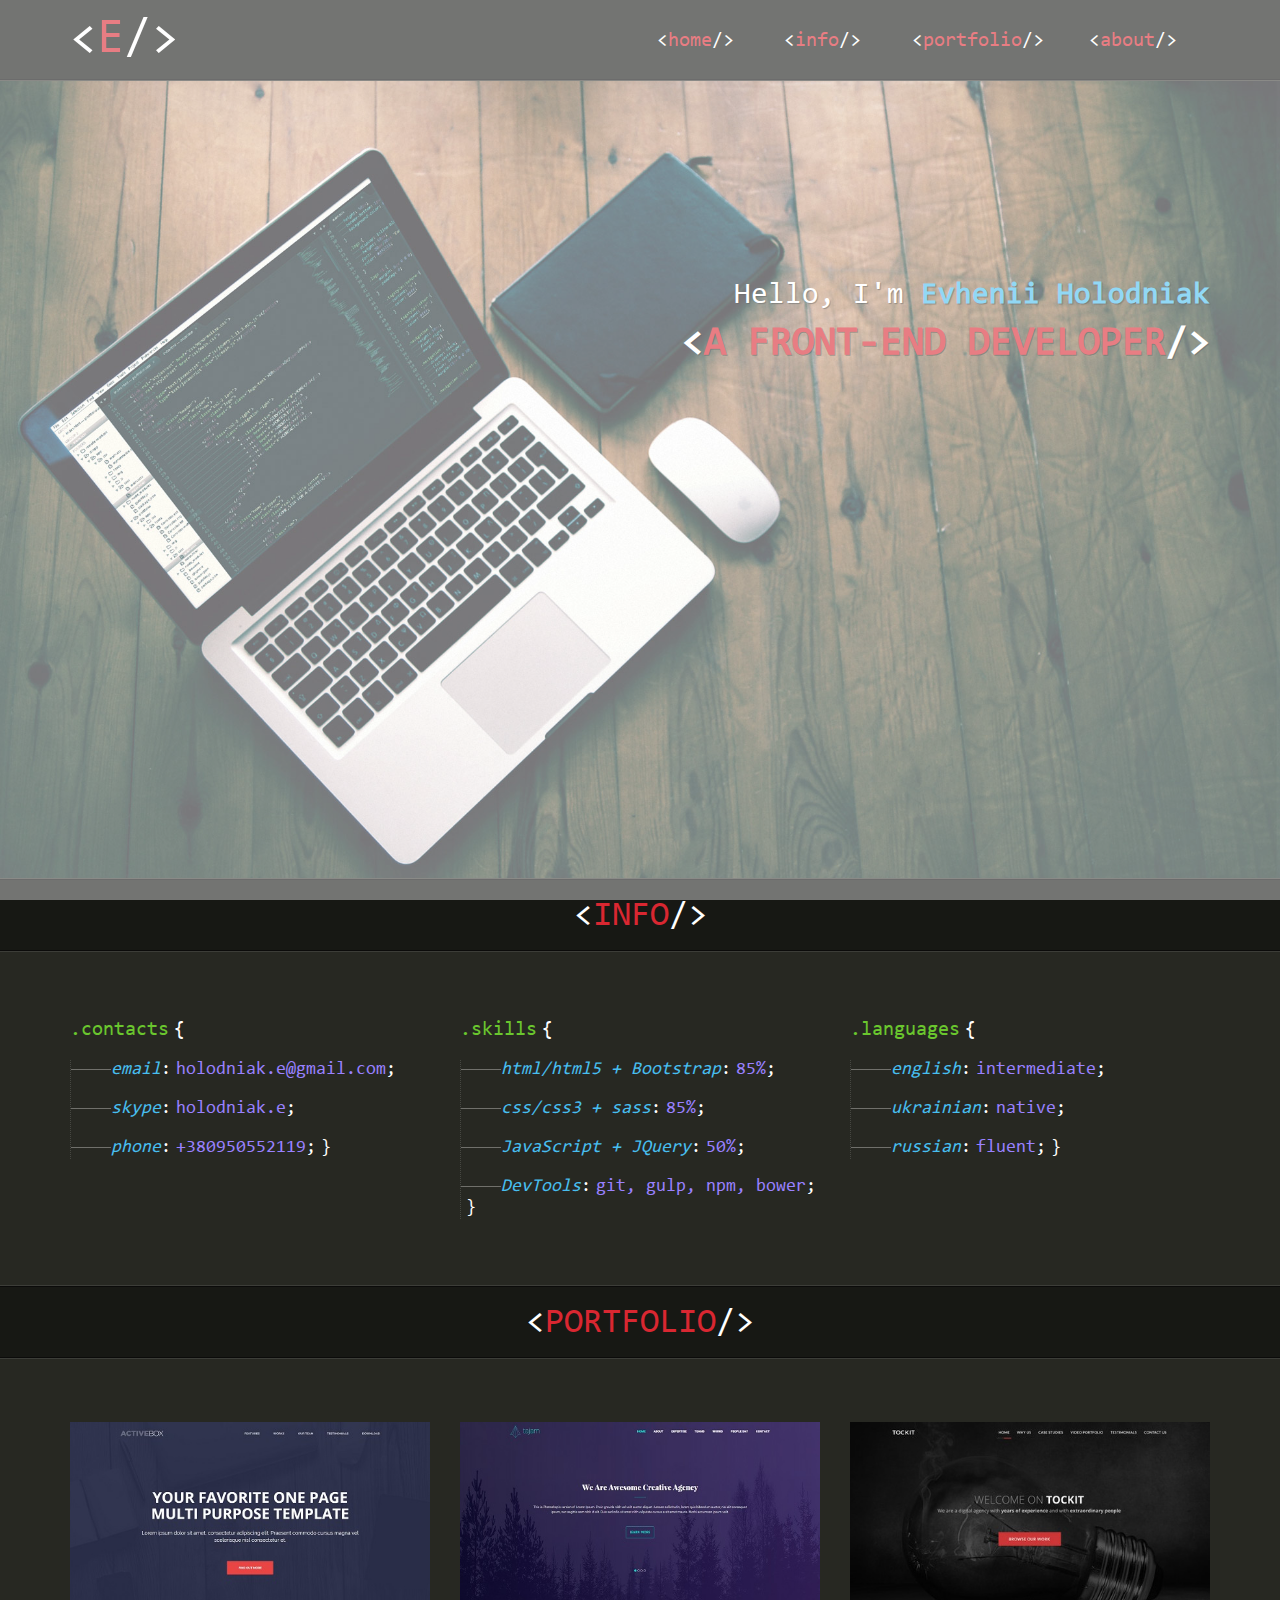
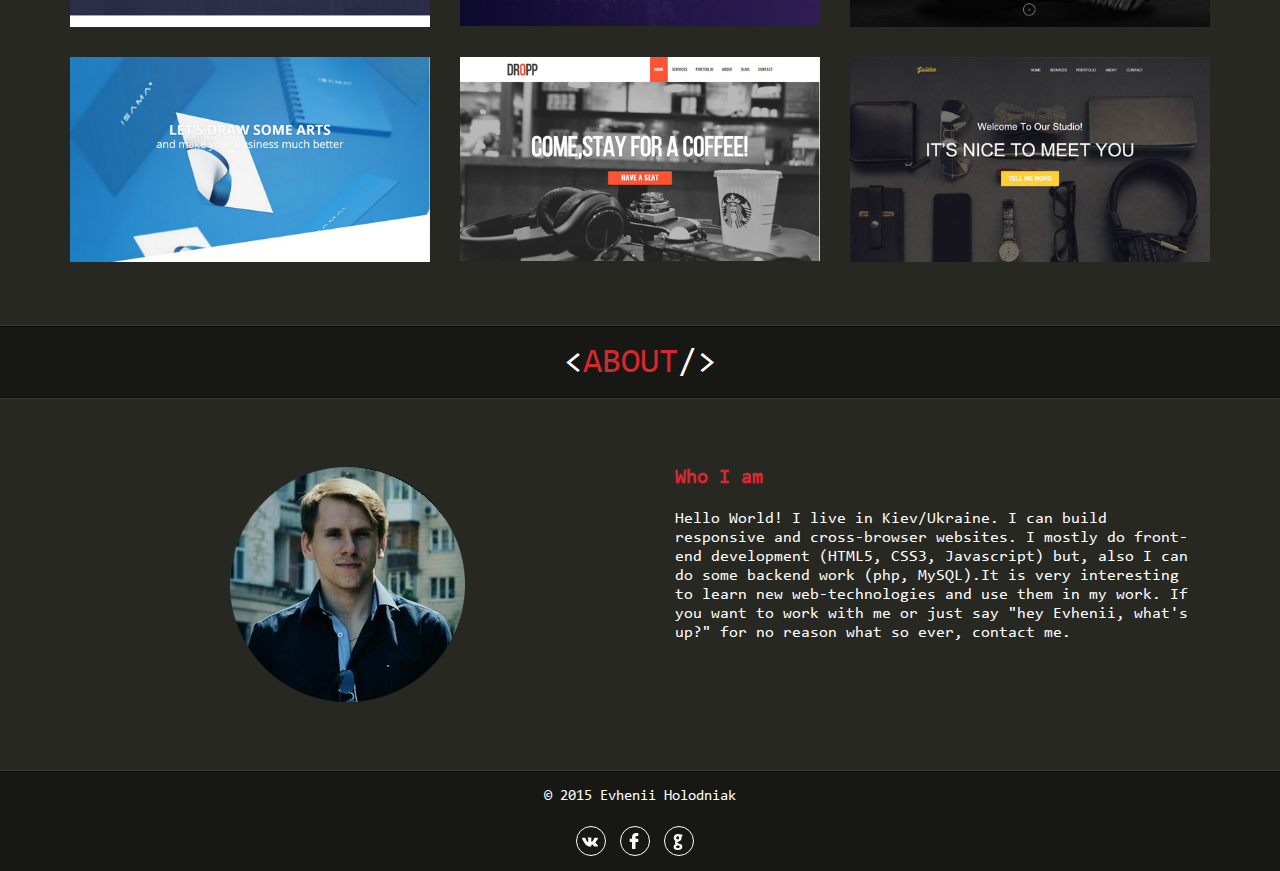
<file: index.html>
<!DOCTYPE html>
<!--[if lt IE 7 ]><html class="ie ie6" lang="en"> <![endif]-->
<!--[if IE 7 ]><html class="ie ie7" lang="en"> <![endif]-->
<!--[if IE 8 ]><html class="ie ie8" lang="en"> <![endif]-->
<!--[if (gte IE 9)|!(IE)]><!-->
<html lang="en"> 
<!--<![endif]-->
<head>
	<meta http-equiv="X-UA-Compatible" content="IE=edge" />
	<meta charset="UTF-8">
	<title> Evhenii Holodniak </title>

	<!--SEO-->
	<meta name="keywords" content="" />
	<meta name="description" content="" />
	<meta name="author" content="Evhenii Holodniak">
	<!--adaptive-->
	<meta name="viewport" content="width=device-width, initial-scale=1.0">
	<!--ico-->
	<link rel="shortcut icon" href="favicon.ico" type="image/x-icon" />
	<!--CSS-->
	<link rel="stylesheet" href="libs/bootstrap/bootstrap-grid-3.3.1.min.css">
	<link rel="stylesheet" href="css/mynormalize.css">
	<link rel="stylesheet" href="css/main.css">
	<!--JS-->
	<script src="libs/modernizr/modernizr.js"></script>
</head>
<body>
	
<div class="wrapper">
	<!---HEADER-->
	<header class="header">
		<div class="container">
			<div class="row">
				<div class="col-md-2">
					<div class="logo">
						<h1 class="tagstyle">E</h1>
					</div>
				</div>
				<div class="col-md-10">
					<ul class="navigation">
						<li><a class="tagstyle" href="#home">home</a></li>
						<li><a class="tagstyle" href="#info">info</a></li>
						<li><a class="tagstyle" href="#portfolio">portfolio</a></li>
						<li><a class="tagstyle" href="#about">about</a></li>
					</ul>
				</div>
			</div>
		</div>
	</header>

	<!---HOME-->
	<section class="home" id="home">
		<div class="container">
			<div class="row">
				<div class="col-md-12 clearfix">
					<div class="home-title">
						<p>Hello, I'm <span>Evhenii Holodniak</span></p>
						<h3 class="tagstyle">a front-end developer</h3>
					</div>
				</div>
			</div>
		</div>
	</section>

	<!--info-->
	<section class="info" id="info">
		<div class="section-title">
			<div class="container">
				<h2 class="tagstyle">info</h2>
			</div>
		</div>
		<div class="container">
			<div class="row">
				<div class="col-md-4">
					<div class="skills">
						<p class="select-style">.contacts</p>
						<div class="items">
							<p class="item-name">email<span class="item-value mat">holodniak.e@gmail.com</span></p>
							<p class="item-name">skype<span class="item-value mat">holodniak.e</span>
							</p>
							<p class="item-name">phone<span class="item-value mat">+380950552119</span></p>
						</div>
					</div>
				</div>
				<div class="col-md-4">
					<div class="skills">
						<p class="select-style">.skills</p>
						<div class="items">
							<p class="item-name">html/html5 + Bootstrap<span class="item-value mat">85%</span></p>
							<p class="item-name">css/css3 + sass<span class="item-value mat">85%</span>
							</p>
							<p class="item-name">JavaScript + JQuery<span class="item-value mat">50%</span></p>
							<p class="item-name">DevTools<span class="item-value mat">git, gulp, npm, bower</span></p>
						</div>
					</div>
				</div>
				<div class="col-md-4">
					<div class="skills">
						<p class="select-style">.languages</p>
						<div class="items">
							<p class="item-name">english<span class="item-value mat">intermediate</span></p>
							<p class="item-name">ukrainian<span class="item-value mat">native</span></p>
							<p class="item-name">russian<span class="item-value mat">fluent</span></p>
						</div>
					</div>
				</div>
			</div>
		</div>
	</section>

	<!--PORTFOLIO-->
	<section class="portfolio" id="portfolio">
		<div class="section-title">
			<div class="container-fluid">
				<h2 class="tagstyle">portfolio</h2>
			</div>
		</div>
		<div class="container">
			<div class="row">
				<!-- =====FIRST-SITE===== -->
				<div class="col-sm-4">
					<div class="site">
						<a href="sites/activebox/">
							<img src="img/activebox.jpg" alt="">
							<div class="image-hover">
								<h3 class="tagstyle">activeBox</h3>
							</div>
						</a>
					</div>
				</div>

				<!-- =====SECOND-SITE===== -->
				<div class="col-sm-4">
					<div class="site">
						<a href="sites/tajem/">
							<img src="img/tajem.jpg" alt="tajem">
							<div class="image-hover">
								<h3 class="tagstyle">Tajem</h3>
							</div>
						</a>
					</div>
				</div>

				<!-- =====THIRD-SITE===== -->
				<div class="col-sm-4 ">
					<div class="site">
						<a href="sites/tockit/">
							<img src="img/tockit.jpg" alt="tockit">
							<div class="image-hover">
								<h3 class="tagstyle">Tockit</h3>
							</div>
						</a>
					</div>
				</div>
			</div>

			<div class="row">

				<!-- =====FOURTH-SITE===== -->
				<div class="col-sm-4 ">
					<div class="site">
						<a href="sites/portal/">
							<img src="img/portal.jpg" alt="">
							<div class="image-hover">
								<h3 class="tagstyle">Portal</h3>
							</div>
						</a>
					</div>
				</div>

				<!-- =====FIVE-SITE===== -->
				<div class="col-sm-4 ">
					<div class="site">
						<a href="sites/dropp/">
							<img src="img/dropp.jpg" alt="dropp">
							<div class="image-hover">
									<h3 class="tagstyle">Dropp</h3>
							</div>
						</a>
					</div>
				</div>

				<!-- =====SIX-SITE===== -->
				<div class="col-sm-4 ">
					<div class="site">
						<a href="sites/golden/">
							<img src="img/golden.jpg" alt="">
							<div class="image-hover">
								<h3 class="tagstyle">Golden</h3>
							</div>
						</a>
					</div>
				</div>
			</div>
		</div>
	</section>

	<!--CONTATCS-->
	<section class="about" id="about">
		<div class="section-title">
			<div class="container">
				<h2 class="tagstyle">about</h2>
			</div>
		</div>
		<div class="container">
			<div class="row">
				<div class="col-md-6">
					<div class="myphoto">
						<img src="img/port-foto.png" alt="">
					</div>
				</div>
				<div class="col-md-6">
					<div class="about-me">
						<h3>Who I am</h3>
						<p>Hello World! I live in Kiev/Ukraine. I can build responsive and cross-browser websites. I mostly do front-end development (HTML5, CSS3, Javascript) but, also I can do some backend work (php, MySQL).It is very interesting to learn new web-technologies and use them in my work. If you want to work with me or just say "hey Evhenii, what's up?" for no reason what so ever, contact me.</p>
					</div>
				</div>
			</div>
		</div>
	</section>

	<!--FOOTER-->
	<footer>
		<p class="author-info"><span>&copy;</span> 2015 Evhenii Holodniak</p>
		<div class="social-icons">
			<a href="http://vk.com/holodniak_e" class="social vk"></a>
			<a href="https://www.facebook.com/holodniak.e" class="social fb"></a>
			<a href="https://github.com/Holod-e" class="social gh"></a>
		</div>
	</footer>

	<div class="loader">
		<div class="loader_inner"></div>
	</div>
	<!--[if lt IE 9]>
	<script src="libs/html5shiv/es5-shim.min.js"></script>
	<script src="libs/html5shiv/html5shiv.min.js"></script>
	<script src="libs/html5shiv/html5shiv-printshiv.min.js"></script>
	<script src="libs/respond/respond.min.js"></script>
	<![endif]-->

	<script src="//code.jquery.com/jquery-1.11.3.min.js"></script>
	<script src="libs/waypoints/waypoints.min.js"></script>
	<script src="libs/plugins-scroll/plugins-scroll.js"></script>
	
	<script src="js/common.js"></script>

	<!-- Yandex.Metrika counter --><!-- /Yandex.Metrika counter -->
	<!-- Google Analytics counter --><!-- /Google Analytics counter -->
</div>
</body>
</html>
</file>
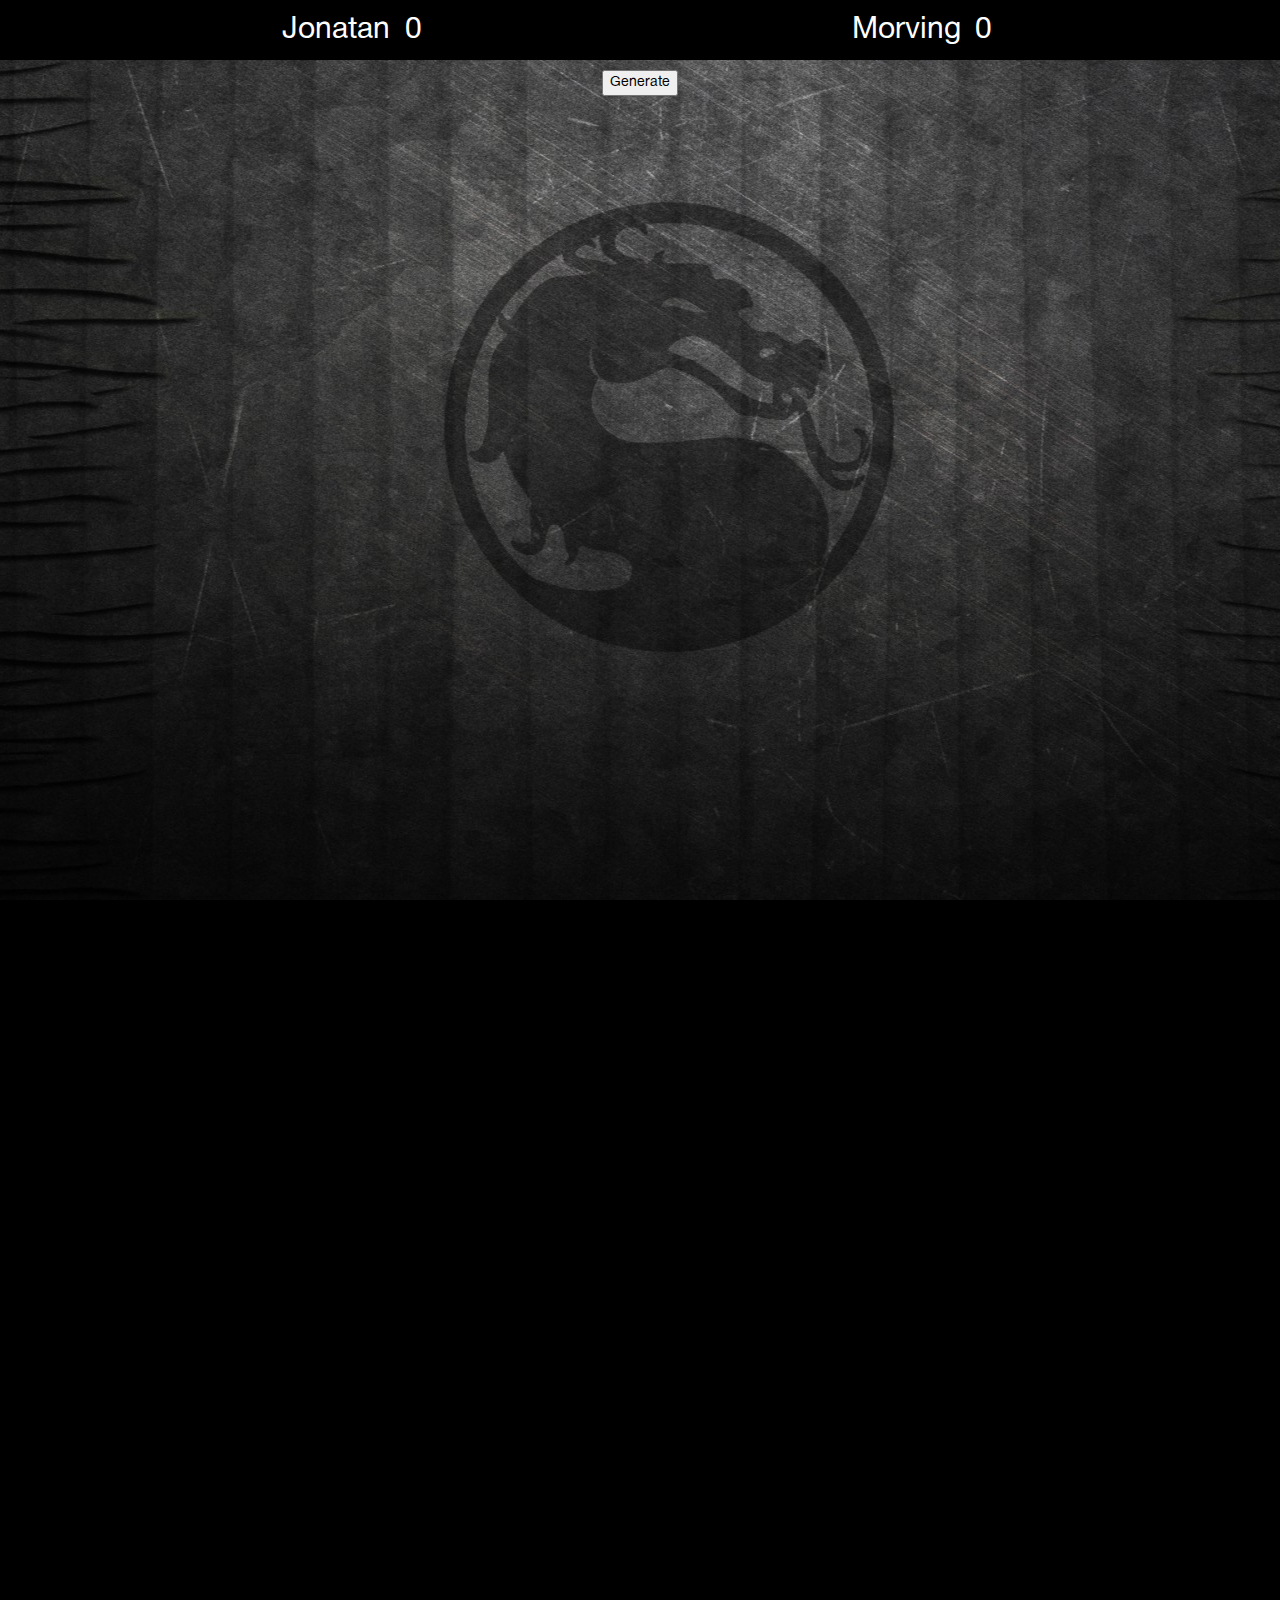
<file: mk/index.html>
<!DOCTYPE html>
<html lang="ru-RU">
<head>
	<meta charset="utf-8">

	<title>Mortal Kombat</title>
	<!-- SEO -->
	<meta property="og:title" content="title">
	<meta property="og:description" content="Описание">
	<meta property="og:image" content="http://geniusmarketing.me/pic.png">
	<meta property="og:url" content="http://geniusmarketing.me/"/>
	<meta property="fb:admins" content="1510615147"/>
	<meta property="fb:app_id" content="473200492729081"/>

	<meta http-equiv="X-UA-Compatible" content="IE=edge">

	<!--раскоментить viewport при адаптивном дизайне-->
	<!-- <meta name="viewport" content="width=device-width, initial-scale=1, maximum-scale=1"> -->
	<!--сюда подключаем все сторонние библиотечные стили-->
	<!-- build:css css/libs.min.css -->
	<link rel="stylesheet" href="css/animate.css">
	<link rel="stylesheet" href="css/bootstrapGM.css">
	<link rel="stylesheet" href="css/tingle.css">
	<!-- endbuild -->
	<script src="https://ajax.googleapis.com/ajax/libs/jquery/1.11.3/jquery.min.js"></script>
	<!--Сюда подключаются главные стили-->
	<!-- build:css css/main.min.css -->
	<link rel="stylesheet" href="css/fonts.css">
	<link rel="stylesheet" href="css/main.css">
</head>
<body>

	<!-- Code -->
	<header>
	<div class="container">
		<div class="row">
			<div class="col-md-6 col-sm-6">
					<p class="playerName">Jonatan <span id="score1">0</span></p>
			</div>
			<div class="col-md-6 col-sm-6">
					<p class="playerName">Morving <span id="score2">0</span></p>
			</div>
		</div>
	</div>
	</header>
<!---------- SECTION 1 ---------->
<section class="sec1">
	<div class="container">
		<button id="gen">Generate</button>
		<div class="row">
			<div class="col-md-6 col-sm-6">
				<div class="fighters">
					<ul id="fighters1">
					</ul>
				</div>
			</div>
			<div class="col-md-6 col-sm-6">
				<div class="fighters">
					<ul id="fighters2">
					</ul>
				</div>
			</div>
		</div>
	</div>
</section>
	<!-- build:js js/libs.min.js -->
	<script src="js/mk.js"></script>
	<!-- <script src="js/tingle.js"></script> -->
	<!-- <script src="js/AnchorScroller.js"></script> -->
	<script src="js/cookie.js"></script>
	<script src="js/jquery.cookie.js"></script>
	<!-- <script src="js/validatorGM.js"></script> -->
	<!-- endbuild -->
	<!-- build:js js/common.min.js -->
	<!-- <script src="js/common.js"></script> -->
		<!-- endbuild -->

</body>
</html>
</file>
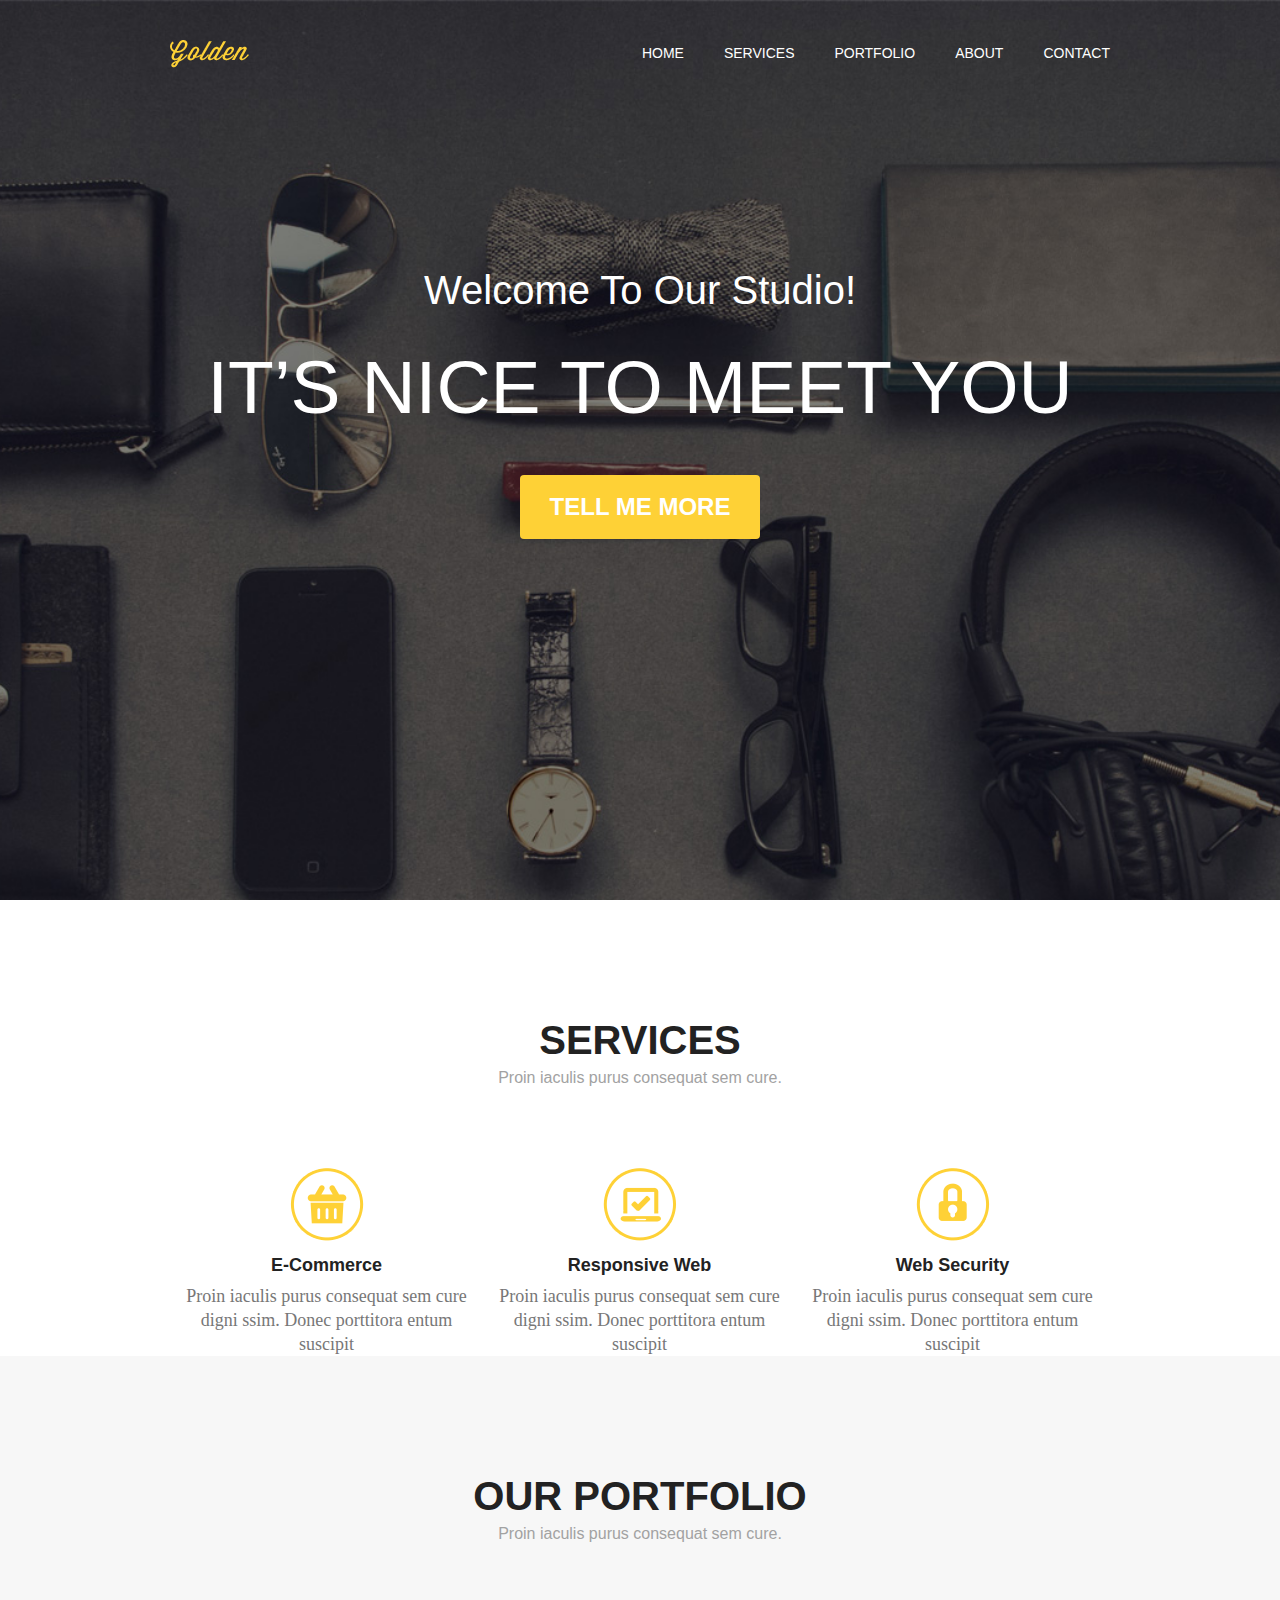
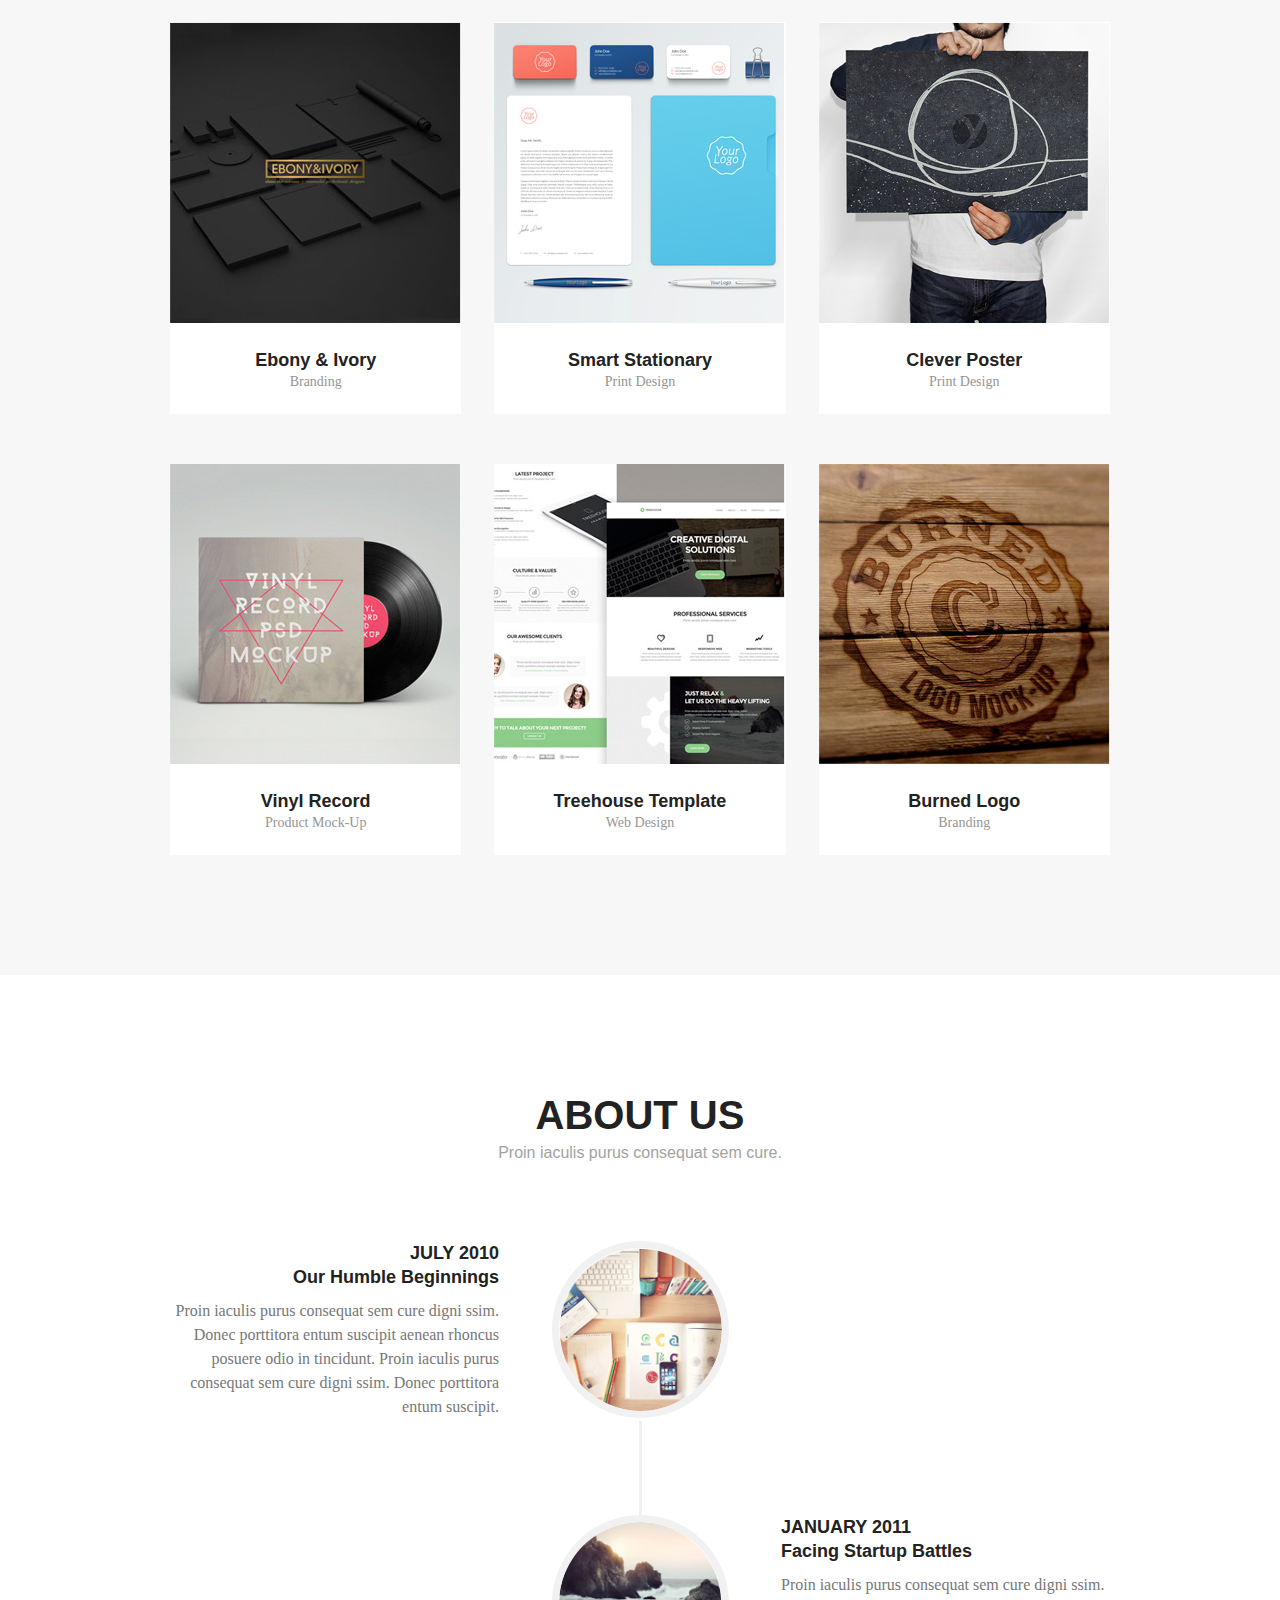
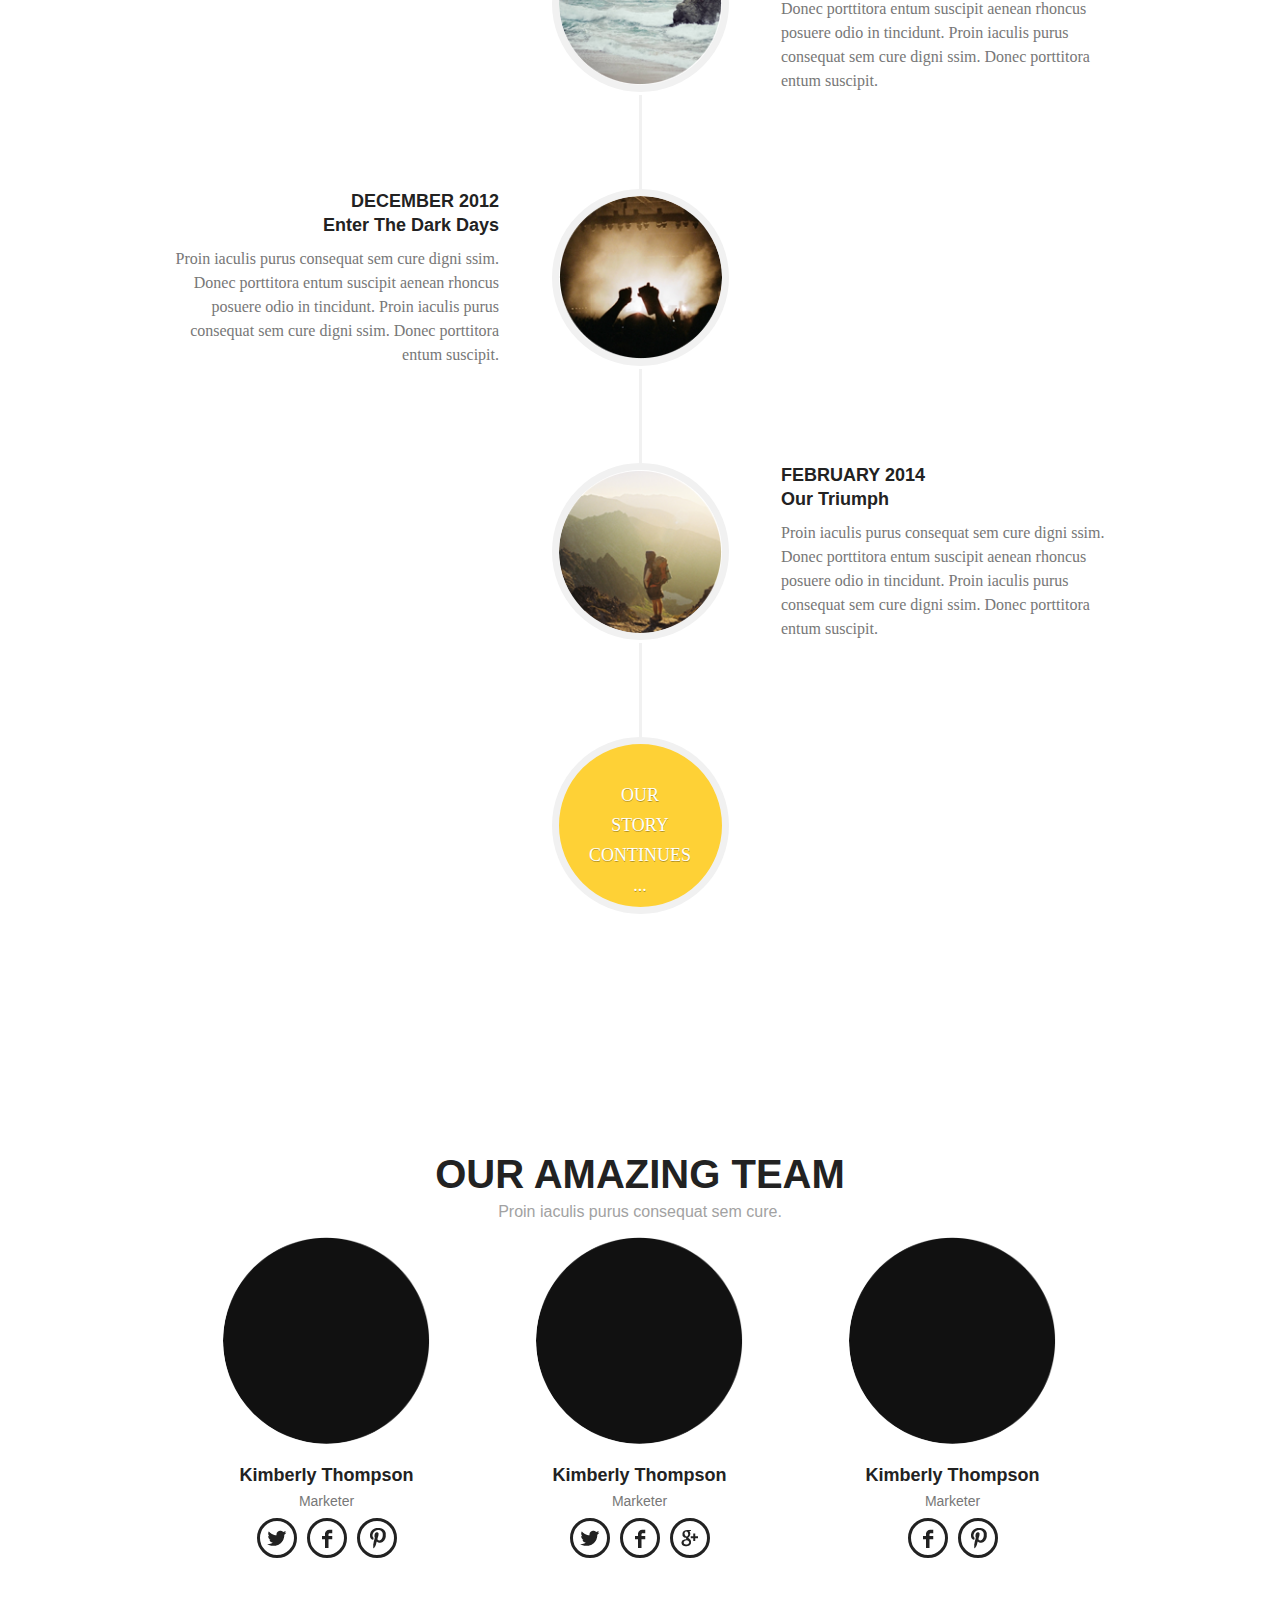
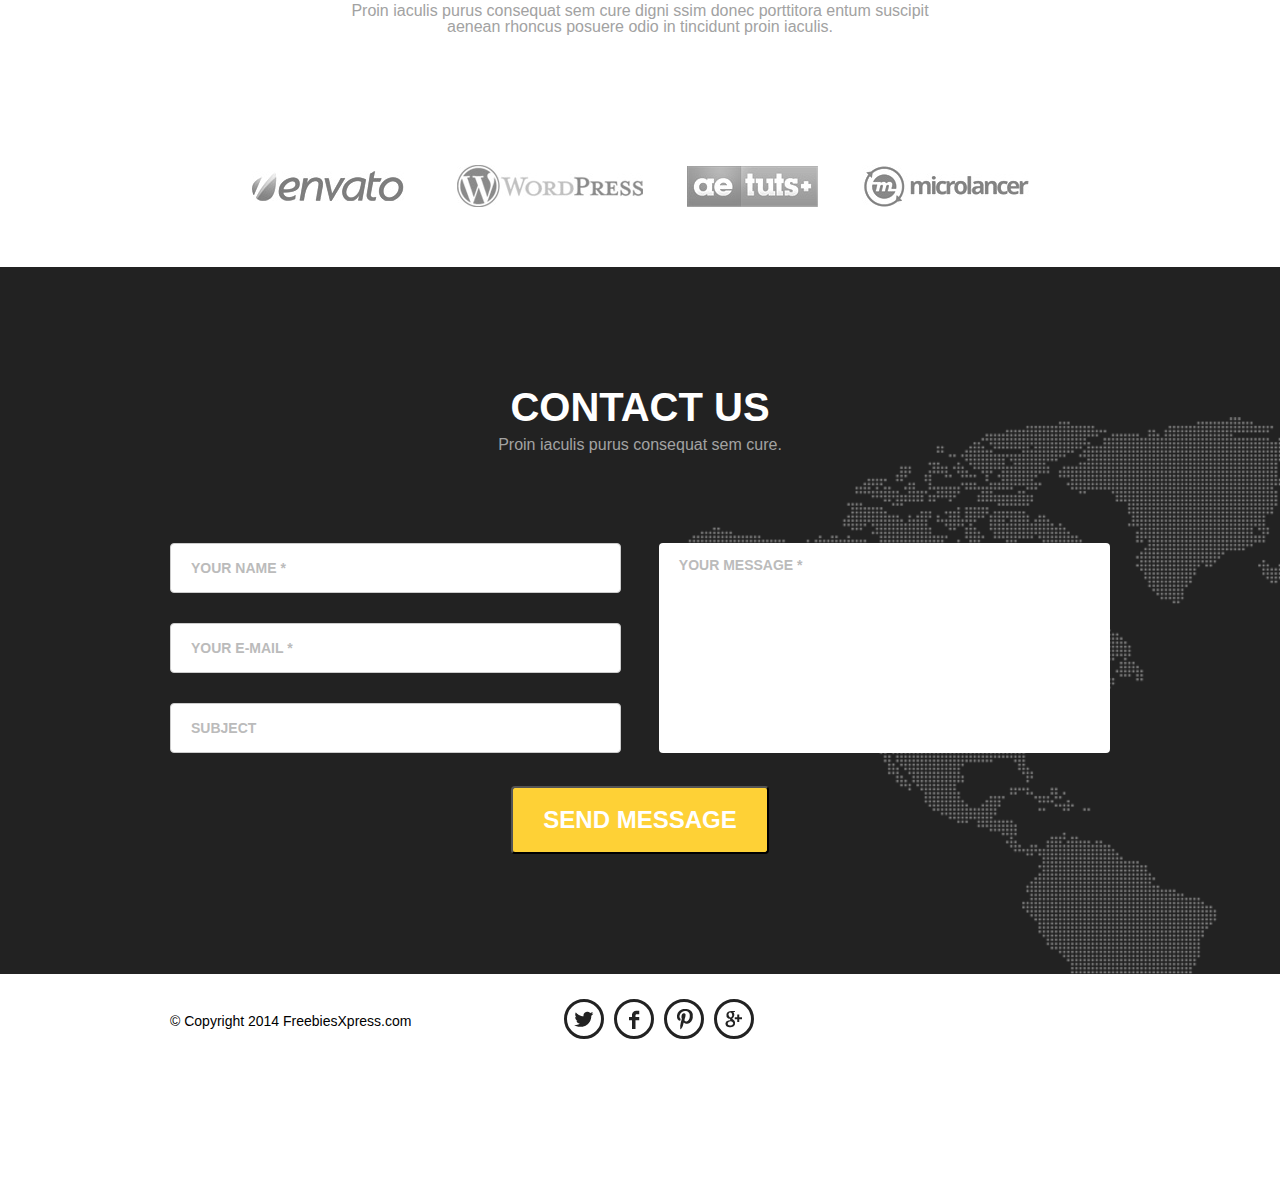
<file: sites/golden/index.html>
<!DOCTYPE html>
<html lang="en">
<head>
	<meta http-equiv="X-UA-Compatible" content="IE=edge" />
	<meta charset="UTF-8">
	<meta name="viewport" content="width=divice-width, initial-scale=1.0"/>
	<title>Golden</title>
	<!--CSS-->
	<link rel="stylesheet" href="css/style.css">
	<link rel="stylesheet" href="css/reset.css">
	<!--SEO-->
	<meta name="keywords" content="" />
	<meta name="description" content="" />
	<meta name="author" content="Evhenii Holodniak">
</head>
<body>
	<div id="wrapper">
		<div id="header">
			<div class="container clearfix">
				<div class="logo">
					<a href="#"><img src="img/logo.png" height="28" width="79" alt=""></a>
				</div>
				<ul class="nav">
					<li><a href="#">Home</a></li>
					<li><a href="#">Services</a></li>
					<li><a href="#">Portfolio</a></li>
					<li><a href="#">About</a></li>
					<li><a href="#">Contact</a></li>
				</ul>
			</div>
		</div>
		<div id="home">
			<div class="container">
				<h3>Welcome To Our Studio!</h3>
				<h1>It’s nice to Meet you</h1>
				<button class="btn">Tell Me More</button>
			</div>
		</div>
		<div id="services" class="box">
			<div class="container">
				<h2 class="title">Services</h2>
				<p class="descr">Proin iaculis purus consequat sem cure. </p>
				<div id="services-wrap" class="clearfix">
					<div class="services-item commerce">
						<h5 class="title">E-Commerce</h5>
						<p>Proin iaculis purus consequat sem cure 
						digni ssim. Donec porttitora entum suscipit 
						</p>
					</div>
					<div class="services-item responsive">
						<h5 class="title">Responsive Web</h5>
						<p>Proin iaculis purus consequat sem cure 
						digni ssim. Donec porttitora entum suscipit 
						</p>
					</div>
					<div class="services-item security">
						<h5 class="title">Web Security</h5>
						<p>Proin iaculis purus consequat sem cure 
						digni ssim. Donec porttitora entum suscipit </p>
				</div>
			</div>
		</div>
		<div id="portfolio" class="box">
			<div class="container">
				<h2 class="title">Our portfolio</h2>
				<p class="descr">Proin iaculis purus consequat sem cure. </p>
				<div id="portfolio-wrap" class="clearfix">
					<div class="portfolio-item">
						<a href="#"><img src="img/p-item-1.jpg" height="301" width="291" alt=""></a>
						<div class="p-item-footer">
							<h5 class="title">Ebony & Ivory</h5>
							<span>Branding</span>
						</div>
					</div>
					<div class="portfolio-item">
						<a href="#"><img src="img/p-item-2.jpg" height="301" width="291" alt=""></a>
						<div class="p-item-footer">
							<h5 class="title">Smart Stationary</h5>
							<span>Print Design</span>
						</div>
					</div>
					<div class="portfolio-item">
						<a href="#"><img src="img/p-item-3.jpg" height="301" width="291" alt=""></a>
						<div class="p-item-footer">
							<h5 class="title">Clever Poster</h5>
							<span>Print Design</span>
						</div>
					</div>
					<div class="portfolio-item">
						<a href="#"><img src="img/p-item-4.jpg" height="300" width="291" alt=""></a>
						<div class="p-item-footer">
							<h5 class="title">Vinyl Record</h5>
							<span>Product Mock-Up</span>
						</div>
					</div>
					<div class="portfolio-item">
						<a href="#"><img src="img/p-item-5.jpg" height="300" width="291" alt=""></a>
						<div class="p-item-footer">
							<h5 class="title">Treehouse Template</h5>
							<span>Web Design</span>
						</div>
					</div>
					<div class="portfolio-item">
						<a href="#"><img src="img/p-item-6.jpg" height="300" width="291" alt=""></a>
						<div class="p-item-footer">
							<h5 class="title">Burned Logo</h5>
							<span>Branding</span>
						</div>
					</div>
				</div>
			</div>
		</div>

		<div id="about"  class="box">
			<div class="container">
				<h2 class="title">About Us</h2>
				<p class="descr">Proin iaculis purus consequat sem cure. </p>
				<div id="about-wrap">
					<div class="about-item clearfix">
						<div class="about-text left text-right">
							<h5 class="title"><span>July 2010</span><br /> Our Humble Beginnings</h5>
							<p>Proin iaculis purus consequat sem cure 
								digni ssim. Donec porttitora entum suscipit 
								aenean rhoncus posuere odio in tincidunt. Proin 
								iaculis purus consequat sem cure digni 
								ssim. Donec porttitora entum suscipit.</p>
						</div>
						<div class="about-img left">
							<img src="img/about-item1.png"  alt="">
						</div>
					</div>
					<div class="about-item clearfix">
						<div class="about-text right text-left">
							<h5 class="title"><span>January 2011</span><br /> Facing Startup Battles</h5>
							<p >Proin iaculis purus consequat sem cure 
								digni ssim. Donec porttitora entum suscipit 
								aenean rhoncus posuere odio in tincidunt. Proin 
								iaculis purus consequat sem cure digni 
								ssim. Donec porttitora entum suscipit.</p>
						</div>
						<div class="about-img right">
							<img src="img/about-item2.png"  alt="">
						</div>
					</div>
					<div class="about-item clearfix">
						<div class="about-text left text-right">
							<h5 class="title"><span>December 2012</span><br />Enter The Dark Days</h5>
							<p>Proin iaculis purus consequat sem cure 
								digni ssim. Donec porttitora entum suscipit 
								aenean rhoncus posuere odio in tincidunt. Proin 
								iaculis purus consequat sem cure digni 
								ssim. Donec porttitora entum suscipit.</p>
						</div>
						<div class="about-img left">
							<img src="img/about-item3.png"  alt="">
						</div>
					</div>
					<div class="about-item clearfix">
						<div class="about-text right text-left">
							<h5 class="title"><span>february 2014</span><br />Our Triumph</h5>
							<p>Proin iaculis purus consequat sem cure 
								digni ssim. Donec porttitora entum suscipit 
								aenean rhoncus posuere odio in tincidunt. Proin 
								iaculis purus consequat sem cure digni 
								ssim. Donec porttitora entum suscipit.</p>
						</div>
						<div class="about-img right">
							<img src="img/about-item4.png"  alt="">
						</div>
					</div>
					<a href="#" class="about-link">Our<br /> Story<br /> Continues<br /> ...</a>
				</div>
			</div>
		</div>
		<div id="team" class="box">
			<div class="container">
				<h2 class="title">our amazing team</h2>
				<p class="descr">Proin iaculis purus consequat sem cure. </p>
				<div class="team-wrap clearfix">
					<div class="team-item">
						<img src="img/team-item.png" height="221" width="221" alt="">
						<h5 class="title">Kimberly Thompson</h5>
						<p class="cat">Marketer</p>
						<div class="social">
							<a href="#" class = "ic-tw">&nbsp;</a>
							<a href="#" class = "ic-fb">&nbsp;</a>
							<a href="#" class = "ic-pn">&nbsp;</a>
						</div>
					</div>
					<div class="team-item">
						<img src="img/team-item.png" height="221" width="221" alt="">
						<h5 class="title">Kimberly Thompson</h5>
						<p class="cat">Marketer</p>
						<div class="social">
							<a href="#" class = "ic-tw">&nbsp;</a>
							<a href="#" class = "ic-fb">&nbsp;</a>
							<a href="#" class = "ic-gl">&nbsp;</a>
						</div>
					</div>
					<div class="team-item">
						<img src="img/team-item.png" height="221" width="221" alt="">
						<h5 class="title">Kimberly Thompson</h5>
						<p class="cat">Marketer</p>
						<div class="social">
							<!-- <a href="#" class = "ic-tw">&nbsp;</a> -->
							<a href="#" class = "ic-fb">&nbsp;</a>
							<a href="#" class = "ic-pn">&nbsp;</a>
						</div>
					</div>
				</div>
				<p class="descr team-info">Proin iaculis purus consequat sem cure  digni ssim donec porttitora entum suscipit <br />
				aenean rhoncus posuere odio in tincidunt proin iaculis.</p>
			</div>
		</div>
		<div id="brand">
			<div class="container">
				<a href="#"><img src="img/envato.jpg" height="30" width="161" alt=""></a>
				<a href="#"><img src="img/wordPress.jpg" height="42" width="186" alt=""></a>
				<a href="#"><img src="img/tuts.jpg" height="41" width="131" alt=""></a>
				<a href="#"><img src="img/microlancer-copy.jpg" height="42" width="167" alt=""></a>
			</div>
		</div>
		<div id="contact" class="box">
			<div class="container">
				<h2 class="title">Contact us</h2>
				<p class="descr">Proin iaculis purus consequat sem cure. </p>
				<form action="#" id="message">
					<div class="clearfix">
						<div class="left">
							<input type="text" placeholder="your Name *">
							<input type="text" placeholder="your e-mail *">
							<input type="text" placeholder="subject">
						</div>
						<div class="right">
							<textarea  cols="0" rows="0" placeholder="Your message *"></textarea>
						</div>
					</div>
					<input type="submit" value="Send Message" class="btn">
				</form>
			</div>
		</div>

		<div id="copyright">
			<div class="container clearfix">
				<p class="left">&copy; Copyright 2014 FreebiesXpress.com</p>
				<div class="social left">
					<a href="#" class = "ic-tw">&nbsp;</a>
					<a href="#" class = "ic-fb">&nbsp;</a>
					<a href="#" class = "ic-pn">&nbsp;</a>
					<a href="#" class = "ic-gl">&nbsp;</a>
				</div>
			</div>
		</div>
	</div>
	</div>
</body>
</html>
</file>
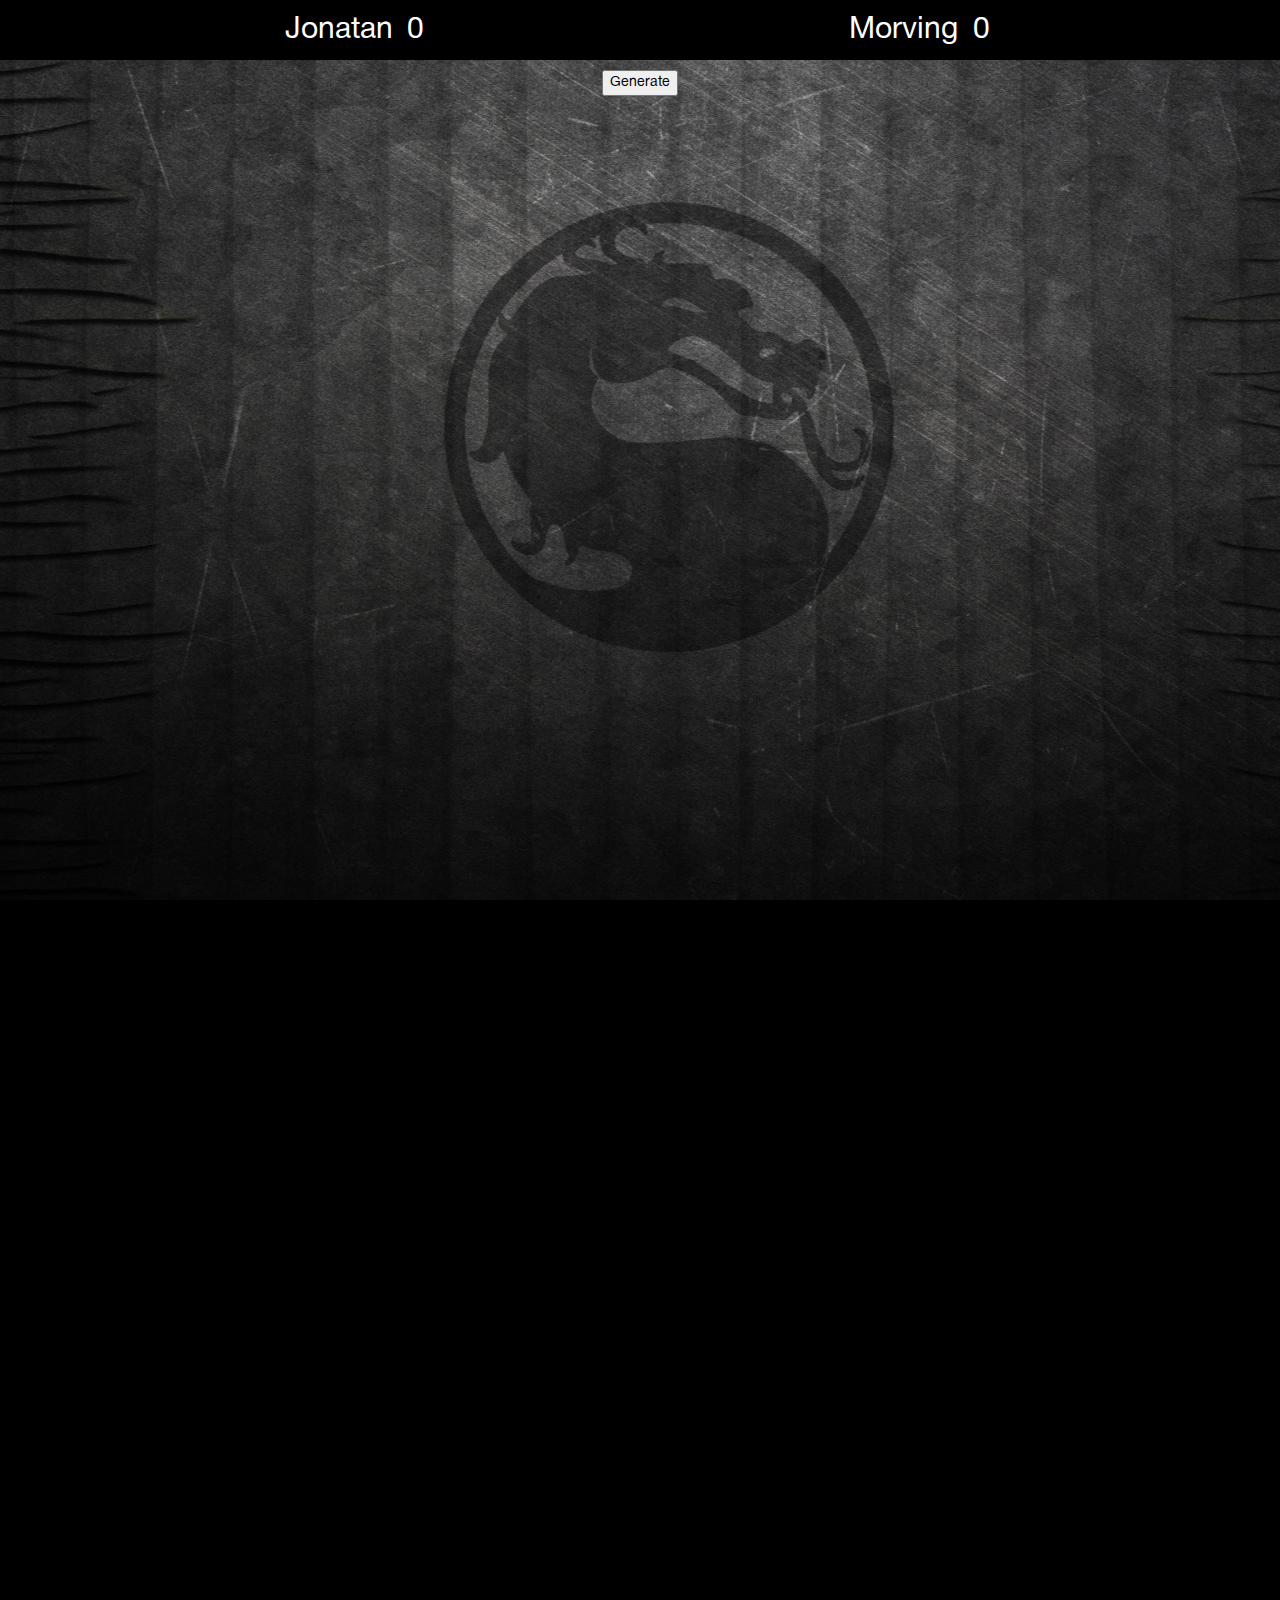
<file: sites/mk/index.html>
<!DOCTYPE html>
<html lang="ru-RU">
<head>
	<meta charset="utf-8">

	<title>Mortal Kombat</title>
	<!-- SEO -->
	<meta property="og:title" content="title">
	<meta property="og:description" content="Описание">
	<meta property="og:image" content="http://geniusmarketing.me/pic.png">
	<meta property="og:url" content="http://geniusmarketing.me/"/>
	<meta property="fb:admins" content="1510615147"/>
	<meta property="fb:app_id" content="473200492729081"/>

	<meta http-equiv="X-UA-Compatible" content="IE=edge">

	<!--раскоментить viewport при адаптивном дизайне-->
	<meta name="viewport" content="width=device-width, initial-scale=1, maximum-scale=1">
	<!--сюда подключаем все сторонние библиотечные стили-->
	<!-- build:css css/libs.min.css -->
	<link rel="stylesheet" href="css/animate.css">
	<link rel="stylesheet" href="css/bootstrapGM.css">
	<link rel="stylesheet" href="css/tingle.css">
	<!-- endbuild -->
	<script src="https://ajax.googleapis.com/ajax/libs/jquery/1.11.3/jquery.min.js"></script>
	<!--Сюда подключаются главные стили-->
	<!-- build:css css/main.min.css -->
	<link rel="stylesheet" href="css/fonts.css">
	<link rel="stylesheet" href="css/main.css">
</head>
<body>

	<!-- Code -->
	<header>
	<div class="container">
		<div class="row">
			<div class="col-md-6 col-sm-6">
					<p class="playerName">Jonatan <span id="score1">0</span></p>
			</div>
			<div class="col-md-6 col-sm-6">
					<p class="playerName">Morving <span id="score2">0</span></p>
			</div>
		</div>
	</div>
	</header>
<!---------- SECTION 1 ---------->
<section class="sec1">
	<div class="container">
		<button id="gen">Generate</button>
		<div class="row">
			<div class="col-md-6 col-sm-6">
				<div class="fighters">
					<ul id="fighters1">
					</ul>
				</div>
			</div>
			<div class="col-md-6 col-sm-6">
				<div class="fighters">
					<ul id="fighters2">
					</ul>
				</div>
			</div>
		</div>
	</div>
</section>
	<!-- build:js js/libs.min.js -->
	<script src="js/mk.js"></script>
	<!-- <script src="js/tingle.js"></script> -->
	<!-- <script src="js/AnchorScroller.js"></script> -->
	<script src="js/cookie.js"></script>
	<script src="js/jquery.cookie.js"></script>
	<!-- <script src="js/validatorGM.js"></script> -->
	<!-- endbuild -->
	<!-- build:js js/common.min.js -->
	<!-- <script src="js/common.js"></script> -->
		<!-- endbuild -->
	
</body>
</html>
</file>
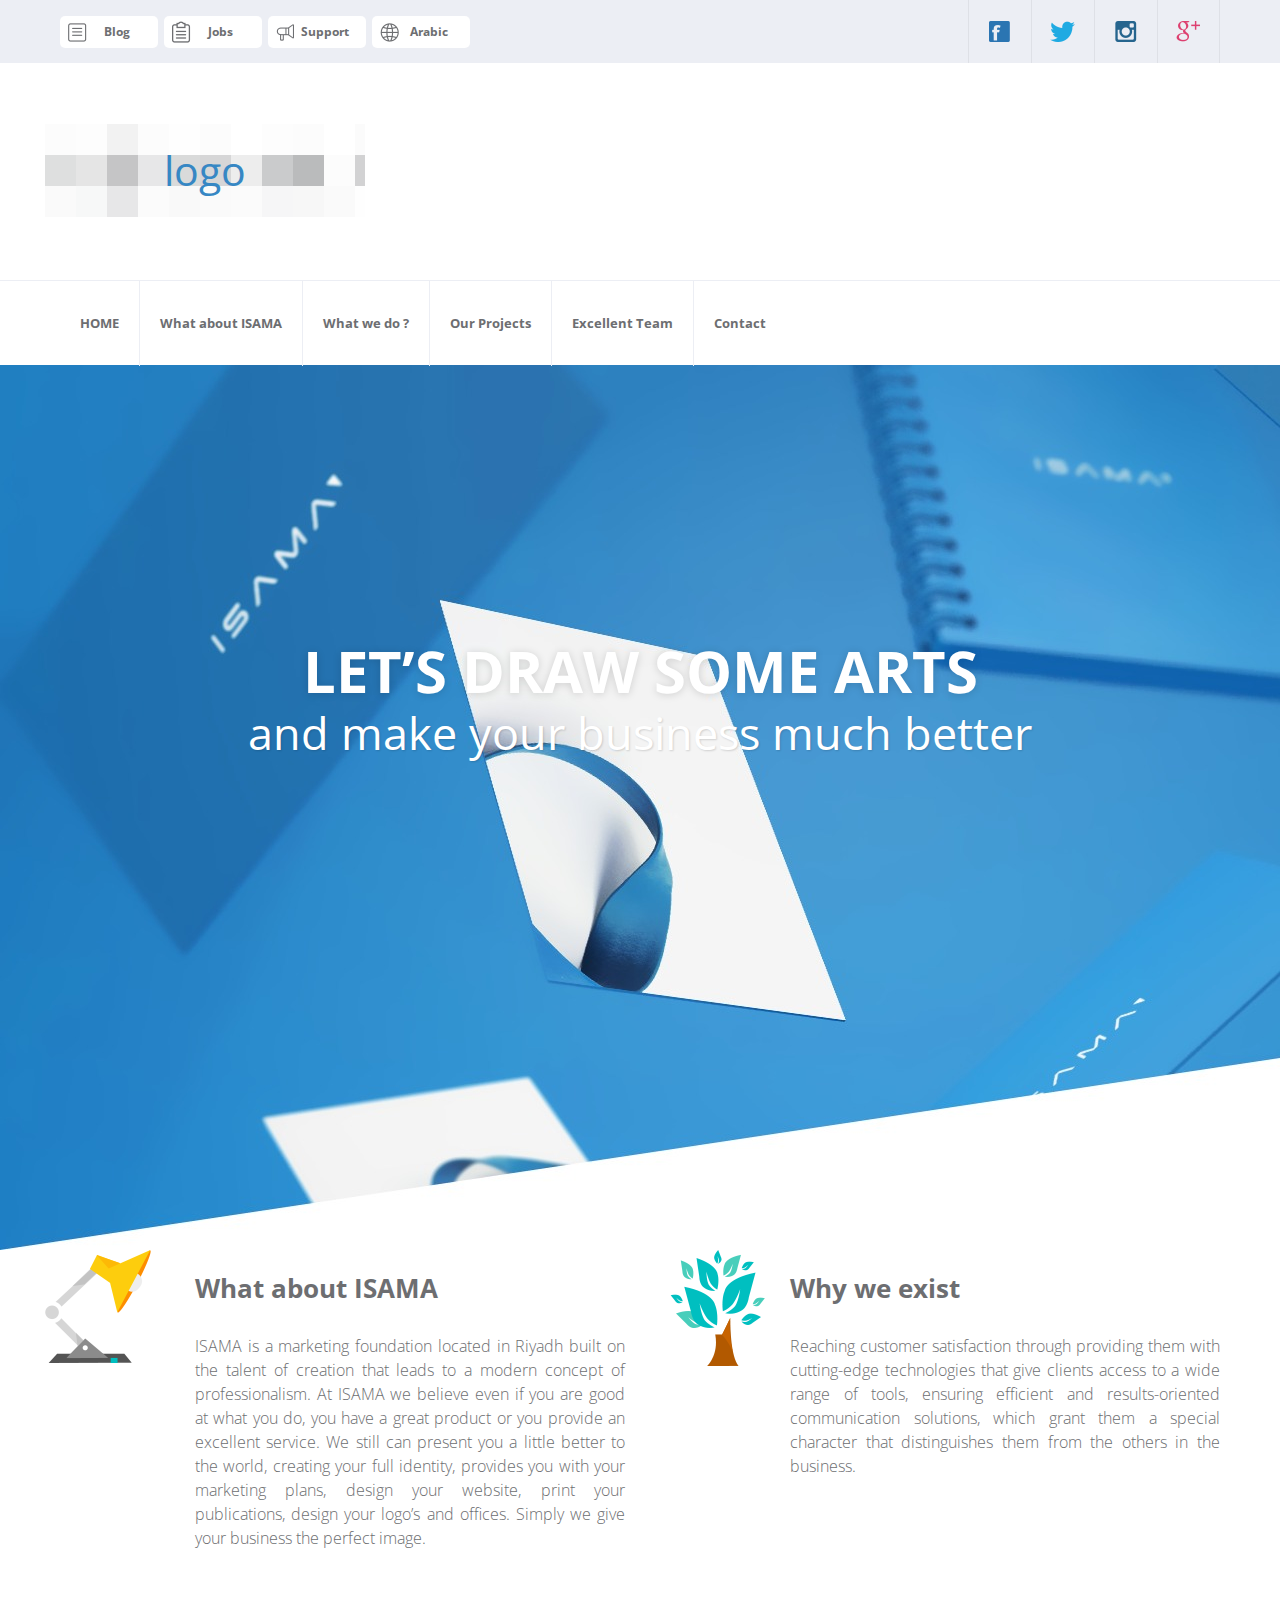
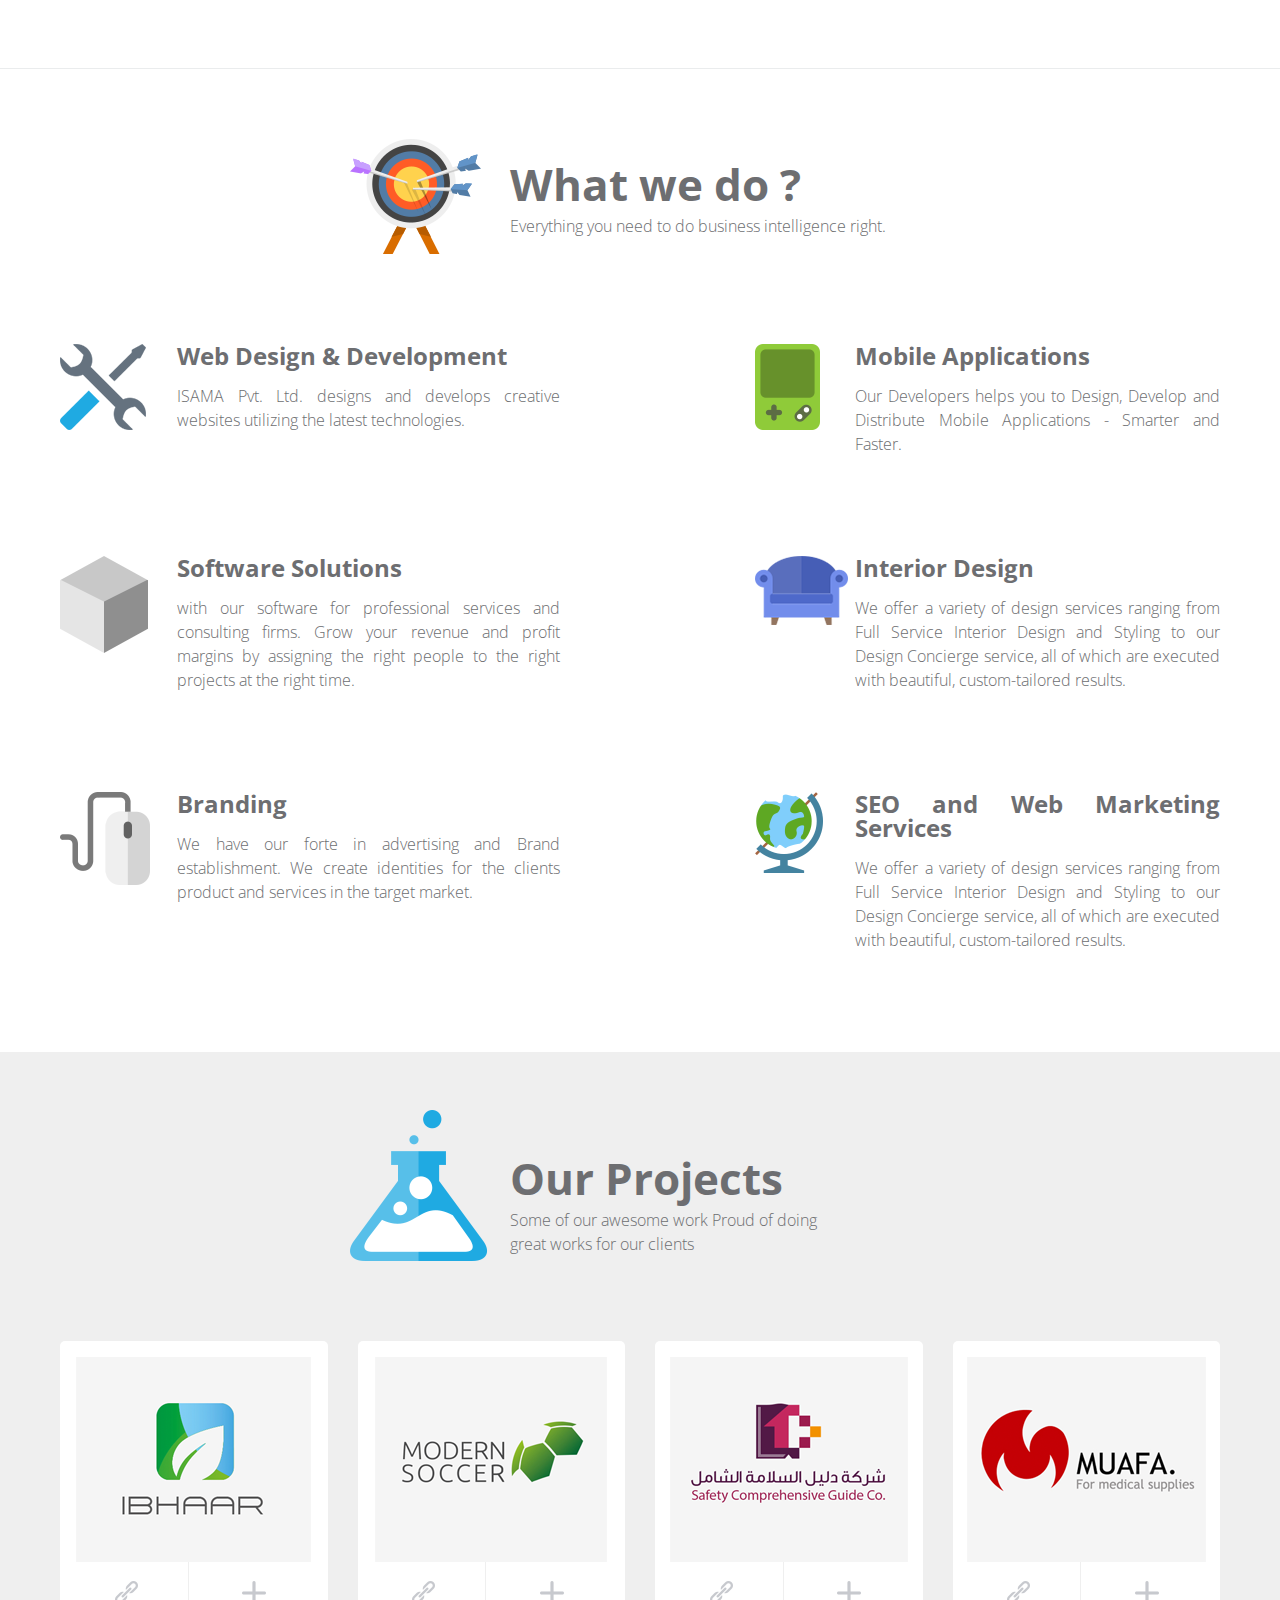
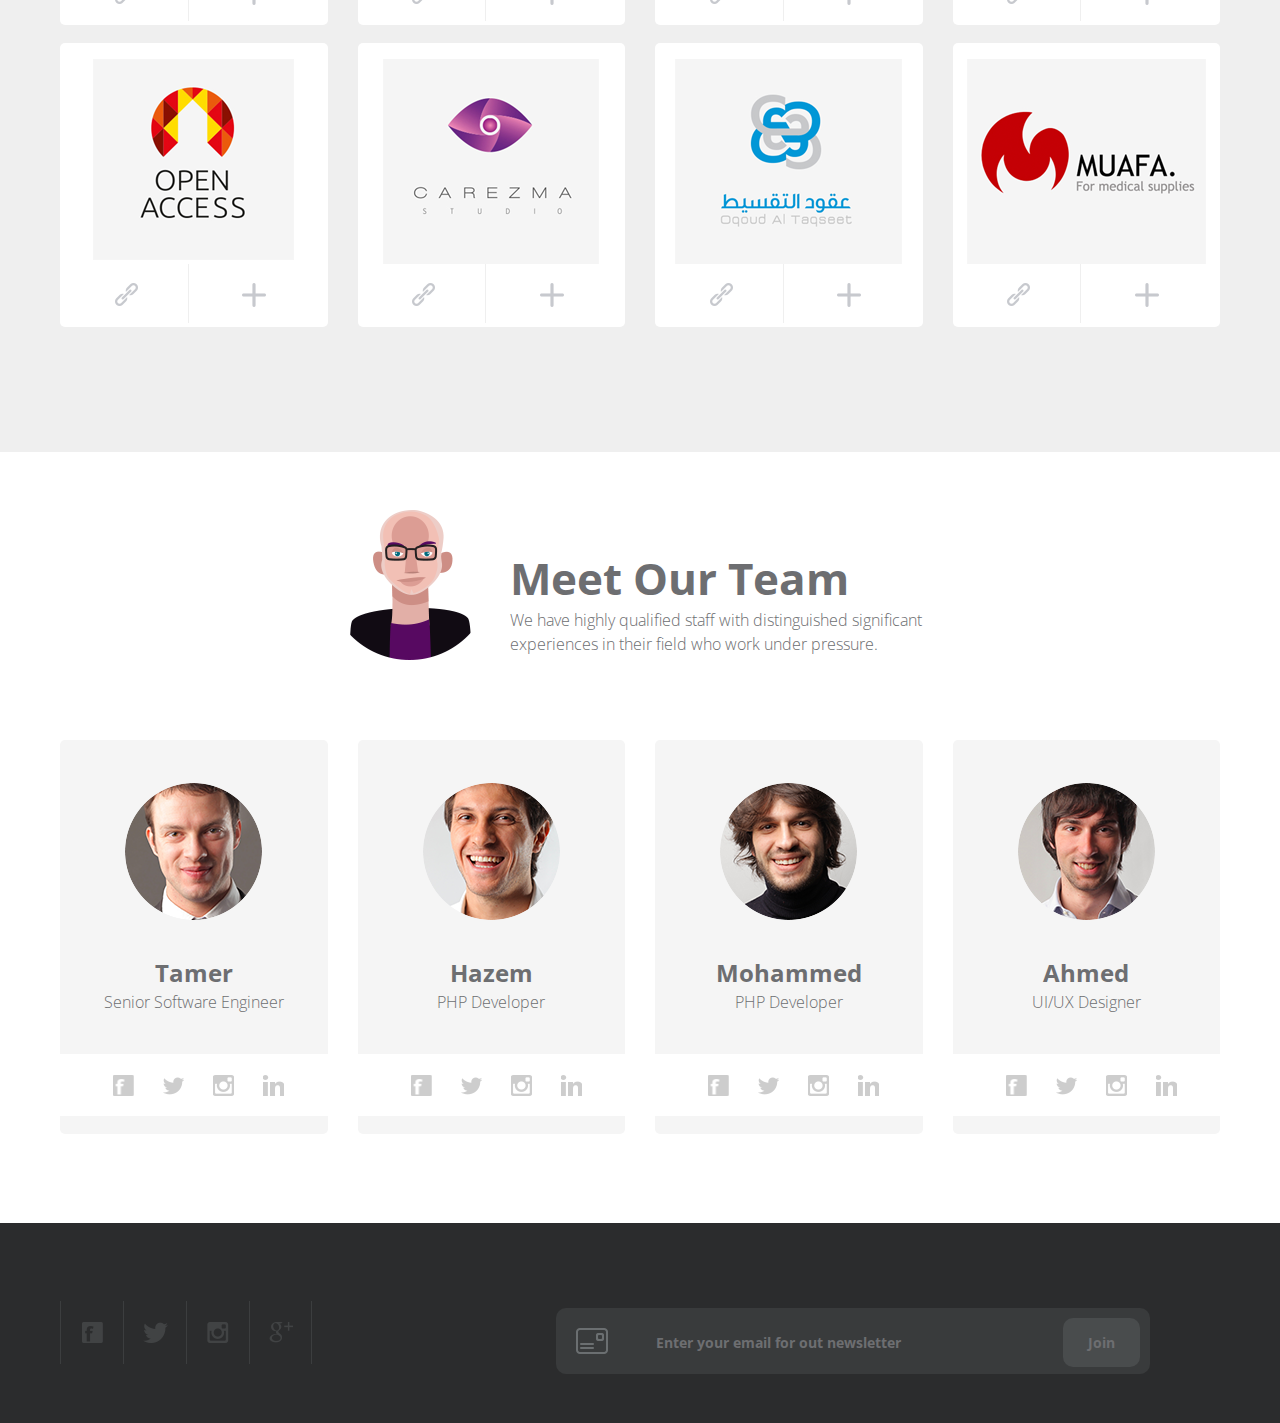
<file: sites/portal/index.html>
<!DOCTYPE html>
<!--[if lt IE 7 ]><html class="ie ie6" lang="en"> <![endif]-->
<!--[if IE 7 ]><html class="ie ie7" lang="en"> <![endif]-->
<!--[if IE 8 ]><html class="ie ie8" lang="en"> <![endif]-->
<!--[if (gte IE 9)|!(IE)]><!-->
<html lang="en"> 
<!--<![endif]-->
<head>
	<meta http-equiv="X-UA-Compatible" content="IE=edge" />
	<meta charset="UTF-8">
	<title>Potral</title>
	<!--SEO-->
	<meta name="keywords" content="" />
	<meta name="description" content="" />
	<meta name="author" content="Evhenii Holodniak">
	<!--adaptive-->
	<meta name="viewport" content="width=device-width, initial-scale=1.0">
	<!--ico-->
	<link rel="shortcut icon" href="favicon.ico" type="image/x-icon" />
	<!--CSS-->
	<link rel="stylesheet" href="css/mynormalize.css">
	<link rel="stylesheet" href="css/main.css">
	<link rel="stylesheet" href="css/media.css">
	<!--Font-->
	<link href='https://fonts.googleapis.com/css?family=Open+Sans:400,700' rel='stylesheet' type='text/css'>

	<script src="libs/modernizr/modernizr.js"></script>
</head>
<body>
	<div class="wrapper">

		<!--==========TOP HEADER==========-->

		<div class="top_header">
			<div class="container">
				<div class="row">
					<div class="col-7">
						<ul class="blog-nav">
							<li class="blog"><a href="#">Blog</a></li>
							<li class="jobs"><a href="#">Jobs</a></li>
							<li class="support"><a href="#">Support</a></li>
							<li class="language"><a href="#">Arabic</a></li>
						</ul>
					</div>
					<div class="col-5">
						<ul class="social">
							<li class="social-icons fb"><a href="#"></a></li>
							<li class="social-icons tw"><a href="#"></a></li>
							<li class="social-icons ig"><a href="#"></a></li>
							<li class="social-icons gp"><a href="#"></a></li>
						</ul>
					</div>
				</div>
			</div>
		</div>
		
		<!--==========HEADER==========-->

		<header class="header">
			<div class="container">
				<div class="row">
					<div class="col-6">
						<div class="logo">
							<span>logo</span>
						</div>
					</div>
					<div class="col-6"></div>
				</div>
			</div>
		</header>
		
		<!--==========NAVIGATION==========-->

		<nav class="navigation">
			<div class="container">
				<div class="row">
					<div class="col-12">
						<ul class="menu">
							<li class="menu-item"><a href="#">HOME</a></li>
							<li class="menu-item"><a href="#">What about ISAMA</a></li>
							<li class="menu-item"><a href="#">What we do ?</a></li>
							<li class="menu-item"><a href="#">Our Projects</a></li>
							<li class="menu-item"><a href="#">Excellent Team</a></li>
							<li class="menu-item"><a href="#">Contact</a></li>
						</ul>
					</div>
				</div>
			</div>
		</nav>
		
		<!--==========HOME==========-->

		<section class="home">
			<div class="container">
				<div class="col-12">
					<h1 class="home-title">LET’S DRAW SOME ARTS</h1>
					<h3><span>and<span> make your business much better</h3>
				</div>
			</div>
		</section>
		
		<!--==========ABOUT==========-->

		<section class="about">
			<div class="container">
				<div class="row">
					<div class="col-6 lamp">
						<div class="section-item">
							<h4 class="section-item_title">What about ISAMA</h4>
							<p>ISAMA is a marketing foundation located in Riyadh built on the talent of creation that leads to a modern concept of professionalism. At ISAMA we believe even if you are good at what you do, you have a great product or you provide an excellent service. We still can present you a little better to the world, creating your full identity, provides you with your marketing plans, design your website, print your publications, design your logo’s and offices. Simply we give your business the perfect image.
							</p>
						</div>
					</div>
					<div class="col-6 tree">
						<div class="section-item">
							<h4 class="section-item_title">Why we exist</h4>
							<p>Reaching customer satisfaction through providing them with cutting-edge technologies that give clients access to a wide range of tools, ensuring efficient and results-oriented communication solutions, which grant them a special character that distinguishes them from the others in the business.
							</p>
						</div>
					</div>
				</div>
			</div>
		</section>

		<!--==========SERVICES==========-->

		<section class="services">
			<div class="container">
				<div class="row">
					<div class="col-12">
						<div class="services-title">
							<h3 class="title">What we do ?</h3>
							<p>Everything you need to do business intelligence right.</p>
						</div>
					</div>
				</div>
				<div class="row">
					<div class="col-6">
						<div class="services-item instruments">
							<h3 class="title">Web Design &amp; Development</h3>
							<p>ISAMA Pvt. Ltd. designs and develops creative websites utilizing the latest technologies.</p>
						</div>
					</div>
					<div class="col-6 ">
						<div class="services-item mob right-column">
							<h3 class="title">Mobile Applications</h3>
							<p>Our Developers helps you to Design, Develop and Distribute Mobile Applications - Smarter and Faster.</p>
						</div>
					</div>
				</div>
				<div class="row">
					<div class="col-6">
						<div class="services-item soft">
							<h3 class="title">Software Solutions</h3>
							<p>with our software for professional services and consulting firms. Grow your revenue and profit margins by assigning the right people to the right projects at the right time.</p>
						</div>
					</div>
					<div class="col-6 ">
						<div class="services-item interior right-column">
							<h3 class="title">Interior Design</h3>
							<p>We offer a variety of design services ranging from Full Service Interior Design and Styling to our Design Concierge service, all of which are executed with beautiful, custom-tailored results.</p>
						</div>
					</div>
				</div>
				<div class="row">
					<div class="col-6">
						<div class="services-item brand">
							<h3 class="title">Branding</h3>
							<p>We have our forte in advertising and Brand establishment. We create identities for the clients product and services in the target market.</p>
						</div>
					</div>
					<div class="col-6 ">
						<div class="services-item web right-column">
							<h3 class="title">SEO and Web Marketing Services</h3>
							<p>We offer a variety of design services ranging from Full Service Interior Design and Styling to our Design Concierge service, all of which are executed with beautiful, custom-tailored results.</p>
						</div>
					</div>
				</div>
			</div>
		</section>
		
		<!--==========PROJECTS==========-->

		<section class="projects">
			<div class="container">
				<div class="row">
					<div class="col-12">
						<div class="projects-title">
							<h3 class="title">Our Projects</h3>
							<p>Some of our awesome work Proud of doing <br/>
							great works for our clients</p>
						</div>
					</div>
				</div>
				<div class="row">
					<div class="col-3">
						<div class="project-name">
							<div class="image-wrap">
								<img src="img/project1.png" alt="">
							</div>
							<div class="link-icon">
								<a href="#" class="linka"></a>
							</div>
							<div class="plus-icon">
								<a href="#" class="plusa"></a>
							</div>
						</div>
					</div>
					<div class="col-3">
						<div class="project-name">
							<div class="image-wrap">
								<img src="img/project2.png" alt="">
							</div>
							<div class="link-icon">
								<a href="#" class="linka"></a>
							</div>
							<div class="plus-icon">
								<a href="#" class="plusa"></a>
							</div>
						</div>
					</div>
					<div class="col-3">
						<div class="project-name">
							<div class="image-wrap">
								<img src="img/project3.png" alt="">
							</div>
							<div class="link-icon">
								<a href="#" class="linka"></a>
							</div>
							<div class="plus-icon">
								<a href="#" class="plusa"></a>
							</div>
						</div>
					</div>
					<div class="col-3">
						<div class="project-name">
							<div class="image-wrap">
								<img src="img/project4.png" alt="">
							</div>
							<div class="link-icon">
								<a href="#" class="linka"></a>
							</div>
							<div class="plus-icon">
								<a href="#" class="plusa"></a>
							</div>
						</div>
					</div>
				</div>
				<div class="row">
					<div class="col-3">
						<div class="project-name">
							<div class="image-wrap">
								<img src="img/project5.png" alt="">
							</div>
							<div class="link-icon">
								<a href="#" class="linka"></a>
							</div>
							<div class="plus-icon">
								<a href="#" class="plusa"></a>
							</div>
						</div>
					</div>
					<div class="col-3">
						<div class="project-name">
							<div class="image-wrap">
								<img src="img/project6.png" alt="">
							</div>
							<div class="link-icon">
								<a href="#" class="linka"></a>
							</div>
							<div class="plus-icon">
								<a href="#" class="plusa"></a>
							</div>
						</div>
					</div>
					<div class="col-3">
						<div class="project-name">
							<div class="image-wrap">
								<img src="img/project7.png" alt="">
							</div>
							<div class="link-icon">
								<a href="#" class="linka"></a>
							</div>
							<div class="plus-icon">
								<a href="#" class="plusa"></a>
							</div>
						</div>
					</div>
					<div class="col-3">
						<div class="project-name">
							<div class="image-wrap">
								<img src="img/project4.png" alt="">
							</div>
							<div class="link-icon">
								<a href="#" class="linka"></a>
							</div>
							<div class="plus-icon">
								<a href="#" class="plusa"></a>
							</div>
						</div>
					</div>
				</div>
			</div>
		</section>
		
		<!--==========TEAM==========-->

		<section class="team">
			<div class="container">
				<div class="row">
					<div class="col-12">
						<div class="team-title">
							<h3 class="title">Meet Our Team</h3>
							<p>We have highly qualified staff with distinguished significant <br/> experiences in their field who work under pressure.</p>
						</div>
					</div>
				</div>
				<div class="row">
					<div class="col-3">
						<div class="team-item">
							<img src="img/team-member1.png"alt="">
							<h3 class="title">Tamer</h3>	
							<p>Senior Software Engineer</p>
							<div class="team-social">
								<ul>
									<li><a href="#" class="team-social-icon fbg"></a></li>
									<li><a href="#" class="team-social-icon twg"></a></li>
									<li><a href="#" class="team-social-icon isg"></a></li>
									<li><a href="#" class="team-social-icon ing"></a></li>
								</ul>
							</div>
						</div>
					</div>
					<div class="col-3">
						<div class="team-item">
							<img src="img/team-member2.png"alt="">
							<h3 class="title">Hazem</h3>	
							<p>PHP Developer</p>
							<div class="team-social">
								<ul>
									<li><a href="#" class="team-social-icon fbg"></a></li>
									<li><a href="#" class="team-social-icon twg"></a></li>
									<li><a href="#" class="team-social-icon isg"></a></li>
									<li><a href="#" class="team-social-icon ing"></a></li>
								</ul>
							</div>
						</div>
					</div>
					<div class="col-3">
						<div class="team-item">
							<img src="img/team-member3.png"alt="">
							<h3 class="title">Mohammed</h3>	
							<p>PHP Developer</p>
							<div class="team-social">
								<ul>
									<li><a href="#" class="team-social-icon fbg"></a></li>
									<li><a href="#" class="team-social-icon twg"></a></li>
									<li><a href="#" class="team-social-icon isg"></a></li>
									<li><a href="#" class="team-social-icon ing"></a></li>
								</ul>
							</div>
						</div>
					</div>
					<div class="col-3">
						<div class="team-item">
							<img src="img/team-member4.png" alt="">
							<h3 class="title">Ahmed</h3>	
							<p>UI/UX Designer</p>
							<div class="team-social">
								<ul>
									<li><a href="#" class="team-social-icon fbg"></a></li>
									<li><a href="#" class="team-social-icon twg"></a></li>
									<li><a href="#" class="team-social-icon isg"></a></li>
									<li><a href="#" class="team-social-icon ing"></a></li>
								</ul>
							</div>
						</div>
					</div>
				</div>
			</div>
		</section>

		<!--==========FOOTER==========-->

		<footer>
			<div class="container">
				<div class="row">
					<div class="col-5">
						<ul class="social">
							<li class="social-icons fbgf"><a href="#"></a></li>
							<li class="social-icons twgf"><a href="#"></a></li>
							<li class="social-icons isgf"><a href="#"></a></li>
							<li class="social-icons gpg"><a href="#"></a></li>
						</ul>
					</div>
					<div class="col-7">
						<form action="#"  class="mailform">
							<input type="text" class="mail_input" placeholder="Enter your email for out newsletter">
							<button class="btn">
								Join
							</button>
						</form>
					</div>
				</div>
			</div>
		</footer>
	</div>

	<!--[if lt IE 9]>
	<script src="libs/html5shiv/es5-shim.min.js"></script>
	<script src="libs/html5shiv/html5shiv.min.js"></script>
	<script src="libs/html5shiv/html5shiv-printshiv.min.js"></script>
	<script src="libs/respond/respond.min.js"></script>
	<![endif]-->

	<script src="//code.jquery.com/jquery-1.11.3.min.js"></script>
	<script src="libs/plugins-scroll/plugins-scroll.js"></script>
	
	<script src="js/common.js"></script>

	<!-- Yandex.Metrika counter --><!-- /Yandex.Metrika counter -->
	<!-- Google Analytics counter --><!-- /Google Analytics counter -->
</body>
</html>
</file>
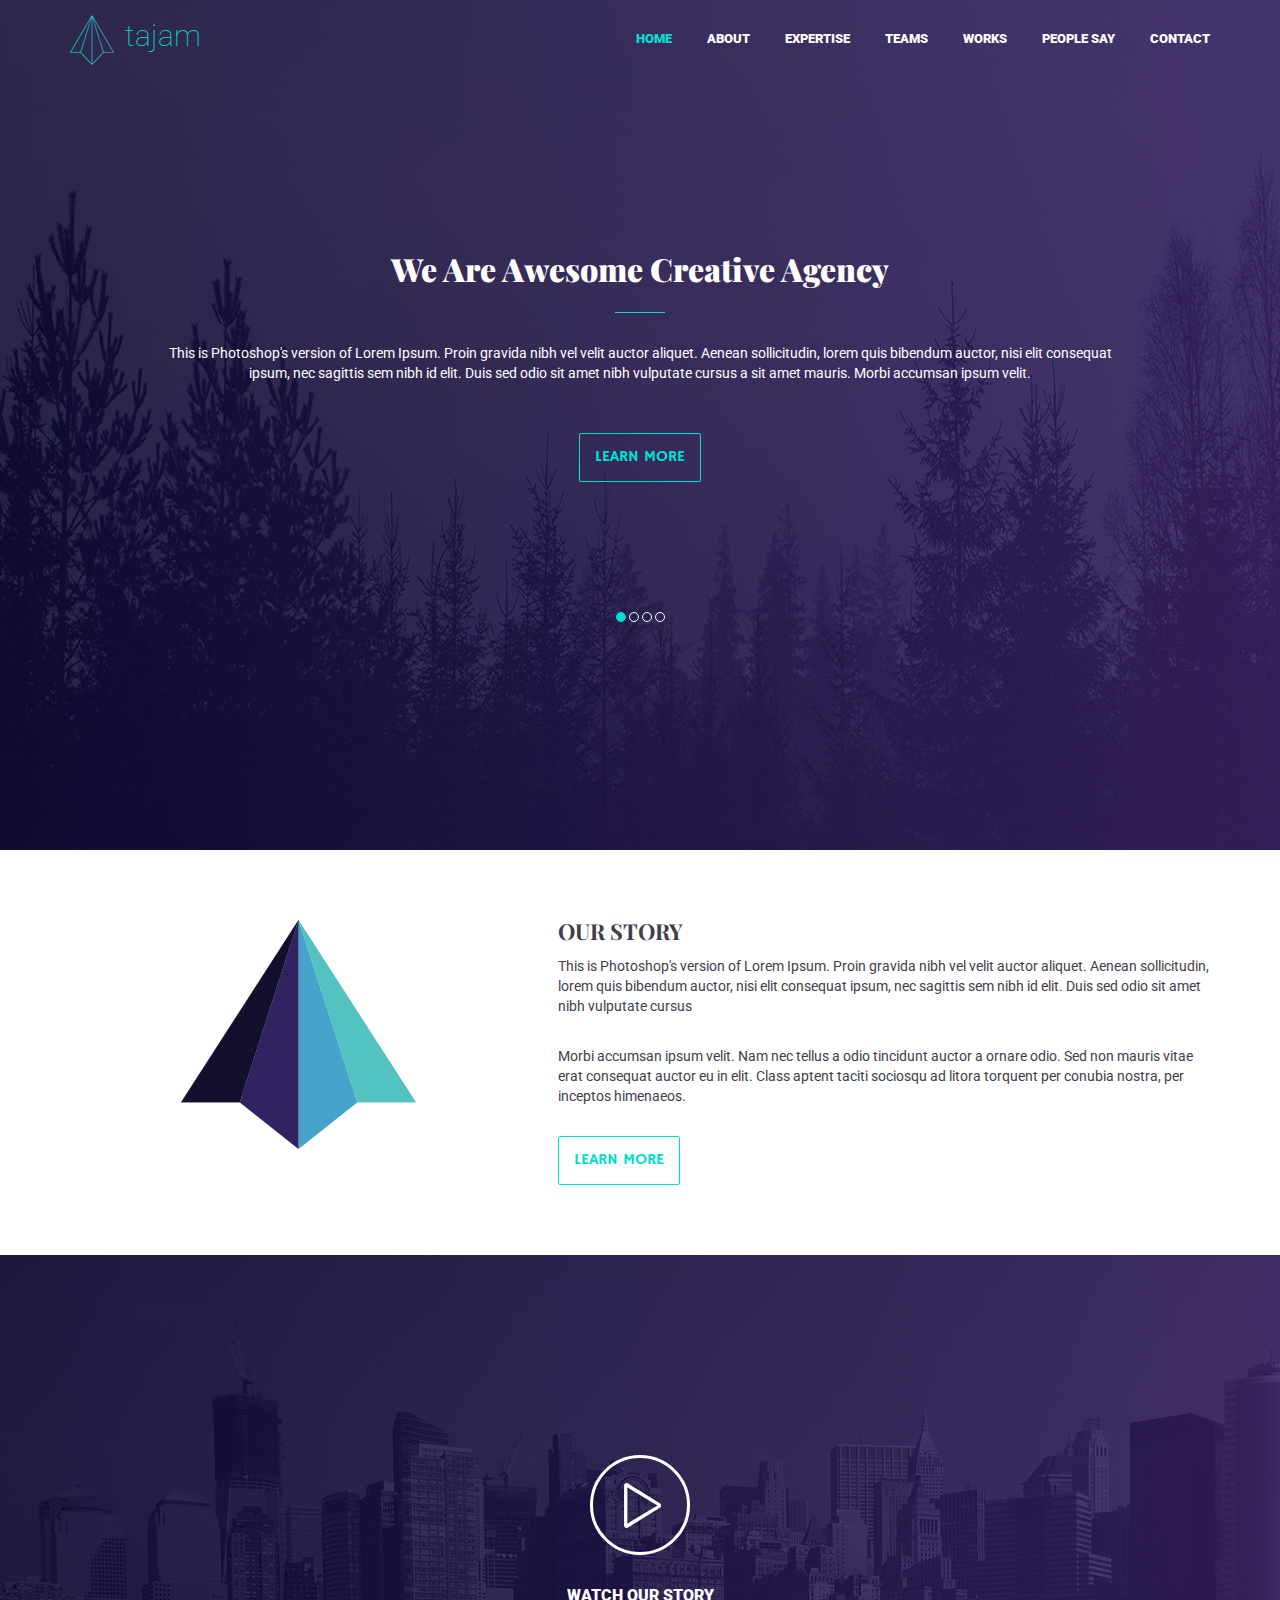
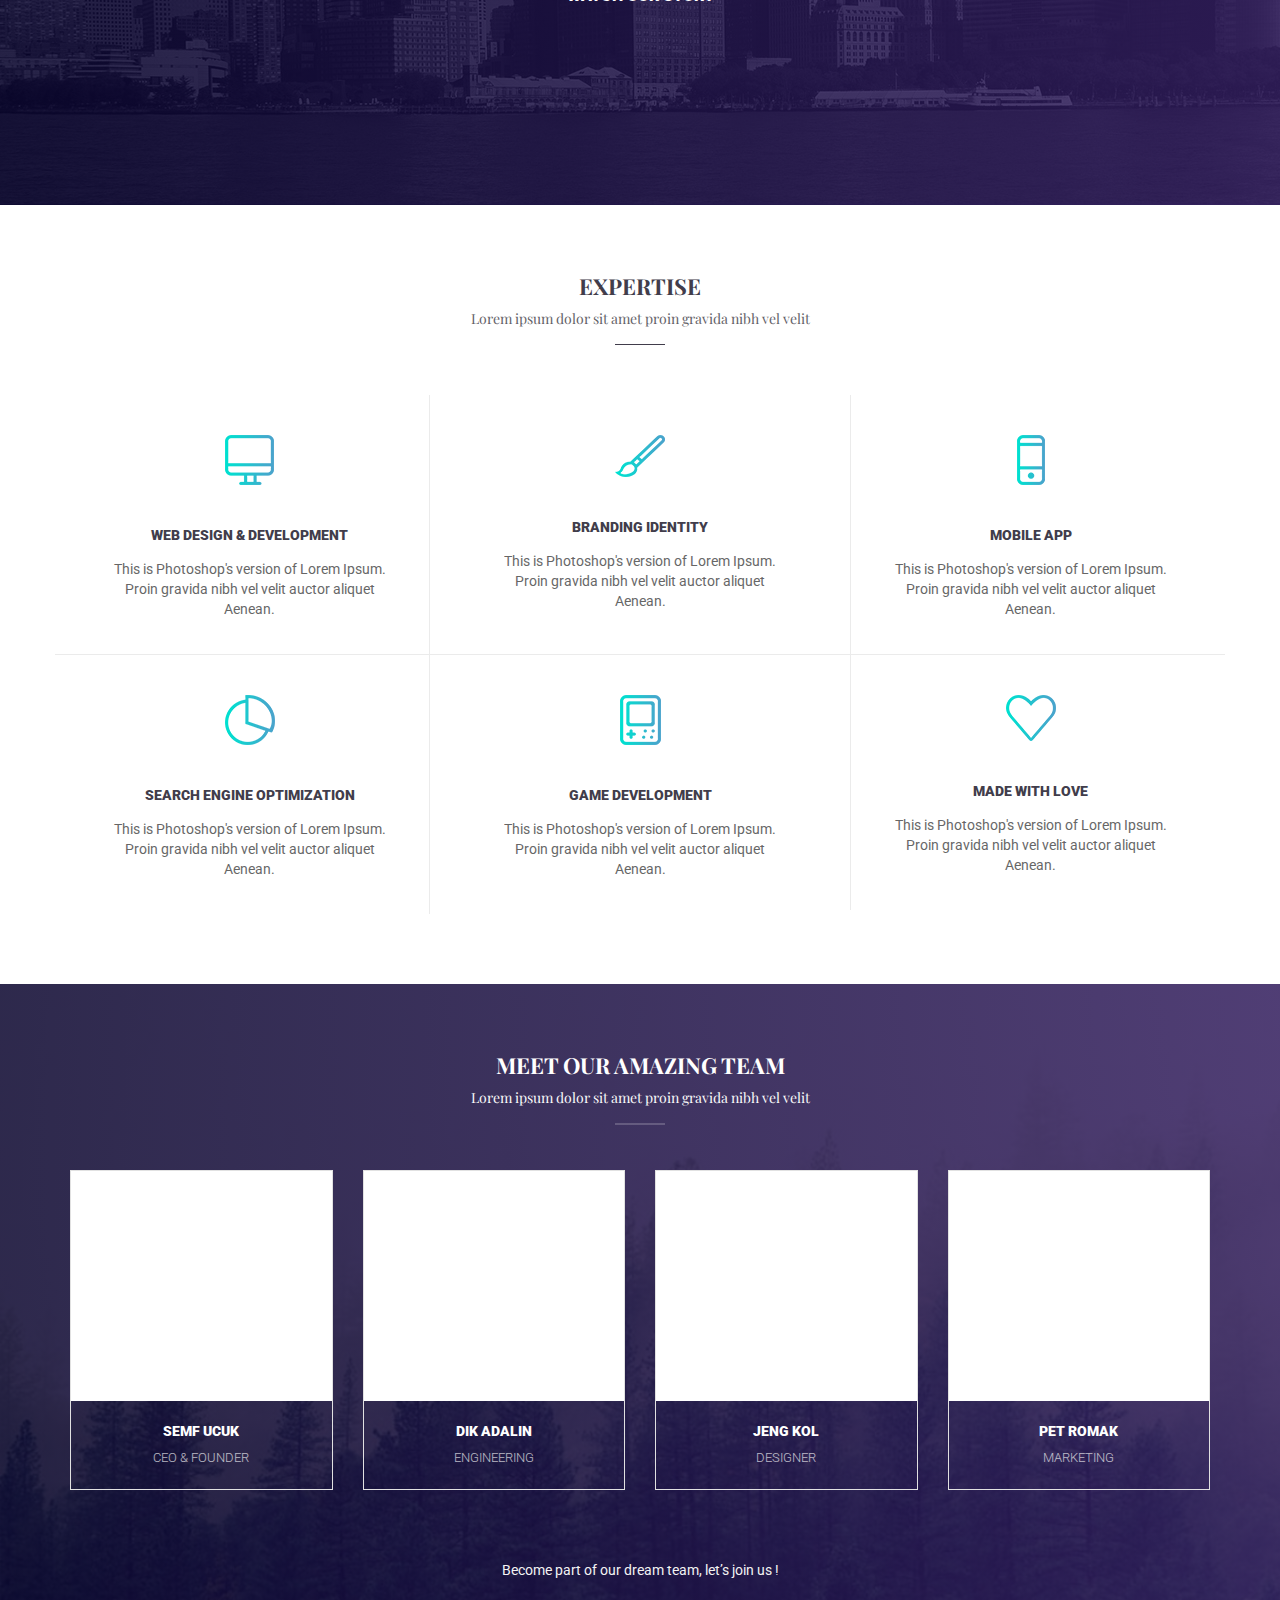
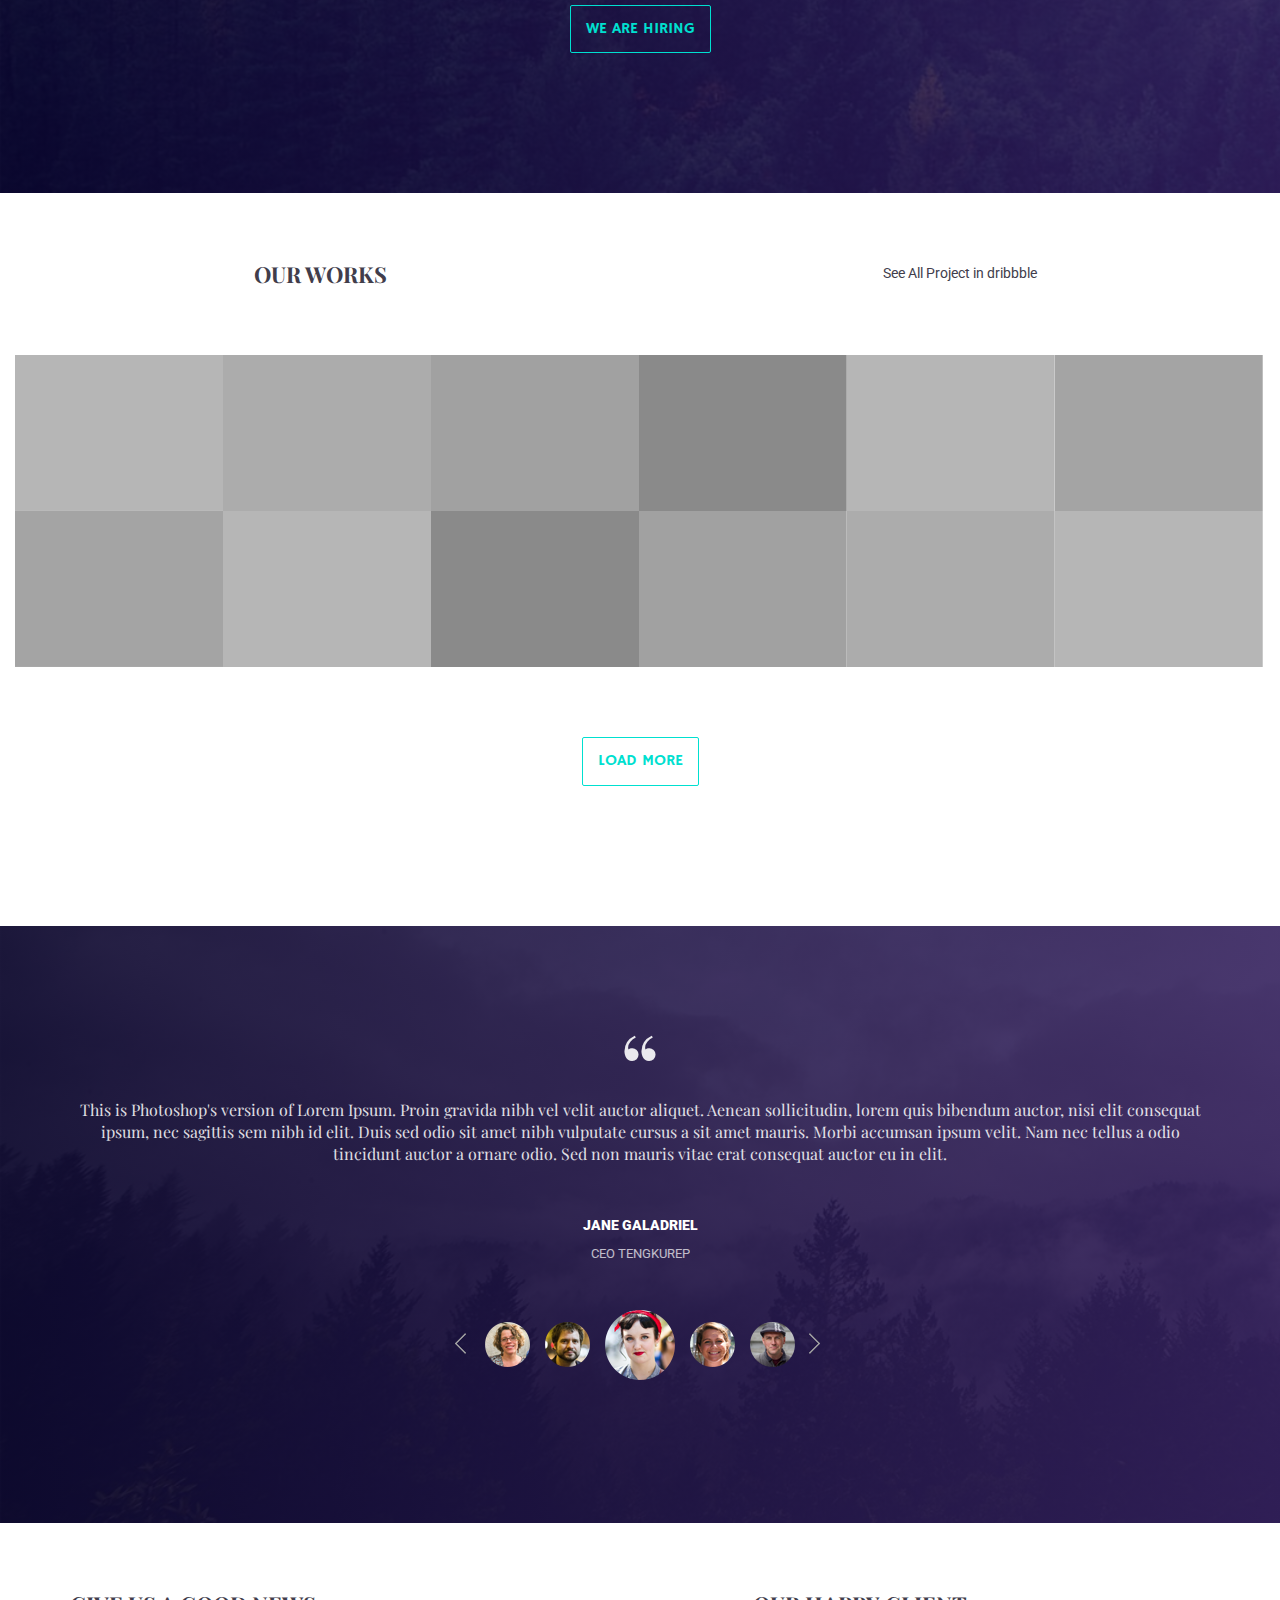
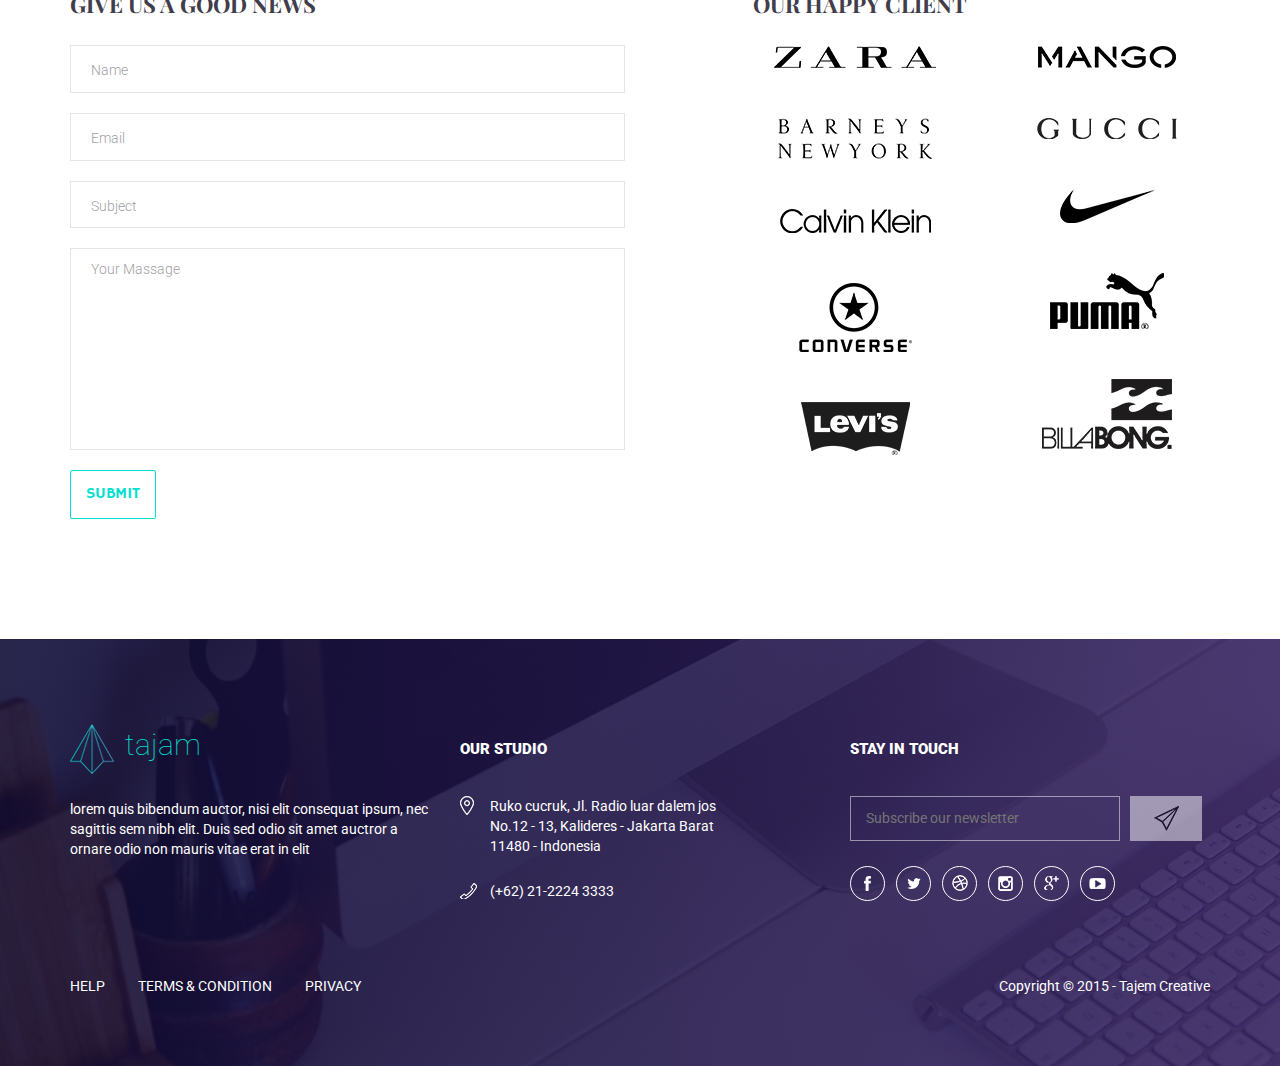
<file: sites/tajem/index.html>
<!DOCTYPE html>
<html lang="ru-RU">
<head>
	<meta charset="utf-8">

	<title>tajam</title>
	<!-- SEO -->
	<meta name="description" content="">
	<meta name="keywords" content="">
	<meta name="author" content="Evhenii Holodniak">

	<meta http-equiv="X-UA-Compatible" content="IE=edge">
	<meta name="viewport" content="width=device-width, initial-scale=1, maximum-scale=1">

	<link rel="shortcut icon" href="img/favicon/favicon.ico" type="image/x-icon">
	<link rel="apple-touch-icon" href="img/favicon/apple-touch-icon.png">
	<link rel="apple-touch-icon" sizes="72x72" href="img/favicon/apple-touch-icon-72x72.png">
	<link rel="apple-touch-icon" sizes="114x114" href="img/favicon/apple-touch-icon-114x114.png">
	<!-- GOOGLE FONTS -->
	<link href='https://fonts.googleapis.com/css?family=Playfair+Display:400,700,900|Roboto:300,100,900|Hammersmith+One' rel='stylesheet' type='text/css'>
	<link rel="stylesheet" href="css/libs.min.css">
	<link rel="stylesheet" href="css/main.min.css">
	<script src="js/modernizer.min.js"></script>


</head>
<body>
	<!--[if lt IE 8]>
		<p class="browsehappy">Ваш браузер <strong>устарел</strong>. Пожалуйста <a href="http://browsehappy.com/">обновите</a> его.</p>
	<![endif]-->
	
	<!-- Code -->
	<!-- HEADER -->
	<header class="header" id="header">
		<div class="container">

			<!-- HEADER-NAVBAR -->
			<div class="navbar">
				<div class="row">

					<!-- HEADER-LOGO -->
					<div class="col-sm-2 col-xs-4">
						<a href="#" class="logo">
							<span class="logo-text" >tajam</span>
						</a>
					</div>

					<!--HEADER-NAVIGATION-->
					<div class="col-sm-10 col-xs-8">
						<nav>
							<ul class="navigation tr mobnav" id="menu">
								<li><a href="#" class="active">home</a></li>
								<li><a href="#about">about</a></li>
								<li><a href="#expertise">expertise</a></li>
								<li><a href="#team">teams</a></li>
								<li><a href="#works">works</a></li>
								<li><a href="#testimonials">people say</a></li>
								<li><a href="#contact">contact</a></li>
							</ul>
						</nav>
						<a href="#" class="mob-menu"><i class="fa fa-bars"></i></a>
					</div>
				</div>
			</div>

			<!-- HEADER-CONTENT -->
			<div class="header-main">
				<div class="row">
					<div class="col-sm-10 col-sm-offset-1">

						<!-- HEADER-SLOGAN -->
						<h1 class="title-text">We Are Awesome Creative Agency</h1>
						<div class="separator"></div>

						<!-- HEADER-TEXT -->
						<p>This is Photoshop's version  of Lorem Ipsum. Proin gravida nibh vel velit auctor aliquet. Aenean sollicitudin, lorem quis bibendum auctor, nisi elit consequat ipsum, nec sagittis sem nibh id elit. Duis sed odio sit amet nibh vulputate cursus a sit amet mauris. Morbi accumsan ipsum velit.</p>

						<!-- HEADER-BUTTON -->
						<div class="button-wrap">
							<button class="btn">LEARN MORE</button>
						</div>

						<!-- SLIDER-NAVIGATION -->
						<div class="dotnav-wrap">
							<ul class="dotnav">
								<li class="active" id="bg1"></li>
								<li id="bg2"></li>
								<li id="bg3"></li>
								<li id="bg4"></li>
							</ul>
						</div>
					</div>
				</div>
			</div>
		</div>
	</header>

	<!-- CONTENT -->

	<!-- ABOUT -->
	<section id="about" class="section">
		<div class="container">
			<div class="row">
				<div class="col-sm-5">
					<div class="section-wrap">
						<img src="img/about/about-img.png" alt="alt">
					</div>
				</div>
				<div class="col-sm-7">
					<!-- ABOUT TITLE -->
					<h2 class="section__title">OUR STORY</h2>
					<!-- ABOUT PARAGRAPH -->
					<p class="section__text">This is Photoshop's version  of Lorem Ipsum. Proin gravida nibh vel velit auctor aliquet. Aenean sollicitudin, lorem quis bibendum auctor, nisi elit consequat ipsum, nec sagittis sem nibh id elit. Duis sed odio sit amet nibh vulputate cursus</p>
					<!-- ABOUT PARAGRAPH -->
					<p class="section__text">Morbi accumsan ipsum velit. Nam nec tellus a odio tincidunt auctor a ornare odio. Sed non  mauris vitae erat consequat auctor eu in elit. Class aptent taciti sociosqu ad litora torquent per conubia nostra, per inceptos himenaeos.</p>
					<!-- ABOUT BUTTON -->
					<button class="btn">LEARN MORE</button>
				</div>
			</div>
		</div>
	</section>

	<!-- VIDEO -->
	<section class="video">
		<div class="container-fluid">
			<div class="row">
				<div class="col-sm-12">
					<div class="button-play"></div>
					<span class="play-text">WATCH OUR STORY</span>
				</div>
			</div>
		</div>
	</section>

	<!-- EXPERTISE -->
	<section id="expertise" class="section">
		<div class="container">
			<div class="row">
				<div class="col-sm-12">
					<!-- EXPERTISE TITLE -->
					<h2 class="section__title">EXPERTISE</h2>
					<span class="section__desc">Lorem ipsum dolor sit amet proin gravida nibh vel velit</span>
					<div class="separator"></div>
				</div>
			</div>
			<div class="row top-items">
				<!-- EXPERTISE ITEM 1 -->
				<div class="col-sm-4">
					<div class="section-item left-item">
						<img src="img/expertise/ex-img1.svg" class="section-item__img">
						<h5 class="section-item__title">WEB DESIGN &amp; DEVELOPMENT</h5>
						<p class="section-item__paragraph">This is Photoshop's version  of Lorem Ipsum. Proin gravida nibh vel velit auctor aliquet Aenean.</p>
					</div>
				</div>
				<!-- EXPERTISE ITEM 2 -->
				<div class="col-sm-4">
					<div class="section-item center-item">
						<img src="img/expertise/ex-img2.svg" class="section-item__img">
						<h5 class="section-item__title">BRANDING IDENTITY</h5>
						<p class="section-item__paragraph">This is Photoshop's version  of Lorem Ipsum. Proin gravida nibh vel velit auctor aliquet Aenean.</p>
					</div>
				</div>
				<!-- EXPERTISE ITEM 3 -->
				<div class="col-sm-4">
					<div class="section-item right-item">
						<img src="img/expertise/ex-img3.svg" class="section-item__img">
						<h5 class="section-item__title">MOBILE APP</h5>
						<p class="section-item__paragraph">This is Photoshop's version  of Lorem Ipsum. Proin gravida nibh vel velit auctor aliquet Aenean.</p>
					</div>
				</div>
			</div>
			<div class="row">
				<!-- EXPERTISE ITEM 4 -->
				<div class="col-sm-4">
					<div class="section-item left-item">
						<img src="img/expertise/ex-img4.svg" class="section-item__img">
						<h5 class="section-item__title">SEARCH ENGINE OPTIMIZATION</h5>
						<p class="section-item__paragraph">This is Photoshop's version  of Lorem Ipsum. Proin gravida nibh vel velit auctor aliquet Aenean.</p>
					</div>
				</div>
				<!-- EXPERTISE ITEM 5 -->
				<div class="col-sm-4">
					<div class="section-item center-item">
						<img src="img/expertise/ex-img5.svg" class="section-item__img">
						<h5 class="section-item__title">GAME DEVELOPMENT</h5>
						<p class="section-item__paragraph">This is Photoshop's version  of Lorem Ipsum. Proin gravida nibh vel velit auctor aliquet Aenean.</p>
					</div>
				</div>
				<!-- EXPERTISE ITEM 6 -->
				<div class="col-sm-4">
					<div class="section-item right-item">
						<img src="img/expertise/ex-img6.svg" class="section-item__img">
						<h5 class="section-item__title">MADE WITH LOVE</h5>
						<p class="section-item__paragraph">This is Photoshop's version  of Lorem Ipsum. Proin gravida nibh vel velit auctor aliquet Aenean.</p>
					</div>
				</div>
			</div>
		</div>
	</section>

	<!-- TEAM -->
	<section id="team" class="section">
		<div class="container">
			<div class="row">
				<div class="col-sm-12">
					<!-- TEAM TITLE -->
					<h2 class="section__title">MEET OUR AMAZING TEAM</h2>
					<span class="section__desc">Lorem ipsum dolor sit amet proin gravida nibh vel velit</span>
					<div class="separator"></div>
				</div>
			</div>
			<div class="row">
				<div class=" col-sm-6 col-md-3">
					<!-- TEAM ITEM 1 -->
					<div class="section-item">
						<div class="section-item__img"></div>
						<h5 class="section-item__title">SEMF UCUK</h5>
						<span class="section-item__info">CEO &amp; FOUNDER</span>
					</div>
				</div>
				<div class="col-md-3 col-sm-6">
					<!-- TEAM ITEM 2 -->
					<div class="section-item">
						<div class="section-item__img"></div>
						<h5 class="section-item__title">DIK ADALIN</h5>
						<span class="section-item__info">ENGINEERING</span>
					</div>
				</div>
				<div class="col-md-3 col-sm-6">
					<!-- TEAM ITEM 3 -->
					<div class="section-item">
						<div class="section-item__img"></div>
						<h5 class="section-item__title">JENG KOL</h5>
						<span class="section-item__info">DESIGNER</span>
					</div>
				</div>
				<div class="col-md-3 col-sm-6">
					<!-- TEAM ITEM 4 -->
					<div class="section-item">
						<div class="section-item__img"></div>
						<h5 class="section-item__title">PET ROMAK</h5>
						<span class="section-item__info">MARKETING</span>
					</div>
				</div>
			</div>
			<div class="row">
				<div class="col-sm-12">
					<p class="bottom__text">Become part of our dream team, let’s join us ! </p>
					<button class="btn">WE ARE HIRING</button>
				</div>
			</div>
		</div>
	</section>

	<!-- WORKS -->
	<section id="works" class="section">
		<div class="container-fluid">
			<div class="row">
				<div class="col-sm-6">
					<h2 class="section__title">OUR WORKS</h2>
				</div>
				<div class="col-sm-6">
					<a class="section-text" href="#">See All Project in dribbble</a>
				</div>
			</div>
			<div id="owl-1">
				<div class="item">
					<img class="works-item" src="img/works/work-1.jpg">
				</div>
				<div class="item">
					<img class="works-item" src="img/works/work-2.jpg">
				</div>
				<div class="item">
					<img class="works-item" src="img/works/work-3.jpg">
				</div>
				<div class="item">
					<img class="works-item" src="img/works/work-4.jpg">
				</div>
				<div class="item">
					<img class="works-item" src="img/works/work-5.jpg">
				</div>
				<div class="item">
					<img class="works-item" src="img/works/work-6.jpg">
				</div>
			</div>
			<div id="owl-2">
				<div class="item">
					<img class="works-item" src="img/works/work-7.jpg">
				</div>
				<div class="item">
					<img class="works-item" src="img/works/work-8.jpg">
				</div>
				<div class="item">
					<img class="works-item" src="img/works/work-9.jpg">
				</div>
				<div class="item">
					<img class="works-item" src="img/works/work-10.jpg">
				</div>
				<div class="item">
					<img class="works-item" src="img/works/work-11.jpg">
				</div>
				<div class="item">
					<img class="works-item" src="img/works/work-12.jpg">
				</div>
			</div>
			<div class="row">
				<button class="btn">LOAD MORE</button>
			</div>
		</div>
	</section>

	<!-- TESTIMONIALS -->
	<section id="testimonials" class="section">
		<div class="container">
			<div class="row">
				<div class="col-sm-12">
					<span class="lapki">“</span>
					<p class="citate">This is Photoshop's version  of Lorem Ipsum. Proin gravida nibh vel velit auctor aliquet. Aenean sollicitudin, lorem quis bibendum auctor, nisi elit consequat ipsum, nec sagittis sem nibh id elit. Duis sed odio sit amet nibh vulputate cursus a sit amet mauris. Morbi accumsan ipsum velit. Nam nec tellus a odio tincidunt auctor a ornare odio. Sed non  mauris vitae erat consequat auctor eu in elit.</p>
					<h5 class="section-item__title">JANE GALADRIEL</h5>
					<span class="section-item__info">CEO TENGKUREP</span>
					<div class="slider-nav">
						<ul class="slider">
							<li><img src="img/testimonials/img1.png" alt=""></li>
							<li><img src="img/testimonials/img2.png" alt=""></li>
							<li><img src="img/testimonials/img3.png" alt=""></li>
							<li><img src="img/testimonials/img4.png" alt=""></li>
							<li><img src="img/testimonials/img5.png" alt=""></li>
						</ul>
					</div>
				</div>
			</div>
		</div>
	</section>

	<!-- CONTACT -->
	<section id="contact" class="section">
		<div class="container">
			<div class="row">
				<div class="col-md-6">
					<!-- CONTACT TITLE -->
					<h2 class="section__title">GIVE US A GOOD NEWS</h2>
					<!-- CONTACT FORM -->
					<form action="#" id="contatc-form">
						<input type="text" id="name" placeholder="Name" required tabindex="1">
						<input type="text" id="email" placeholder="Email" required tabindex="2">
						<input type="text" id="subject" placeholder="Subject" required tabindex="3">
						<textarea name="message" id="message" cols="30" rows="7" placeholder="Your Massage" tabindex="4"></textarea>
						<button class="btn" type="submit" tabindex="5">SUBMIT</button>
					</form>
				</div>
				<div class="col-md-5 col-md-offset-1 trands">
					<!-- CLIENTS -->
					<h2 class="section__title">OUR HAPPY CLIENT</h2>
						<ul class="left-list">
							<li><img src="img/contact/zara.svg" alt=""></li>
							<li><img src="img/contact/barneys.svg" alt=""></li>
							<li><img src="img/contact/calvin.svg" alt=""></li>
							<li><img src="img/contact/converse.svg" alt=""></li>
							<li><img src="img/contact/levis.svg" alt=""></li>
						</ul>
						<ul class="right-list">
							<li><img src="img/contact/mango.svg" alt=""></li>
							<li><img src="img/contact/gucci.svg" alt=""></li>
							<li><img src="img/contact/nike.svg" alt=""></li>
							<li><img src="img/contact/puma.svg" alt=""></li>
							<li><img src="img/contact/billabong.svg" alt=""></li>
						</ul>
				</div>
			</div>
		</div>
	</section>

	<!-- FOOTER -->
	<footer>
		<div class="container">
			<div class="row">
				<div class="col-sm-4">
					<a href="#" class="logo">
						<span class="logo-text" >tajam</span>
					</a>
					<p class="footer-text">
						lorem quis bibendum auctor, nisi elit 
						 consequat ipsum, nec sagittis sem nibh elit.
						  Duis sed odio sit amet auctror a ornare odio non mauris vitae erat in elit
					</p>
				</div>
				<div class="col-sm-4">
					<!-- ADRESS AND PHONE INFO -->
					<h5 class="footer-title">OUR STUDIO</h5>
					<a class="adress" href="#">Ruko cucruk, Jl. Radio luar dalem jos<br/> No.12 - 13, Kalideres - Jakarta Barat <br/> 11480 - Indonesia</a>
						<a href="#" class="tel">(+62) 21-2224 3333</a>
				</div>
				<div class="col-sm-4">
					<h5 class="footer-title">STAY IN TOUCH</h5>
					<form action="#" id="subscribe-form">
						<input type="text" class="subscribe" placeholder="Subscribe our newsletter">
						<button type="submit"></button>
					</form>
					<!-- SOCIAL ICONS -->
					<div class="social-icons">
						<a href="#" class="social fb"></a>
						<a href="#" class="social tw"></a>
						<a href="#" class="social dr"></a>
						<a href="#" class="social is"></a>
						<a href="#" class="social gp"></a>
						<a href="#" class="social yt"></a>
					</div>
				</div>
			</div>
			<div class="row">
				<div class="col-sm-12 help-links ">
					<a href="#">HELP</a>
					<a href="#">TERMS &amp; CONDITION</a>
					<a href="#">PRIVACY</a>
					<span class="copyright">Copyright &copy; 2015 - Tajem Creative</span>
				</div>
			</div>
		</div>
	</footer>



	<div class="hidden"></div>

	<!--[if lt IE 9]>
	<script src="bower/es5-shim/es5-shim.min.js"></script>
	<script src="bower/html5shiv/dist/html5shiv.min.js"></script>
	<script src="bower/html5shiv/dist/html5shiv-printshiv.min.js"></script>
	<script src="bower/respond/dest/respond.src.js"></script>
	<![endif]-->

	<script src="js/libs.min.js"></script>
	<script src="js/common.min.js"></script>
	<!-- Yandex.Metrika counter --><!-- /Yandex.Metrika counter -->
	<!-- Google Analytics counter --><!-- /Google Analytics counter -->

</body>
</html>
</file>
<file: css/main.css>
* {
  -webkit-box-sizing: border-box;
  -moz-box-sizing: border-box;
  box-sizing: border-box; }

h2 {
  margin: 0; }

html.js .loader {
  background: none repeat scroll 0 0 #ffffff;
  bottom: 0;
  height: 100%;
  left: 0;
  position: fixed;
  right: 0;
  top: 0;
  width: 100%;
  z-index: 9999; }

html.js .loader .loader_inner {
  background-image: url("../img/preloader.gif");
  background-size: cover;
  background-repeat: no-repeat;
  background-position: center center;
  background-color: #fff;
  height: 60px;
  width: 60px;
  margin-top: -30px;
  margin-left: -30px;
  left: 50%;
  top: 50%;
  position: absolute; }

@font-face {
  font-family: 'Consolas';
  src: url("../fonts/Consolas.eot");
  src: url("../fonts/Consolas.eot?#iefix") format("embedded-opentype"), url("../fonts/Consolas.woff") format("woff"), url("../fonts/Consolas.ttf") format("truetype"), url("../fonts/Consolas.svg#consolas") format("svg");
  font-weight: normal;
  font-style: normal; }

body {
  background-color: #272822; }

.wrapper {
  display: block;
  width: 100%; }

.container {
  margin-bottom: 50px; }

.header {
  display: block;
  width: 100%;
  height: 80px;
  border-bottom: 1px solid #0b0b0a;
  background-color: #171814; }

.logo {
  display: inline-block;
  height: 80px; }

.logo h1 {
  margin: 15px 0 0 0;
  padding: 0;
  font: 50px/50px 'Consolas', sans-serif;
  color: #d92731; }

.tagstyle::before {
  content: '<';
  color: #fff; }

.tagstyle::after {
  content: '/>';
  color: #fff; }

.navigation {
  height: 80px;
  float: right;
  margin: 0; }

.navigation li {
  display: block;
  width: 155px;
  text-align: center;
  list-style-type: none;
  float: left;
  margin: 30px 0 0 0; }

.navigation li:first-child {
  width: 100px; }

.navigation a {
  display: inline-block;
  font: 20px 'Consolas', sans-serif;
  color: #d92731;
  text-decoration: none; }

.navigation a:hover {
  color: #fff;
  -webkit-transition: all 200ms linear;
  -o-transition: all 200ms linear;
  transition: all 200ms linear; }

.navigation a:hover::before,
.navigation a:hover::after {
  -webkit-transition: all 200ms linear;
  -o-transition: all 200ms linear;
  transition: all 200ms linear;
  color: #d92731; }

.navigation a:hover::before {
  padding-right: 10px; }

.navigation a:hover::after {
  padding-left: 10px; }

.home {
  display: block;
  width: 100%;
  height: 800px;
  border-top: 1px solid #3c3d38;
  background: url(../img/home-bg.jpg) no-repeat center center;
  background-size: cover; }

.home-title {
  text-align: right;
  margin-top: 200px; }

.home-title p {
  margin-bottom: 0;
  font: normal 30px/30px 'Consolas', sans-serif;
  color: #fff;
  text-shadow: 1px 1px 1px rgba(0, 0, 0, 0.5); }

.home-title span {
  font-weight: bold;
  color: #48beef; }

.home-title h3 {
  font: bold 40px 'Consolas', sans-serif;
  text-align: right;
  color: #d92731;
  text-transform: uppercase;
  margin-top: 10px;
  text-shadow: 1px 1px 0 rgba(0, 0, 0, 0.5); }

.section-title {
  display: block;
  width: 100%;
  height: 70px;
  text-transform: uppercase;
  text-align: center;
  color: #d92731;
  background-color: #171814;
  -webkit-box-shadow: 0 1px 0 0 #0b0b0a, 0 2px 0 0 #3c3d38, 0 -1px 0 0 #0b0b0a, 0 -2px 0 0 #3c3d38;
  box-shadow: 0 1px 0 0 #0b0b0a, 0 2px 0 0 #3c3d38, 0 -1px 0 0 #0b0b0a, 0 -2px 0 0 #3c3d38; }

.section-title h2 {
  padding-top: 16px; }

.info {
  display: block;
  width: 100%; }

.section-title {
  margin-bottom: 50px; }

.select-style {
  font: normal 20px/20px 'Consolas';
  color: #6ac62e; }

h2.tagstyle {
  font: normal 35px 'Consolas', sans-serif;
  color: #d92731;
  text-align: center; }

.select-style::after {
  display: inline-block;
  content: '{';
  color: #fff;
  padding-left: 5px; }

.items {
  border-left: 1px dotted #464741; }

.item-name {
  font: italic 18px 'Consolas';
  color: #48beef; }

.item-name::before {
  display: inline-block;
  content: '';
  vertical-align: middle;
  height: 1px;
  width: 40px;
  background: #70706b; }

.item-name:last-child::after {
  display: inline-block;
  content: '}';
  color: #fff;
  font-style: normal;
  padding-left: 5px; }

.item-value {
  font-style: normal; }

.item-value::before {
  display: inline-block;
  content: ':';
  padding-right: 5px;
  font-style: normal;
  color: #fff; }

.item-value::after {
  display: inline-block;
  content: ';';
  padding-left: 0;
  font-style: normal;
  color: #fff; }

.mat {
  color: #9981ff; }

.site {
  position: relative;
  display: block;
  max-width: 100%;
  margin: 15px 0;
  overflow: hidden; }

.site img {
  max-width: 100%;
  vertical-align: bottom; }

.site a {
  display: block;
  margin-top: 0;
  text-align: center;
  vertical-align: middle;
  font: bold 25px 'Consolas';
  color: #d92731;
  text-shadow: 0px 2px 1px rgba(0, 0, 0, 0.5); }

.image-hover {
  display: none;
  position: absolute;
  left: 0;
  bottom: 0;
  width: 100%;
  height: 100%;
  background: rgba(0, 0, 0, 0.8); }

.image-hover h3 {
  padding-top: 50px; }

.site a:hover .image-hover {
  display: block; }

.about {
  display: block;
  width: 100%; }

.myphoto {
  display: block;
  width: 235px;
  height: 235px;
  margin: 20px auto; }

.myphoto img {
  width: 235px;
  height: 235px; }

.about-me h3 {
  font: bold 20px 'Consolas';
  color: #d92731;
  margin-top: 0; }

.about-me {
  padding: 20px;
  font: 16px 'Consolas', sans-serif;
  color: #fff; }

footer {
  display: block;
  text-align: center;
  padding-top: 1px;
  background-color: #171814;
  -webkit-box-shadow: 0 -1px 0 0 #0b0b0a, 0 -2px 0 0 #3c3d38;
  box-shadow: 0 -1px 0 0 #0b0b0a, 0 -2px 0 0 #3c3d38; }

.author-info {
  font: 15px 'Consolas';
  color: #fff;
  margin-bottom: 20px; }

.athor-info span {
  font-size: 20px; }

.social-icons {
  display: block;
  margin: 0 auto; }

.social {
  display: inline-block;
  width: 30px;
  height: 30px;
  -webkit-border-radius: 50%;
  border-radius: 50%;
  border: 1px solid #fff;
  margin-right: 10px;
  margin-bottom: 10px;
  background-repeat: no-repeat;
  background-image: url(../img/social.png); }

.vk {
  background-position: 0px -102px; }

.fb {
  background-position: 0px -25px; }

.gh {
  background-position: 0px -50px; }

.social:hover {
  border-color: #d92731; }

.vk:hover {
  background-position: 0px -128px; }

.fb:hover {
  background-position: 0px 1px; }

.gh:hover {
  background-position: 0px -76px; }

@media only screen and (max-width: 768px) {
  .navigation {
    display: none; } }
</file>
<file: mk/css/tingle.css>
/* ----------------------------------------------------------- */
/* == tingle v0.7.1 */
/* ----------------------------------------------------------- */

.tingle-modal * {
	box-sizing: border-box;
}

.tingle-modal {
	position: fixed;
	top: 0;
	right: 0;
	bottom: 0;
	left: 0;
	z-index: 1000;
	visibility: hidden;
	overflow-y: auto;
	background: rgba(0, 0, 0, .8);
	opacity: 0;
	cursor: url("[data-uri]"), pointer;
	-webkit-transition: opacity .2s ease;
	transition: opacity .2s ease;;
}

.tingle-modal__close {
	position: fixed;
	top: 3%;
	right: 3%;
	z-index: 1000;
	padding: 0;
	width: 40px;
	height: 40px;
	border: none;
	border-radius: 50%;
	background: transparent;
	color: #fff;
	font-size: 40px;
	line-height: normal;
	cursor: pointer;
}

.tingle-modal-box {
	position: absolute;
	top: 20px;
	right: 0;
	left: 0;
	margin-right: auto;
	margin-left: auto;
	width: 60%;
	border-radius: 4px;
	background: #fff;
	opacity: 1;
	cursor: auto;
	-webkit-transition: -webkit-transform .3s cubic-bezier(0.175, 0.885, 0.32, 1.275);
	transition: transform .3s cubic-bezier(0.175, 0.885, 0.32, 1.275);
	-webkit-transform: scale(.6);
	-ms-transform: scale(.6);
	transform: scale(.6);
}

.tingle-modal-box__content {
	padding: 4rem;
}

.tingle-modal-box__footer {
	padding: 2rem 4rem;
	width: auto;
	border-bottom-right-radius: 4px;
	border-bottom-left-radius: 4px;
	background-color: #f1f1f1;
	cursor: auto;
}

.tingle-modal-box__footer::after {
	display: table;
	clear: both;
	content: "";
}

.tingle-modal-box__footer--sticky {
	position: fixed;
	bottom: -100px; /* TODO : find a better way */
	z-index: 10001;
	opacity: 1;
	-webkit-transition: bottom .3s ease-in-out .3s;
	transition: bottom .3s ease-in-out .3s;;
}

/* state
-------------------------------------------------------------- */

.tingle-enabled {
	overflow: hidden;
	height: 100%;
}

.tingle-modal--visible .tingle-modal-box__footer {
	bottom: 0;
}

.tingle-enabled .tingle-content-wrapper {
	-webkit-filter: blur(15px);
	filter: blur(15px);
}

.tingle-modal--visible {
	visibility: visible;
	opacity: 1;
}

.tingle-modal--visible .tingle-modal-box {
	-webkit-transform: scale(1);
	-ms-transform: scale(1);
	transform: scale(1);
}

/* btn
-------------------------------------------------------------- */

.tingle-btn {
	display: inline-block;
	margin: 0 .5rem;
	padding: 1rem 2rem;
	border: none;
	background-color: grey;
	box-shadow: none;
	color: #fff;
	vertical-align: middle;
	text-decoration: none;
	font-size: inherit;
	font-family: inherit;
	line-height: normal;
	cursor: pointer;
	-webkit-transition: background-color .4s;
	transition: background-color .4s;
}

.tingle-btn--primary {
	background-color: #3498db;
}

.tingle-btn--danger {
	background-color: #e74c3c;
}

.tingle-btn--default {
	background-color: #34495e;
}

.tingle-btn--pull-left {
	float: left;
}

.tingle-btn--pull-right {
	float: right;
}
</file>
<file: mk/css/fonts.css>
/*********************************************		@IMPORT
\*********************************************/
/*********************************************		FONTS
\*********************************************/
@font-face {
  font-family: "Roboto-Medium";
  font-style: normal;
  font-weight: normal;
  src: url("../fonts/Roboto-Medium/Roboto-Medium.eot?#iefix") format("embedded-opentype"), url("../fonts/Roboto-Medium/Roboto-Medium.woff") format("woff"), url("../fonts/Roboto-Medium/Roboto-Medium.ttf") format("truetype"); }

@font-face {
  font-family: "HelveticaNeueCyr-Roman";
  font-style: normal;
  font-weight: normal;
  src: url("../fonts/HelveticaNeueCyr-Roman/HelveticaNeueCyr-Roman.eot?#iefix") format("embedded-opentype"), url("../fonts/HelveticaNeueCyr-Roman/HelveticaNeueCyr-Roman.woff") format("woff"), url("../fonts/HelveticaNeueCyr-Roman/HelveticaNeueCyr-Roman.ttf") format("truetype"); }
</file>
<file: mk/css/main.css>
/*********************************************		@IMPORT VARIABLES
\*********************************************/
/*********************************************		COLORS
\*********************************************/
/*********************************************		FONTS
\*********************************************/
/*********************************************		@IMPORT BUTTONS
\*********************************************/
.close {
  border-radius: 5px 5px 5px 5px;
  box-shadow: none;
  font: bold 131% sans-serif;
  padding: 0 6px 2px;
  position: absolute;
  right: 0;
  top: 0;
  opacity: 0.9;
  cursor: pointer;
  transition: all 0.3s linear; }

.close:hover {
  color: #fff;
  background-color: #000; }

.button {
  background-color: #2b91af;
  border-radius: 10px;
  box-shadow: 0 2px 3px rgba(0, 0, 0, 0.3);
  color: #fff;
  cursor: pointer;
  display: inline-block;
  padding: 10px 20px;
  text-align: center;
  text-decoration: none; }

#soc {
  margin-top: 0;
  margin-left: 0;
  margin: 0 auto;
  width: 320px;
  height: 40px;
  border-radius: 3px;
  /*border: 1px #dadada solid;*/
  background-color: transparent;
  /*background-color: #eeeeee;*/
  box-sizing: border-box;
  -moz-box-sizing: border-box;
  -webkit-box-sizing: border-box;
  /*float: left;*/ }

#soc1 {
  width: 205px;
  height: 100%;
  float: left;
  box-sizing: border-box;
  -moz-box-sizing: border-box;
  -webkit-box-sizing: border-box;
  line-height: 42px;
  padding-left: 0;
  margin-left: -25px; }

#soc2 {
  width: 130px;
  height: 100%;
  float: left;
  box-sizing: border-box;
  -moz-box-sizing: border-box;
  -webkit-box-sizing: border-box;
  line-height: 28px; }

.styleNumber {
  border-radius: 50%;
  display: inline-block;
  width: 30px;
  height: 30px;
  background-color: #000;
  text-align: center;
  vertical-align: top;
  margin-left: -30px;
}
#fighters2 .styleNumber {
  margin-left: 0;
  margin-right: -30px;
  position: absolute;
}
/*********************************************		MAIN STYLE
\*********************************************/
body {
  font-family: "HelveticaNeueCyr-Roman", Helvetica, Arial, sans-serif;
  font-size: 14px;
  line-height: 1.42857143;
  min-width: 320px;
  color: #333333;
  position: relative;
  background-color: #000;
  background: #000 url(../img/mainbg1.jpg) 32% 0 repeat-y;
  background-attachment: fixed; }

.container {
  width: 1140px !important;
}
.hidden {
  display: none; }

.carousel img {
  width: 100%;
  height: auto; }

.wrapper {
  margin: 0 auto; }

p {
  margin: 0;
  padding: 0; }

br.sm {
  display: none; }

br.xs {
  display: none; }

form input.error {
  box-shadow: inset 0px 0px 20px 1px rgba(255, 0, 0, 0.3);
  border: 2px solid red !important; }

form input.not_error {
  box-shadow: inset 0px 0px 20px 1px rgba(100, 255, 100, 0.3);
  border: 2px solid #99FF99 !important; }

/*********************************************		@IMPORT HEADER
\*********************************************/
header {
  position: fixed;
  text-align: center;
  padding-top: 10px;
  background-color: #000;
  height: 60px;
  z-index: 9999;
  top: 0;
  left: 0;
  width: 100%; }
  header p {
    color: #fff;
    font-size: 20px; }
  header span {
    display: inline-block;
    width: 30px;
    height: 25px; }

/*********************************************		TYPOGRAPHY
\*********************************************/
/*********************************************		SECTIONS
\*********************************************/
.playerName {
  text-align: center;
  color: #fff;
  font-size: 30px; }

.sec1 {
  margin-top: 70px;
  height: 2500px; }

.fighters {
  text-align: center; }
  .fighters button {
    cursor: pointer;
    display: inline-block; }
  .fighters #fighters1 li {
    color: #fff;
    font-size: 20px;
    list-style-type: none;
    text-align: right;
    margin-right: 100px;
    cursor: pointer; }
    .fighters #fighters1 li img {
      margin-left: 20px; }
    .fighters #fighters1 li button {
      margin-left: 20px; }
  .fighters #fighters2 li {
    color: #fff;
    font-size: 20px;
    list-style-type: none;
    text-align: left;
    margin-left: 100px;
    cursor: pointer; }
    .fighters #fighters2 li img {
      margin-right: 20px; }
    .fighters #fighters2 li button {
      margin-right: 20px; }

.winner {
  background-color: green;
  color: white; }

#fighters1 li:first-child,
#fighters2 li:first-child {
  display: block; }
#fighters2 {padding: 0;}
#fighters1 li,
#fighters2 li {
  display: none; }

#fighters1 li {
  position: relative; }

#fighters1 li::before {
  position: absolute;
  content: '';
  top: 10px;
  right: -170px;
  width: 94px;
  height: 80px;
  display: block;
  background: url(../img/vs.png) 0 0 no-repeat;
  background-size: 80%;
  z-index: 99; }

.loose {
  position: relative;
  opacity: 0.5; }
  .loose button {
    background-color: red;
    color: white; }

.loose::after {
  content: '';
  display: block;
  position: absolute;
  top: 30px;
  left: 50px;
  z-index: 999;
  height: 80px;
  width: 250px;
  background: url(../img/blood2.png) 50% 0 no-repeat; }

#fighters1 .loose::after {
  left: 100px; }

#gen {
  display: block;
  margin: 0 auto; }

/*********************************************		@IMPORT FOOTER
\*********************************************/
footer {
  width: 100%;
  min-height: 250px;
  background-color: #fff;
  text-align: center; }
  footer br.sm {
    display: none; }
  footer br.xs {
    display: none; }
  footer p {
    font-family: 'HelveticaNeueCyr-Roman';
    color: #979898;
    font-size: 16px; }
  footer .social {
    margin-bottom: 35px; }
  footer a {
    font-family: 'HelveticaNeueCyr-Roman';
    padding: 0 10px;
    color: #979898;
    font-size: 16px;
    transition: all 0.3s linear; }
  footer a:hover {
    text-decoration: none; }
  footer a.partners {
    display: block;
    margin: 0 auto;
    margin-top: 30px;
    width: 250px;
    height: 50px;
    line-height: 50px;
    color: #f45c33;
    border: 1px solid #f45c33; }
  footer a.partners:hover {
    color: #fff;
    background-color: #f45c33; }
  footer .contacts {
    margin-top: 0; }
  footer .copy {
    margin-top: 60px;
    margin-bottom: 0; }
  footer a.icon-soc {
    display: inline-block;
    width: 19px;
    height: 19px;
    vertical-align: top;
    margin: 0px 5px;
    background-image: url(../img/soc-footer.png); }
  footer a.icon-soc:hover {
    opacity: 0.8; }
  footer .icon-fb {
    background-position: 0px 0px; }
  footer .icon-inst {
    background-position: 0px -19px; }
  footer .icon-vk {
    background-position: 0px -38px; }
  footer .icon-yt {
    background-position: 0px -57px; }

@media only screen and (max-width: 960px) {
  footer br.sm {
    display: block; }
  footer br.xs {
    display: none; }
  footer p {
    font-size: 15px; }
  footer .footer-inline {
    text-align: center; }
  footer .footer-inline a {
    font-size: 15px;
    display: inline-block;
    text-align: left; } }

@media only screen and (max-width: 720px) {
  footer p {
    font-size: 14px; }
  footer br.sm {
    display: none; }
  footer br.xs {
    display: block; }
  footer .footer-inline a {
    font-size: 14px;
    display: block;
    text-align: center; } }

/*********************************************		@IMPORT MEDIA
\*********************************************/
/*********************************************		Desktop First Method
\*********************************************/
/* Medium Devices, Notebooks */
/* Small Devices, Tablets */
@media only screen and (max-width: 960px) {
  .container {
    width: 720px; }
  br.sm {
    display: block; }
  br.xs {
    display: none; }
  .fighters #fighters1 li {
    margin-right: 30px; }
    .fighters #fighters1 li img {
      margin-left: 20px; }
    .fighters #fighters1 li button {
      margin-left: 20px; }
  .fighters #fighters2 li {
    margin-left: 30px; }
    .fighters #fighters2 li img {
      margin-right: 20px; }
    .fighters #fighters2 li button {
      margin-right: 20px; } }

/* Extra Small Devices, Phones */
@media only screen and (max-width: 720px) {
  .container {
    width: 340px;
    overflow: hidden; }
  br.sm {
    display: none; }
  br.xs {
    display: block; }
  /*Disable Animation on Mobile Devices*/
  .animated {
    /*CSS transitions*/
    transition-property: none !important;
    /*CSS transforms*/
    -ms-transform: none !important;
    -webkit-transform: none !important;
    transform: none !important;
    /*CSS animations*/
    -webkit-animation: none !important;
    animation: none !important; } }

/* Custom, iPhone Retina */
@media only screen and (max-width: 340px) {
  .container {
    padding: 0;
    overflow: hidden;
    width: 320px; } }

/*********************************************		Mobile First Method
\*********************************************/
/* Extra Small Devices, Phones */
/* Small Devices, Tablets */
/* Medium Devices, Desktops */
/* Large Devices, Wide Screens */
</file>
<file: sites/golden/css/style.css>
button {
	border:none;
}
*{
	margin: 0;
	padding: 0;
	outline: none;

	-webkit-box-sizing: border-box;
	-moz-box-sizing: border-box;
	box-sizing: border-box;

}

html {height: 100%;}
body {
	height: 100%;
	font: 14px/18px 'Times New Roman', Times, sans-serif;
	background-color: #FFF;
}

ol, ul {list-style: none;}

a, a:hover {text-decoration: none;}

.clearfix:before,
.clearfix:after {
	content: " ";
	display: table;
}
.clearfix:after {clear:both;}

.left{float: left;}
.right{float: right;}
.text-left{text-align: left;}
.text-right{text-align: right;}

.container {
	max-width: 940px;
	margin: 0 auto;
}

#header {
	position: absolute;
	top: 20px;
	left: 0;
	right: 0;
	width: 100%;
	padding: 20px 0 ;
}

.logo	{
	float: left;
}

.nav {
	float: right;
	padding-top: 5px;
}
.nav li {
	float: left;
	margin-right: 40px; 
}
.nav li:last-child {margin-right: 0;}
.nav a {
	text-transform: uppercase;
	font: 14px Arial, sans-serif;
	color: #fff;
}
.nav  a:hover {
	color:#f0c636;
}

#home {
	height: 900px;
	padding-top: 270px;
	text-align: center;
	color: #fff;
	background: #222 url("../img/home-bg.jpg") no-repeat center bottom;
	
	-webkit-background-size: cover;
	   -moz-background-size: cover;
			background-size: cover;
}
#home h3{
	margin-bottom: 40px;
	font: 40px/40px Arial, sans-serif;
}

#home h1{
	margin-bottom: 50px;
	font: 75px/75px Arial, sans-serif;
	text-transform: uppercase;
}

.btn {
	display: inline-block;
	padding: 20px 30px;
	font: bold 24px/24px  Arial, sans-serif;
	text-transform: uppercase;
	color: #fff;
	background: #fed136;
	cursor: pointer;

	-webkit-border-radius: 4px;
	   -moz-border-radius: 4px;
	     -o-border-radius: 4px;
	        border-radius: 4px;
}	

.btn:hover{
	background: #c5a227;
	color: #fff;
}

.box{
	padding: 120px 0;
}

#services {
	text-align: center;
}

h2.title {
	margin-bottom: 10px;
	text-transform: uppercase;
	font: bold 40px/40px Arial, sans-serif;
	color: #222;
	
}

h5.title {
	margin-bottom: 10px;
	font: bold 18px/18px Arial, sans-serif;
	color: #222;
}

p.descr {
	margin-bottom: 10px;
	font: 16px/16px sans-serif ;
	color: #a2a2a2;
}

#services-wrap,
#portfolio-wrap,
#about-wrap {
	padding-top: 70px;
}

.services-item {
	float: left;
	width: 33.3%;
	padding: 90px  10px 0;
}
.services-item p {
	font-size: 18px;
	color:#777;
	line-height: 24px;
}

.commerce {
	background: url(../img/comerce.png) no-repeat center top;
}
.responsive {
	background: url(../img/responsive.png) no-repeat center top;
}
.security {
	background: url(../img/security.png) no-repeat center top;
}

#portfolio {
	text-align: center;
	background: #f7f7f7;
}

.portfolio-item {
	float: left;
	width: 31%;
	margin-right: 3.5%; 
	margin-bottom: 50px;
	background: #FFF;
}
.portfolio-item:nth-child(3n) {
	margin-right: 0;
}

.p-item-footer {
	padding: 25px 20px;
}

.p-item-footer h5.title {
	margin-bottom: 4px;
}
.portfolio-item:nth-last-child(1),
.portfolio-item:nth-last-child(2),
.portfolio-item:nth-last-child(3) {
	margin-bottom:0;
}

.p-item-footer span {
	color:#959595;
	font-size: 14px;
}

#about {
	text-align: center;
}
.about-text{
	width: 35%;
}

.about-text h5 {
	line-height: 24px;
}

.about-text p {
	font-size: 16px;
	color: #777;
	line-height: 24px;
}
.about-text span {
	text-transform: uppercase;
}

.about-img {
	width: 30%;
}
.about-img img, a.about-link {
	display: inline-block;
	width: 177px;
	height: 177px;
	border: 7px solid #f1f1f1; 

	-webkit-border-radius: 50%;
	   -moz-border-radius: 50%;
	     -o-border-radius: 50%;
			border-radius: 50%;
}
.about-img:after {
	content:'';
	display: block;
	margin: 0 auto;
	height:94px;
	width:3px;
	background: #f1f1f1;
}

.about-link {
	padding-top: 36px;
	text-transform: uppercase;
	color: #fff;
	font: 18px/30px bold Arial sans-serif;
	background: #fed136;

	text-shadow: 0 1px rgba(0,0,0,.3);
}
.team-item {
	float: left;
	width: 33.3%;
	padding: 0 10px;
}	

.team-info {
	margin-top: 45px;
}

.team-item img {
	border: 7px solid #fff; 
 	margin-bottom: 12px;
	-webkit-border-radius: 50%;
	   -moz-border-radius: 50%;
	     -o-border-radius: 50%;
			border-radius: 50%;
}

.cat {
	font: 14px/14px Arial, sans-serif;
	color: #777777;
}
.social {margin-top: 10px;}

.social a{
	display: inline-block;
	margin: 0 3px;
	width: 40px;
	height: 40px;
	border: 3px solid #222;
	background: url(../img/social-sprite.png) no-repeat;
	webkit-border-radius: 50%;
	   -moz-border-radius: 50%;
	     -o-border-radius: 50%;
			border-radius: 50%;
}
.social a.ic-tw {
	background-position: 0 0;
}
.social a.ic-fb {
	background-position: -40px 0 ;
}
.social a.ic-pn {
	background-position: -80px 0 ;
}
.social a.ic-gl {
	background-position: -120px 0;
}

.social a.ic-tw:hover {
	border-color:  #00aced;
	background-color: #00aced;
	background-position: 0 -40px;
}
.social a.ic-fb:hover {
	border-color: #3b5998;
	background: #3b5998 -40px -40px;
}
.social a.ic-pn:hover {
	border-color: #cb2028;
	background-color:#cb2028;
	background-position: -80px -40px ;
} 

.social a.ic-gl:hover {
	border-color: #d95232;
	background-color:#d95232;
	background-position: -120px -40px ;
}

#brand {
	padding: 0 60px;
	text-align: center;
	padding-bottom: 60px;
}

#brand a {
	display: inline-block;
	margin-right: 40px;
}
#brand a:last-child {margin-right: 0;}
#brand img{vertical-align: middle;}

#contact {
	text-align: center;
	background: #222 url(../img/maps-bg.png) no-repeat right bottom;
}

#contact h2.title {
	color: #fff;
}

#contact p {
	padding-bottom: 80px;
}
#message .left,
#message .right {
	width:48%;
}

#message input[type="text"],
#message textarea {
	margin-bottom: 30px;
	padding: 15px 20px;
	width: 100%;
	font: bold 14px/14px Arial,sans-serif;
	color: #222;
	background: #fff;
	box-shadow: none;
	-webkit-border-radius: 4px;
	   -moz-border-radius: 4px;
	     -o-border-radius: 4px;
	        border-radius: 4px;
}
#message input[type="text"]{
	height: 50px;
	border: 1px solid #ccc;
}
#message textarea {
	border: none;
	height: 210px;
	resize: none;
}
::-webkit-input-placeholder {
	font:bold 14px/14px Arial,sans-serif;
	text-transform: uppercase;
	color: #bbb;
}
::-moz-placeholder {
	font:bold 14px/14px Arial,sans-serif;
	text-transform: uppercase;
	color: #bbb;
}
#copyright {
	padding: 25px 0px;
}

#copyright .social {

	margin-top: 0;
	margin-left: 150px;

}

#copyright p {
	margin-top: 15px;
	font: 14px/14px Arial, sans-serif;
}
</file>
<file: sites/mk/css/tingle.css>
/* ----------------------------------------------------------- */
/* == tingle v0.7.1 */
/* ----------------------------------------------------------- */

.tingle-modal * {
	box-sizing: border-box;
}

.tingle-modal {
	position: fixed;
	top: 0;
	right: 0;
	bottom: 0;
	left: 0;
	z-index: 1000;
	visibility: hidden;
	overflow-y: auto;
	background: rgba(0, 0, 0, .8);
	opacity: 0;
	cursor: url("[data-uri]"), pointer;
	-webkit-transition: opacity .2s ease;
	transition: opacity .2s ease;;
}

.tingle-modal__close {
	position: fixed;
	top: 3%;
	right: 3%;
	z-index: 1000;
	padding: 0;
	width: 40px;
	height: 40px;
	border: none;
	border-radius: 50%;
	background: transparent;
	color: #fff;
	font-size: 40px;
	line-height: normal;
	cursor: pointer;
}

.tingle-modal-box {
	position: absolute;
	top: 20px;
	right: 0;
	left: 0;
	margin-right: auto;
	margin-left: auto;
	width: 60%;
	border-radius: 4px;
	background: #fff;
	opacity: 1;
	cursor: auto;
	-webkit-transition: -webkit-transform .3s cubic-bezier(0.175, 0.885, 0.32, 1.275);
	transition: transform .3s cubic-bezier(0.175, 0.885, 0.32, 1.275);
	-webkit-transform: scale(.6);
	-ms-transform: scale(.6);
	transform: scale(.6);
}

.tingle-modal-box__content {
	padding: 4rem;
}

.tingle-modal-box__footer {
	padding: 2rem 4rem;
	width: auto;
	border-bottom-right-radius: 4px;
	border-bottom-left-radius: 4px;
	background-color: #f1f1f1;
	cursor: auto;
}

.tingle-modal-box__footer::after {
	display: table;
	clear: both;
	content: "";
}

.tingle-modal-box__footer--sticky {
	position: fixed;
	bottom: -100px; /* TODO : find a better way */
	z-index: 10001;
	opacity: 1;
	-webkit-transition: bottom .3s ease-in-out .3s;
	transition: bottom .3s ease-in-out .3s;;
}

/* state
-------------------------------------------------------------- */

.tingle-enabled {
	overflow: hidden;
	height: 100%;
}

.tingle-modal--visible .tingle-modal-box__footer {
	bottom: 0;
}

.tingle-enabled .tingle-content-wrapper {
	-webkit-filter: blur(15px);
	filter: blur(15px);
}

.tingle-modal--visible {
	visibility: visible;
	opacity: 1;
}

.tingle-modal--visible .tingle-modal-box {
	-webkit-transform: scale(1);
	-ms-transform: scale(1);
	transform: scale(1);
}

/* btn
-------------------------------------------------------------- */

.tingle-btn {
	display: inline-block;
	margin: 0 .5rem;
	padding: 1rem 2rem;
	border: none;
	background-color: grey;
	box-shadow: none;
	color: #fff;
	vertical-align: middle;
	text-decoration: none;
	font-size: inherit;
	font-family: inherit;
	line-height: normal;
	cursor: pointer;
	-webkit-transition: background-color .4s;
	transition: background-color .4s;
}

.tingle-btn--primary {
	background-color: #3498db;
}

.tingle-btn--danger {
	background-color: #e74c3c;
}

.tingle-btn--default {
	background-color: #34495e;
}

.tingle-btn--pull-left {
	float: left;
}

.tingle-btn--pull-right {
	float: right;
}
</file>
<file: sites/mk/css/fonts.css>
/*********************************************		@IMPORT
\*********************************************/
/*********************************************		FONTS
\*********************************************/
@font-face {
  font-family: "Roboto-Medium";
  font-style: normal;
  font-weight: normal;
  src: url("../fonts/Roboto-Medium/Roboto-Medium.eot?#iefix") format("embedded-opentype"), url("../fonts/Roboto-Medium/Roboto-Medium.woff") format("woff"), url("../fonts/Roboto-Medium/Roboto-Medium.ttf") format("truetype"); }

@font-face {
  font-family: "HelveticaNeueCyr-Roman";
  font-style: normal;
  font-weight: normal;
  src: url("../fonts/HelveticaNeueCyr-Roman/HelveticaNeueCyr-Roman.eot?#iefix") format("embedded-opentype"), url("../fonts/HelveticaNeueCyr-Roman/HelveticaNeueCyr-Roman.woff") format("woff"), url("../fonts/HelveticaNeueCyr-Roman/HelveticaNeueCyr-Roman.ttf") format("truetype"); }
</file>
<file: sites/mk/css/main.css>
/*********************************************		@IMPORT VARIABLES
\*********************************************/
/*********************************************		COLORS
\*********************************************/
/*********************************************		FONTS
\*********************************************/
/*********************************************		@IMPORT BUTTONS
\*********************************************/
.close {
  border-radius: 5px 5px 5px 5px;
  box-shadow: none;
  font: bold 131% sans-serif;
  padding: 0 6px 2px;
  position: absolute;
  right: 0;
  top: 0;
  opacity: 0.9;
  cursor: pointer;
  transition: all 0.3s linear; }

.close:hover {
  color: #fff;
  background-color: #000; }

.button {
  background-color: #2b91af;
  border-radius: 10px;
  box-shadow: 0 2px 3px rgba(0, 0, 0, 0.3);
  color: #fff;
  cursor: pointer;
  display: inline-block;
  padding: 10px 20px;
  text-align: center;
  text-decoration: none; }

#soc {
  margin-top: 0;
  margin-left: 0;
  margin: 0 auto;
  width: 320px;
  height: 40px;
  border-radius: 3px;
  /*border: 1px #dadada solid;*/
  background-color: transparent;
  /*background-color: #eeeeee;*/
  box-sizing: border-box;
  -moz-box-sizing: border-box;
  -webkit-box-sizing: border-box;
  /*float: left;*/ }

#soc1 {
  width: 205px;
  height: 100%;
  float: left;
  box-sizing: border-box;
  -moz-box-sizing: border-box;
  -webkit-box-sizing: border-box;
  line-height: 42px;
  padding-left: 0;
  margin-left: -25px; }

#soc2 {
  width: 130px;
  height: 100%;
  float: left;
  box-sizing: border-box;
  -moz-box-sizing: border-box;
  -webkit-box-sizing: border-box;
  line-height: 28px; }

.styleNumber {
  border-radius: 50%;
  display: inline-block;
  width: 30px;
  height: 30px;
  background-color: #000;
  text-align: center;
  vertical-align: top;
  margin-left: -30px;
}
#fighters2 .styleNumber {
  margin-left: 0;
  margin-right: -30px;
  position: absolute;
}
/*********************************************		MAIN STYLE
\*********************************************/
body {
  font-family: "HelveticaNeueCyr-Roman", Helvetica, Arial, sans-serif;
  font-size: 14px;
  line-height: 1.42857143;
  min-width: 320px;
  color: #333333;
  position: relative;
  background-color: #000;
  background: #000 url(../img/mainbg1.jpg) 32% 0 repeat-y;
  background-attachment: fixed; }

.hidden {
  display: none; }

.carousel img {
  width: 100%;
  height: auto; }

.wrapper {
  margin: 0 auto; }

p {
  margin: 0;
  padding: 0; }

br.sm {
  display: none; }

br.xs {
  display: none; }

form input.error {
  box-shadow: inset 0px 0px 20px 1px rgba(255, 0, 0, 0.3);
  border: 2px solid red !important; }

form input.not_error {
  box-shadow: inset 0px 0px 20px 1px rgba(100, 255, 100, 0.3);
  border: 2px solid #99FF99 !important; }

/*********************************************		@IMPORT HEADER
\*********************************************/
header {
  position: fixed;
  text-align: center;
  padding-top: 10px;
  background-color: #000;
  height: 60px;
  z-index: 9999;
  top: 0;
  left: 0;
  width: 100%; }
  header p {
    color: #fff;
    font-size: 20px; }
  header span {
    display: inline-block;
    width: 30px;
    height: 25px; }

/*********************************************		TYPOGRAPHY
\*********************************************/
/*********************************************		SECTIONS
\*********************************************/
.playerName {
  text-align: center;
  color: #fff;
  font-size: 30px; }

.sec1 {
  margin-top: 70px;
  height: 2500px; }

.fighters {
  text-align: center; }
  .fighters button {
    cursor: pointer;
    display: inline-block; }
  .fighters #fighters1 li {
    color: #fff;
    font-size: 20px;
    list-style-type: none;
    text-align: right;
    margin-right: 100px;
    cursor: pointer; }
    .fighters #fighters1 li img {
      margin-left: 20px; }
    .fighters #fighters1 li button {
      margin-left: 20px; }
  .fighters #fighters2 li {
    color: #fff;
    font-size: 20px;
    list-style-type: none;
    text-align: left;
    margin-left: 100px;
    cursor: pointer; }
    .fighters #fighters2 li img {
      margin-right: 20px; }
    .fighters #fighters2 li button {
      margin-right: 20px; }

.winner {
  background-color: green;
  color: white; }

#fighters1 li:first-child,
#fighters2 li:first-child {
  display: block; }
#fighters2 {padding: 0;}
#fighters1 li,
#fighters2 li {
  display: none; }

#fighters1 li {
  position: relative; }

#fighters1 li::before {
  position: absolute;
  content: '';
  top: 10px;
  right: -170px;
  width: 94px;
  height: 80px;
  display: block;
  background: url(../img/vs.png) 0 0 no-repeat;
  background-size: 80%;
  z-index: 99; }

.loose {
  position: relative;
  opacity: 0.5; }
  .loose button {
    background-color: red;
    color: white; }

.loose::after {
  content: '';
  display: block;
  position: absolute;
  top: 30px;
  left: 50px;
  z-index: 999;
  height: 80px;
  width: 250px;
  background: url(../img/blood2.png) 50% 0 no-repeat; }

#fighters1 .loose::after {
  left: 100px; }

#gen {
  display: block;
  margin: 0 auto; }

/*********************************************		@IMPORT FOOTER
\*********************************************/
footer {
  width: 100%;
  min-height: 250px;
  background-color: #fff;
  text-align: center; }
  footer br.sm {
    display: none; }
  footer br.xs {
    display: none; }
  footer p {
    font-family: 'HelveticaNeueCyr-Roman';
    color: #979898;
    font-size: 16px; }
  footer .social {
    margin-bottom: 35px; }
  footer a {
    font-family: 'HelveticaNeueCyr-Roman';
    padding: 0 10px;
    color: #979898;
    font-size: 16px;
    transition: all 0.3s linear; }
  footer a:hover {
    text-decoration: none; }
  footer a.partners {
    display: block;
    margin: 0 auto;
    margin-top: 30px;
    width: 250px;
    height: 50px;
    line-height: 50px;
    color: #f45c33;
    border: 1px solid #f45c33; }
  footer a.partners:hover {
    color: #fff;
    background-color: #f45c33; }
  footer .contacts {
    margin-top: 0; }
  footer .copy {
    margin-top: 60px;
    margin-bottom: 0; }
  footer a.icon-soc {
    display: inline-block;
    width: 19px;
    height: 19px;
    vertical-align: top;
    margin: 0px 5px;
    background-image: url(../img/soc-footer.png); }
  footer a.icon-soc:hover {
    opacity: 0.8; }
  footer .icon-fb {
    background-position: 0px 0px; }
  footer .icon-inst {
    background-position: 0px -19px; }
  footer .icon-vk {
    background-position: 0px -38px; }
  footer .icon-yt {
    background-position: 0px -57px; }

@media only screen and (max-width: 960px) {
  footer br.sm {
    display: block; }
  footer br.xs {
    display: none; }
  footer p {
    font-size: 15px; }
  footer .footer-inline {
    text-align: center; }
  footer .footer-inline a {
    font-size: 15px;
    display: inline-block;
    text-align: left; } }

@media only screen and (max-width: 720px) {
  footer p {
    font-size: 14px; }
  footer br.sm {
    display: none; }
  footer br.xs {
    display: block; }
  footer .footer-inline a {
    font-size: 14px;
    display: block;
    text-align: center; } }

/*********************************************		@IMPORT MEDIA
\*********************************************/
/*********************************************		Desktop First Method
\*********************************************/
/* Medium Devices, Notebooks */
/* Small Devices, Tablets */
@media only screen and (max-width: 960px) {
  .container {
    width: 720px; }
  br.sm {
    display: block; }
  br.xs {
    display: none; }
  .fighters #fighters1 li {
    margin-right: 30px; }
    .fighters #fighters1 li img {
      margin-left: 20px; }
    .fighters #fighters1 li button {
      margin-left: 20px; }
  .fighters #fighters2 li {
    margin-left: 30px; }
    .fighters #fighters2 li img {
      margin-right: 20px; }
    .fighters #fighters2 li button {
      margin-right: 20px; } }

/* Extra Small Devices, Phones */
@media only screen and (max-width: 720px) {
  .container {
    width: 340px;
    overflow: hidden; }
  br.sm {
    display: none; }
  br.xs {
    display: block; }
  /*Disable Animation on Mobile Devices*/
  .animated {
    /*CSS transitions*/
    transition-property: none !important;
    /*CSS transforms*/
    -ms-transform: none !important;
    -webkit-transform: none !important;
    transform: none !important;
    /*CSS animations*/
    -webkit-animation: none !important;
    animation: none !important; } }

/* Custom, iPhone Retina */
@media only screen and (max-width: 340px) {
  .container {
    padding: 0;
    overflow: hidden;
    width: 320px; } }

/*********************************************		Mobile First Method
\*********************************************/
/* Extra Small Devices, Phones */
/* Small Devices, Tablets */
/* Medium Devices, Desktops */
/* Large Devices, Wide Screens */
</file>
<file: sites/portal/css/main.css>
* {
  -webkit-box-sizing: border-box;
  -moz-box-sizing: border-box;
  box-sizing: border-box; }

ul {
  padding: 0;
  margin: 0; }

p {
  color: #6d6e71;
  font-family: 'Open Sans';
  font-size: 16px;
  font-weight: 300;
  line-height: 24px; }

.wrapper {
  width: 100%;
  height: 100%;
  background-color: #fff; }

.container {
  max-width: 1190px;
  height: 100%;
  padding: 0 15px;
  margin: 0 auto;
  position: relative; }

.top_header {
  width: 100%;
  min-height: 63px;
  background-color: #eceef4; }

.blog-nav {
  margin-top: 16px; }

.blog-nav li {
  display: inline-block;
  float: left;
  width: 98px;
  height: 32px;
  margin-right: 6px;
  background-color: #fff;
  -webkit-border-radius: 5px;
  border-radius: 5px; }

.blog-nav li:last-child {
  margin-right: 0; }

.blog-nav .blog {
  background: #fff url("../img/blog-icon.png") no-repeat 8px 50%; }

.blog-nav .jobs {
  background: #fff url("../img/jobs-icon.png") no-repeat 8px 50%; }

.blog-nav .support {
  background: #fff url("../img/support-icon.png") no-repeat 8px 50%; }

.blog-nav .language {
  background: #fff url("../img/language-icon.png") no-repeat 8px 50%; }

.blog-nav a {
  display: inline-block;
  width: 100%;
  height: 100%;
  padding-left: 15px;
  font: bold 12px/32px 'Open Sans';
  color: #6d6e71;
  vertical-align: middle;
  text-align: center; }

.blog-nav li:hover {
  border: 1px solid #6d6e71;
  -webkit-box-shadow: 1px 1px 2px rgba(0, 0, 0, 0.5);
  box-shadow: 1px 1px 2px rgba(0, 0, 0, 0.5); }

.social {
  display: inline-block;
  margin: 0;
  float: right; }

.social li {
  display: inline-block;
  float: left;
  width: 63px;
  height: 63px;
  border-left: 1px solid #dee0e6;
  border-collapse: collapse; }

.social li:last-child {
  border-right: 1px solid #dee0e6; }

.social-icons {
  background-repeat: no-repeat;
  background-position: 50% 50%; }

.social .fb {
  background-image: url("../img/facebook.png"); }

.social .tw {
  background-image: url("../img/twitter.png"); }

.social .ig {
  background-image: url("../img/instagram.png"); }

.social .gp {
  background-image: url("../img/g.png"); }

.social a {
  display: inline-block;
  width: 100%;
  height: 100%; }

.social .fb:hover,
.social .tw:hover,
.social .ig:hover,
.social .gp:hover {
  background-color: #fff; }

.header {
  display: block;
  width: 100%;
  height: 217px; }

.logo {
  position: absolute;
  left: 0;
  top: 61px;
  display: block;
  max-width: 403px;
  min-width: 320px;
  height: 93px;
  background-image: url(../img/logo.png);
  text-align: center;
  vertical-align: middle;
  font: 41px/93px 'Open Sans';
  color: #3687c4; }

.navigation {
  display: block;
  width: 100%;
  height: 85px;
  border-top: 1px solid #eceef4; }

.menu {
  height: 85px; }

.menu li {
  display: inline-block;
  float: left;
  padding: 0 20px;
  border-right: 1px solid #eceef4; }

.menu li:last-child {
  border-right: none; }

.menu a {
  font: bold 13px/85px 'Open Sans';
  color: #6d6e71;
  vertical-align: middle;
  text-align: center; }

.menu a:hover {
  color: #3687c4; }

.home {
  display: block;
  width: 100%;
  height: 885px;
  background-image: url(../img/home-bg.jpg);
  background-repeat: no-repeat;
  background-size: cover; }

.home h1.home-title {
  margin-top: 265px;
  margin-bottom: 0;
  text-align: center;
  font: bold 58px 'Open Sans';
  color: white;
  text-shadow: 0.5px 0.9px 8px rgba(1, 1, 1, 0.15); }

.home h3 {
  margin: 0;
  text-align: center;
  font: normal 45px/45px 'Open Sans';
  text-shadow: 0.5px 0.9px 2px rgba(1, 1, 1, 0.15);
  color: #fff; }

.about {
  display: block;
  min-height: 419px;
  width: 100%;
  border-bottom: 1px solid #eaeced;
  margin-bottom: 70px; }

.section-item {
  display: block;
  width: 100%;
  height: 100%;
  padding-left: 135px; }

.lamp {
  background: url(../img/section-item-bg1.png) no-repeat left top; }

.tree {
  background: url(../img/section-item-bg2.png) no-repeat 30px top;
  float: right; }

.section-item_title {
  font: bold 26px 'Open Sans';
  color: #6d6e71;
  margin: 20px 0 28px 0; }

.section-item p {
  color: #6d6e71;
  font-family: 'Open Sans';
  font-size: 16px;
  font-weight: 300;
  line-height: 24px;
  text-align: justify; }

.services-title {
  display: block;
  height: 115px;
  margin: 0 0 90px 25%;
  padding-left: 160px;
  background: url(../img/services-title-icon.png) no-repeat; }

.services-title .title,
.projects-title .title,
.team-title .title {
  padding-top: 15px;
  font: bold 44px 'Open Sans';
  color: #6d6e71;
  margin: 0; }

.services-title p,
.projects-title p,
.team-title p {
  color: #6d6e71;
  font-family: 'Open Sans';
  font-size: 16px;
  font-weight: 300;
  line-height: 24px;
  margin: 0; }

.services-item {
  padding: 0 65px 0 117px;
  text-align: justify;
  margin-bottom: 100px; }

.instruments {
  background: url(../img/services-item1.png) no-repeat; }

.mob {
  background: url(../img/services-item2.png) no-repeat; }

.soft {
  background: url(../img/services-item3.png) no-repeat; }

.interior {
  background: url(../img/services-item4.png) no-repeat; }

.brand {
  background: url(../img/services-item5.png) no-repeat; }

.web {
  background: url(../img/services-item6.png) no-repeat; }

.services-item .title,
.team-item .title {
  font: bold 24px/24px 'Open Sans';
  color: #6d6e71;
  margin: 0; }

.right-column {
  padding: 0 0 0 200px;
  background-position: 100px top; }

.projects {
  width: 100%;
  min-height: 1000px;
  background-color: #efefef; }

.projects-title {
  display: block;
  height: 151px;
  margin: 58px 0 80px 25%;
  padding-left: 160px;
  padding-top: 23px;
  background: url(../img/project-title-icon.png) no-repeat; }

.project-name {
  padding: 16px 6px 0 6px;
  background-color: white;
  -webkit-border-radius: 5px;
  border-radius: 5px;
  margin-bottom: 18px; }

.image-wrap {
  height: 205px;
  text-align: center;
  overflow: hidden; }

.image-wrap img {
  max-width: 100%; }

.link-icon {
  position: relative;
  display: inline-block;
  width: 48%;
  height: 59px;
  border-right: 1px solid #efefef;
  background-color: #fff; }

.plus-icon {
  position: relative;
  display: inline-block;
  width: 48%;
  height: 59px;
  background-color: #fff; }

.linka {
  position: absolute;
  display: block;
  width: 23px;
  height: 23px;
  left: 40%;
  top: 33%;
  background: url(../img/linka.png) no-repeat; }

.plusa {
  position: absolute;
  display: block;
  width: 24px;
  height: 24px;
  left: 40%;
  top: 33%;
  background: url(../img/plusa.png) no-repeat; }

.team {
  width: 100%;
  min-height: 771px; }

.team-title {
  display: block;
  height: 150px;
  margin: 58px 0 80px 25%;
  padding-left: 160px;
  padding-top: 23px;
  background: url(../img/team-title-icon.png) no-repeat; }

.team-item {
  height: 394px;
  background-color: whitesmoke;
  -webkit-border-radius: 5px;
  border-radius: 5px;
  padding-top: 43px;
  text-align: center; }

.team-item img {
  margin-bottom: 37px; }

.team-item p {
  margin-top: 5px;
  margin-bottom: 40px; }

.team-social {
  display: block;
  width: 100%;
  height: 62px;
  background-color: #fff; }

.team-social li {
  display: inline-block;
  float: left;
  margin-top: 21px; }

.team a {
  display: inline-block;
  width: 21px;
  height: 21px;
  margin-left: 29px;
  background-repeat: no-repeat;
  background-position: 50% 50%; }

.team li:first-child {
  margin-left: 24px; }

.fbg {
  background-image: url(../img/fbg.png); }

.twg {
  background-image: url(../img/twg.png); }

.isg {
  background-image: url(../img/isg.png); }

.ing {
  background-image: url(../img/ing.png); }

.gpg {
  background-image: url(../img/gpg.png); }

.fbgf {
  background-image: url(../img/fbgf.png); }

.twgf {
  background-image: url(../img/twgf.png); }

.isgf {
  background-image: url(../img/isgf.png); }

footer {
  min-height: 200px;
  background-color: #2b2c2d; }

footer .social {
  float: left; }

footer .social li {
  margin-top: 78px;
  border-left: 1px solid #3c3e3f; }

footer .social li:last-child {
  border-right: 1px solid #3c3e3f; }

footer .gpg:hover {
  background-image: url(../img/g.png); }

footer .fbgf:hover {
  background-image: url(../img/facebook.png); }

footer .twgf:hover {
  background-image: url(../img/twitter.png); }

footer .isgf:hover {
  background-image: url(../img/instagram.png); }

.mailform {
  display: block;
  max-width: 594px;
  height: 66px;
  margin-top: 85px;
  padding: 10px;
  -webkit-border-radius: 10px;
  border-radius: 10px;
  background: #393b3c url(../img/mail-icon.png) no-repeat 20px 50%; }

.mail_input {
  display: inline-block;
  width: 300px;
  margin: 10px 0 10px 45px;
  padding-left: 45px;
  font: bold 14px/27px 'Open Sans';
  color: #6d6e71;
  border: none;
  background-color: #393b3c; }

::-webkit-input-placeholder {
  font: bold 14px/27px 'Open Sans';
  color: #6d6e71; }

.btn {
  background-color: #494c4d;
  -webkit-border-radius: 10px;
  border-radius: 10px;
  padding: 15px 25px;
  font: bold 14px 'Open Sans';
  color: #6d6e71;
  border: none;
  float: right; }

.btn:hover {
  border: 1px solid #494c4d;
  background-color: #6d6e71;
  color: #494c4d; }
</file>
<file: sites/portal/css/media.css>
/*==========  Desktop First Method  ==========*/

/* Large Devices, Wide Screens */
@media only screen and (max-width : 1200px) {
	.container {
		max-width: 1190px;
	}
 
}

/* Medium Devices, Desktops */
@media only screen and (max-width : 991px) {
	.container {
		max-width: 980px;
	}

	.mail_input {
		width: 350px;
		padding-left: 20px;
	}

	/*.image-wrap img {
		height: 80%;
	}*/

	.team li:first-child {
		margin-left: 0;
	}

	.services .col-6,
	.about .col-6 {
		margin: 0 10%;
		width: 80%;
	}
	
	.projects .col-3,
	.team .col-3 {
		width: 50%;
	}

	/*.team-social {
		padding-left: 20%;
	}*/
}

/* Small Devices, Tablets */
@media only screen and (max-width : 767px) {
	.services .col-6,
	.about .col-6 {
		margin: 0 5%;
		width: 90%;
	}

	.projects .col-3,
	.team .col-3 {
		width: 50%;
	}

	.mail_input {
    max-width: 270px;
}

@media only screen and (max-width : 585px) {
	
	 .col-7, .col-5 {
		width: 100%;
	}
	
	.social {
		float: left;
	}

	.navigation {
		display: none;
	}
		
	.projects-title,
	.team-title,
	.services-title {
		margin: 10px 0 80px 0;
	}

	.services-title .title,
	 .projects-title .title,
	  .team-title .title {
	  	font-size: 30px;
	  }
	
}

/* Extra Small Devices, Phones */
@media only screen and (max-width : 480px) {
	.projects .col-3,
	.team .col-3  {
		width: 100%;
	}
	
	.container {
		width: 320px;
		padding: 0;
	}

	.col-3 {
		width: 100%;
	}
	
	.top_header,
	.header {
		display: none;
	}

	.section-item,
	.services-item,
	.projects-title,
	.services-title,
	.team-title{
		padding-left: 0;
		background: none;
	}
	
	.lamp,
	.tree,
	.instruments,
	.mob,
	.soft,
	.interior,
	.brand,
	.web{
		background: none;
	}

	.mail_input {
    max-width: 140px;
}

/* Custom, iPhone Retina */
@media only screen and (max-width : 320px) {
	
	.container {
		width: 320px;
		padding: 0;
	}

	.col-3 {
		width: 100%;
	}
	
	.top_header,
	.header {
		display: none;
	}

	.section-item,
	.services-item,
	.projects-title,
	.services-title,
	.team-title{
		padding-left: 0;
		background: none;
	}
	
	.lamp,
	.tree,
	.instruments,
	.mob,
	.soft,
	.interior,
	.brand,
	.web{
		background: none;
	}

	.mail_input {
    max-width: 140px;
}
</file>
<file: css/mynormalize.css>
/*! normalize.css v3.0.3 | MIT License | github.com/necolas/normalize.css */

/**
 * 1. Set default font family to sans-serif.
 * 2. Prevent iOS and IE text size adjust after device orientation change,
 *    without disabling user zoom.
 */

html {
  font-family: sans-serif; /* 1 */
  -ms-text-size-adjust: 100%; /* 2 */
  -webkit-text-size-adjust: 100%; /* 2 */
}

/*** Remove default margin.*/

body {
  margin: 0;
}

/* HTML5 display definitions
   ========================================================================== */

/**
 * Correct `block` display not defined for any HTML5 element in IE 8/9.
 * Correct `block` display not defined for `details` or `summary` in IE 10/11
 * and Firefox.
 * Correct `block` display not defined for `main` in IE 11.
 */

article,
aside,
details,
figcaption,
figure,
footer,
header,
hgroup,
main,
menu,
nav,
section,
summary {
  display: block;
}

/**
 * 1. Correct `inline-block` display not defined in IE 8/9.
 * 2. Normalize vertical alignment of `progress` in Chrome, Firefox, and Opera.
 */

audio,
canvas,
progress,
video {
  display: inline-block; /* 1 */
  vertical-align: baseline; /* 2 */
}

/**
 * Prevent modern browsers from displaying `audio` without controls.
 * Remove excess height in iOS 5 devices.
 */

audio:not([controls]) {
  display: none;
  height: 0;
}

/**
 * Address `[hidden]` styling not present in IE 8/9/10.
 * Hide the `template` element in IE 8/9/10/11, Safari, and Firefox < 22.
 */

[hidden],
template {
  display: none;
}

/* Links
   ========================================================================== */

/**
 * Remove the gray background color from active links in IE 10.
 */

a {
  background-color: transparent;
  text-decoration: none;
}

/**
 * Improve readability of focused elements when they are also in an
 * active/hover state.
 */

a:active,
a:hover {
  outline: 0;
}

/* Text-level semantics
   ========================================================================== */

/**
 * Address styling not present in IE 8/9/10/11, Safari, and Chrome.
 */

abbr[title] {
  border-bottom: 1px dotted;
}

/**
 * Address style set to `bolder` in Firefox 4+, Safari, and Chrome.
 */

b,
strong {
  font-weight: bold;
}

/**
 * Address styling not present in Safari and Chrome.
 */

dfn {
  font-style: italic;
}

/**
 * Address variable `h1` font-size and margin within `section` and `article`
 * contexts in Firefox 4+, Safari, and Chrome.
 */

h1 {
  font-size: 2em;
  margin: 0.67em 0;
}

/**
 * Address styling not present in IE 8/9.
 */

mark {
  background: #ff0;
  color: #000;
}

/**
 * Address inconsistent and variable font size in all browsers.
 */

small {
  font-size: 80%;
}

/**
 * Prevent `sub` and `sup` affecting `line-height` in all browsers.
 */

sub,
sup {
  font-size: 75%;
  line-height: 0;
  position: relative;
  vertical-align: baseline;
}

sup {
  top: -0.5em;
}

sub {
  bottom: -0.25em;
}

/* Embedded content
   ========================================================================== */

/**
 * Remove border when inside `a` element in IE 8/9/10.
 */

img {
  border: 0;
}

/**
 * Correct overflow not hidden in IE 9/10/11.
 */

svg:not(:root) {
  overflow: hidden;
}

/* Grouping content
   ========================================================================== */

/**
 * Address margin not present in IE 8/9 and Safari.
 */

figure {
  margin: 1em 40px;
}

/**
 * Address differences between Firefox and other browsers.
 */

hr {
  box-sizing: content-box;
  height: 0;
}

/**
 * Contain overflow in all browsers.
 */

pre {
  overflow: auto;
}

/**
 * Address odd `em`-unit font size rendering in all browsers.
 */

code,
kbd,
pre,
samp {
  font-family: monospace, monospace;
  font-size: 1em;
}

/* Forms
   ========================================================================== */

/**
 * Known limitation: by default, Chrome and Safari on OS X allow very limited
 * styling of `select`, unless a `border` property is set.
 */

/**
 * 1. Correct color not being inherited.
 *    Known issue: affects color of disabled elements.
 * 2. Correct font properties not being inherited.
 * 3. Address margins set differently in Firefox 4+, Safari, and Chrome.
 */

button,
input,
optgroup,
select,
textarea {
  color: inherit; /* 1 */
  font: inherit; /* 2 */
  margin: 0; /* 3 */
}

/**
 * Address `overflow` set to `hidden` in IE 8/9/10/11.
 */

button {
  overflow: visible;
}

/**
 * Address inconsistent `text-transform` inheritance for `button` and `select`.
 * All other form control elements do not inherit `text-transform` values.
 * Correct `button` style inheritance in Firefox, IE 8/9/10/11, and Opera.
 * Correct `select` style inheritance in Firefox.
 */

button,
select {
  text-transform: none;
}

/**
 * 1. Avoid the WebKit bug in Android 4.0.* where (2) destroys native `audio`
 *    and `video` controls.
 * 2. Correct inability to style clickable `input` types in iOS.
 * 3. Improve usability and consistency of cursor style between image-type
 *    `input` and others.
 */

button,
html input[type="button"], /* 1 */
input[type="reset"],
input[type="submit"] {
  -webkit-appearance: button; /* 2 */
  cursor: pointer; /* 3 */
}

/**
 * Re-set default cursor for disabled elements.
 */

button[disabled],
html input[disabled] {
  cursor: default;
}

/**
 * Remove inner padding and border in Firefox 4+.
 */

button::-moz-focus-inner,
input::-moz-focus-inner {
  border: 0;
  padding: 0;
}

/**
 * Address Firefox 4+ setting `line-height` on `input` using `!important` in
 * the UA stylesheet.
 */

input {
  line-height: normal;
}

/**
 * It's recommended that you don't attempt to style these elements.
 * Firefox's implementation doesn't respect box-sizing, padding, or width.
 *
 * 1. Address box sizing set to `content-box` in IE 8/9/10.
 * 2. Remove excess padding in IE 8/9/10.
 */

input[type="checkbox"],
input[type="radio"] {
  box-sizing: border-box; /* 1 */
  padding: 0; /* 2 */
}

/**
 * Fix the cursor style for Chrome's increment/decrement buttons. For certain
 * `font-size` values of the `input`, it causes the cursor style of the
 * decrement button to change from `default` to `text`.
 */

input[type="number"]::-webkit-inner-spin-button,
input[type="number"]::-webkit-outer-spin-button {
  height: auto;
}

/**
 * 1. Address `appearance` set to `searchfield` in Safari and Chrome.
 * 2. Address `box-sizing` set to `border-box` in Safari and Chrome.
 */

input[type="search"] {
  -webkit-appearance: textfield; /* 1 */
  box-sizing: content-box; /* 2 */
}

/**
 * Remove inner padding and search cancel button in Safari and Chrome on OS X.
 * Safari (but not Chrome) clips the cancel button when the search input has
 * padding (and `textfield` appearance).
 */

input[type="search"]::-webkit-search-cancel-button,
input[type="search"]::-webkit-search-decoration {
  -webkit-appearance: none;
}

/**
 * Define consistent border, margin, and padding.
 */

fieldset {
  border: 1px solid #c0c0c0;
  margin: 0 2px;
  padding: 0.35em 0.625em 0.75em;
}

/**
 * 1. Correct `color` not being inherited in IE 8/9/10/11.
 * 2. Remove padding so people aren't caught out if they zero out fieldsets.
 */

legend {
  border: 0; /* 1 */
  padding: 0; /* 2 */
}

/**
 * Remove default vertical scrollbar in IE 8/9/10/11.
 */

textarea {
  overflow: auto;
}

/**
 * Don't inherit the `font-weight` (applied by a rule above).
 * NOTE: the default cannot safely be changed in Chrome and Safari on OS X.
 */

optgroup {
  font-weight: bold;
}

/* Tables
   ========================================================================== */

/**
 * Remove most spacing between table cells.
 */

table {
  border-collapse: collapse;
  border-spacing: 0;
}

td,
th {
  padding: 0;
}

/* text tools 
--------------------------------------------------------*/

h1, h2, h3, h4, h5, h6 {
	font-weight: 700;
}

h1, .h1 {font-size: 30px; line-height: 38px;}
h2, .h2 {font-size: 24px; line-height: 28px;}
h3, .h3 {font-size: 20px; line-height: 24px;}
h4, .h4 {font-size: 16px; line-height: 20px;}
h5, .h5  {font-size: 14px; line-height: 18px;}
h6, .h6  {font-size: 12px; line-height: 16px;}
</file>
<file: mk/css/bootstrapGM.css>
html {
  font-family: sans-serif; /* 1 */
  -ms-text-size-adjust: 100%; /* 2 */
  -webkit-text-size-adjust: 100%; /* 2 */
}

body {
  margin: 0;
}

article,
aside,
details, 
figcaption,
figure,
footer,
header,
main, 
menu,
nav,
section,
summary { 
  display: block;
}

/**
 * Add the correct display in IE 9-.
 */

audio,
canvas,
progress,
video {
  display: inline-block;
}

/**
 * Add the correct display in iOS 4-7.
 */

audio:not([controls]) {
  display: none;
  height: 0;
}

/**
 * Add the correct vertical alignment in Chrome, Firefox, and Opera.
 */

progress {
  vertical-align: baseline;
}

/**
 * Add the correct display in IE 10-.
 * 1. Add the correct display in IE.
 */

template, /* 1 */
[hidden] {
  display: none;
}

/* Links
   ========================================================================== */

/**
 * 1. Remove the gray background on active links in IE 10.
 * 2. Remove gaps in links underline in iOS 8+ and Safari 8+.
 */

a {
  background-color: transparent; /* 1 */
  -webkit-text-decoration-skip: objects; /* 2 */
}

/**
 * Remove the outline on focused links when they are also active or hovered
 * in all browsers (opinionated).
 */

a:active,
a:hover {
  outline-width: 0;
}

/* Text-level semantics
   ========================================================================== */

/**
 * 1. Remove the bottom border in Firefox 39-.
 * 2. Add the correct text decoration in Chrome, Edge, IE, Opera, and Safari.
 */

abbr[title] {
  border-bottom: none; /* 1 */
  text-decoration: underline; /* 2 */
  text-decoration: underline dotted; /* 2 */
}

/**
 * Prevent the duplicate application of `bolder` by the next rule in Safari 6.
 */

b,
strong {
  font-weight: inherit;
}

/**
 * Add the correct font weight in Chrome, Edge, and Safari.
 */

b,
strong {
  font-weight: bolder;
}

/**
 * Add the correct font style in Android 4.3-.
 */

dfn {
  font-style: italic;
}

/**
 * Correct the font size and margin on `h1` elements within `section` and
 * `article` contexts in Chrome, Firefox, and Safari.
 */

h1 {
  font-size: 2em;
  margin: 0.67em 0;
}

/**
 * Add the correct background and color in IE 9-.
 */

mark {
  background-color: #ff0;
  color: #000;
}

/**
 * Add the correct font size in all browsers.
 */

small {
  font-size: 80%;
}

/**
 * Prevent `sub` and `sup` elements from affecting the line height in
 * all browsers.
 */

sub,
sup {
  font-size: 75%;
  line-height: 0;
  position: relative;
  vertical-align: baseline;
}

sub {
  bottom: -0.25em;
}

sup {
  top: -0.5em;
}

/* Embedded content
   ========================================================================== */

/**
 * Remove the border on images inside links in IE 10-.
 */

img {
  border-style: none;
}

/**
 * Hide the overflow in IE.
 */

svg:not(:root) {
  overflow: hidden;
}

/* Grouping content
   ========================================================================== */

/**
 * 1. Correct the inheritance and scaling of font size in all browsers.
 * 2. Correct the odd `em` font sizing in all browsers.
 */

code,
kbd,
pre,
samp {
  font-family: monospace, monospace; /* 1 */
  font-size: 1em; /* 2 */
}

/**
 * Add the correct margin in IE 8.
 */

figure {
  margin: 1em 40px;
}

/**
 * 1. Add the correct box sizing in Firefox.
 * 2. Show the overflow in Edge and IE.
 */

hr {
  box-sizing: content-box; /* 1 */
  height: 0; /* 1 */
  overflow: visible; /* 2 */
}

/* Forms
   ========================================================================== */

/**
 * 1. Change font properties to `inherit` in all browsers (opinionated).
 * 2. Remove the margin in Firefox and Safari.
 */

button,
input,
select,
textarea {
  font: inherit; /* 1 */
  margin: 0; /* 2 */
}

/**
 * Restore the font weight unset by the previous rule.
 */

optgroup {
  font-weight: bold;
}

/**
 * Show the overflow in IE.
 * 1. Show the overflow in Edge.
 */

button,
input { /* 1 */
  overflow: visible;
}

/**
 * Remove the inheritance of text transform in Edge, Firefox, and IE.
 * 1. Remove the inheritance of text transform in Firefox.
 */

button,
select { /* 1 */
  text-transform: none;
}

/**
 * 1. Prevent a WebKit bug where (2) destroys native `audio` and `video`
 *    controls in Android 4.
 * 2. Correct the inability to style clickable types in iOS and Safari.
 */

button,
html [type="button"], /* 1 */
[type="reset"],
[type="submit"] {
  -webkit-appearance: button; /* 2 */
}

/**
 * Remove the inner border and padding in Firefox.
 */

button::-moz-focus-inner,
[type="button"]::-moz-focus-inner,
[type="reset"]::-moz-focus-inner,
[type="submit"]::-moz-focus-inner {
  border-style: none;
  padding: 0;
}

/**
 * Restore the focus styles unset by the previous rule.
 */

button:-moz-focusring,
[type="button"]:-moz-focusring,
[type="reset"]:-moz-focusring,
[type="submit"]:-moz-focusring {
  outline: 1px dotted ButtonText;
}

/**
 * Change the border, margin, and padding in all browsers (opinionated).
 */

fieldset {
  border: 1px solid #c0c0c0;
  margin: 0 2px;
  padding: 0.35em 0.625em 0.75em;
}

/**
 * 1. Correct the text wrapping in Edge and IE.
 * 2. Correct the color inheritance from `fieldset` elements in IE.
 * 3. Remove the padding so developers are not caught out when they zero out
 *    `fieldset` elements in all browsers.
 */

legend {
  box-sizing: border-box; /* 1 */
  color: inherit; /* 2 */
  display: table; /* 1 */
  max-width: 100%; /* 1 */
  padding: 0; /* 3 */
  white-space: normal; /* 1 */
}

/**
 * Remove the default vertical scrollbar in IE.
 */

textarea {
  overflow: auto;
}

/**
 * 1. Add the correct box sizing in IE 10-.
 * 2. Remove the padding in IE 10-.
 */

[type="checkbox"],
[type="radio"] {
  box-sizing: border-box; /* 1 */
  padding: 0; /* 2 */
}

/**
 * Correct the cursor style of increment and decrement buttons in Chrome.
 */

[type="number"]::-webkit-inner-spin-button,
[type="number"]::-webkit-outer-spin-button {
  height: auto;
}

/**
 * 1. Correct the odd appearance in Chrome and Safari.
 * 2. Correct the outline style in Safari.
 */

[type="search"] {
  -webkit-appearance: textfield; /* 1 */
  outline-offset: -2px; /* 2 */
}

/**
 * Remove the inner padding and cancel buttons in Chrome and Safari on OS X.
 */

[type="search"]::-webkit-search-cancel-button,
[type="search"]::-webkit-search-decoration {
  -webkit-appearance: none;
}

/**
 * Correct the text style of placeholders in Chrome, Edge, and Safari.
 */

::-webkit-input-placeholder {
  color: inherit;
  opacity: 0.54;
}

/**
 * 1. Correct the inability to style clickable types in iOS and Safari.
 * 2. Change font properties to `inherit` in Safari.
 */

::-webkit-file-upload-button {
  -webkit-appearance: button; /* 1 */
  font: inherit; /* 2 */
}

* {
  -webkit-box-sizing: border-box;
  -moz-box-sizing: border-box;
  box-sizing: border-box;
}
*:before,
*:after {
  -webkit-box-sizing: border-box;
  -moz-box-sizing: border-box;
  box-sizing: border-box;
}
html {
  font-size: 10px;
  -webkit-tap-highlight-color: rgba(0, 0, 0, 0);
}

input,
button,
select,
textarea {
  font-family: inherit;
  font-size: inherit;
  line-height: inherit;
}
a {
  color: #337ab7;
  text-decoration: none;
}
a:hover,
a:focus {
  color: #23527c;
  text-decoration: underline;
}
a:focus {
  outline: thin dotted;
  outline: 5px auto -webkit-focus-ring-color;
  outline-offset: -2px;
}
figure {
  margin: 0;
}
img {
  vertical-align: middle;
}
.img-responsive {
  display: block;
  max-width: 100%;
  height: auto;
}
.img-rounded {
  border-radius: 6px;
}
.img-thumbnail {
  padding: 4px;
  line-height: 1.42857143;
  background-color: #ffffff;
  border: 1px solid #dddddd;
  border-radius: 4px;
  -webkit-transition: all 0.2s ease-in-out;
  -o-transition: all 0.2s ease-in-out;
  transition: all 0.2s ease-in-out;
  display: inline-block;
  max-width: 100%;
  height: auto;
}
.img-circle {
  border-radius: 50%;
}
hr {
  margin-top: 20px;
  margin-bottom: 20px;
  border: 0;
  border-top: 1px solid #eeeeee;
}
.sr-only {
  position: absolute;
  width: 1px;
  height: 1px;
  margin: -1px;
  padding: 0;
  overflow: hidden;
  clip: rect(0, 0, 0, 0);
  border: 0;
}
.sr-only-focusable:active,
.sr-only-focusable:focus {
  position: static;
  width: auto;
  height: auto;
  margin: 0;
  overflow: visible;
  clip: auto;
}
[role="button"] {
  cursor: pointer;
}
.container {
  margin-right: auto;
  margin-left: auto;
  padding-left: 10px;
  padding-right: 10px;
}
@media (min-width: 320px) {
  .container {
    width: 320px;
  }
}
@media (min-width: 720px) {
  .container {
    width: 720px;
  }
}
@media (min-width: 960px) {
  .container {
    width: 960px;
  }
}
@media (min-width: 1130px) {
  .container {
    width: 1130px;
  }
}

.container-fluid {
  margin-right: auto;
  margin-left: auto;
  padding-left: 10px;
  padding-right: 10px;
}
.row {
  margin-left: -10px;
  margin-right: -10px;
}
.col-xs-1, .col-sm-1, .col-md-1, .col-lg-1, .col-xs-2, .col-sm-2, .col-md-2, .col-lg-2, .col-xs-3, .col-sm-3, .col-md-3, .col-lg-3, .col-xs-4, .col-sm-4, .col-md-4, .col-lg-4, .col-xs-5, .col-sm-5, .col-md-5, .col-lg-5, .col-xs-6, .col-sm-6, .col-md-6, .col-lg-6, .col-xs-7, .col-sm-7, .col-md-7, .col-lg-7, .col-xs-8, .col-sm-8, .col-md-8, .col-lg-8, .col-xs-9, .col-sm-9, .col-md-9, .col-lg-9, .col-xs-10, .col-sm-10, .col-md-10, .col-lg-10, .col-xs-11, .col-sm-11, .col-md-11, .col-lg-11, .col-xs-12, .col-sm-12, .col-md-12, .col-lg-12 {
  position: relative;
  min-height: 1px;
  padding-left: 10px;
  padding-right: 10px;
}
.col-xs-1, .col-xs-2, .col-xs-3, .col-xs-4, .col-xs-5, .col-xs-6, .col-xs-7, .col-xs-8, .col-xs-9, .col-xs-10, .col-xs-11, .col-xs-12 {
  float: left;
}
.col-xs-12 {
  width: 100%;
}
.col-xs-11 {
  width: 91.66666667%;
}
.col-xs-10 {
  width: 83.33333333%;
}
.col-xs-9 {
  width: 75%;
}
.col-xs-8 {
  width: 66.66666667%;
}
.col-xs-7 {
  width: 58.33333333%;
}
.col-xs-6 {
  width: 50%;
}
.col-xs-5 {
  width: 41.66666667%;
}
.col-xs-4 {
  width: 33.33333333%;
}
.col-xs-3 {
  width: 25%;
}
.col-xs-2 {
  width: 16.66666667%;
}
.col-xs-1 {
  width: 8.33333333%;
}
.col-xs-pull-12 {
  right: 100%;
}
.col-xs-pull-11 {
  right: 91.66666667%;
}
.col-xs-pull-10 {
  right: 83.33333333%;
}
.col-xs-pull-9 {
  right: 75%;
}
.col-xs-pull-8 {
  right: 66.66666667%;
}
.col-xs-pull-7 {
  right: 58.33333333%;
}
.col-xs-pull-6 {
  right: 50%;
}
.col-xs-pull-5 {
  right: 41.66666667%;
}
.col-xs-pull-4 {
  right: 33.33333333%;
}
.col-xs-pull-3 {
  right: 25%;
}
.col-xs-pull-2 {
  right: 16.66666667%;
}
.col-xs-pull-1 {
  right: 8.33333333%;
}
.col-xs-pull-0 {
  right: auto;
}
.col-xs-push-12 {
  left: 100%;
}
.col-xs-push-11 {
  left: 91.66666667%;
}
.col-xs-push-10 {
  left: 83.33333333%;
}
.col-xs-push-9 {
  left: 75%;
}
.col-xs-push-8 {
  left: 66.66666667%;
}
.col-xs-push-7 {
  left: 58.33333333%;
}
.col-xs-push-6 {
  left: 50%;
}
.col-xs-push-5 {
  left: 41.66666667%;
}
.col-xs-push-4 {
  left: 33.33333333%;
}
.col-xs-push-3 {
  left: 25%;
}
.col-xs-push-2 {
  left: 16.66666667%;
}
.col-xs-push-1 {
  left: 8.33333333%;
}
.col-xs-push-0 {
  left: auto;
}
.col-xs-offset-12 {
  margin-left: 100%;
}
.col-xs-offset-11 {
  margin-left: 91.66666667%;
}
.col-xs-offset-10 {
  margin-left: 83.33333333%;
}
.col-xs-offset-9 {
  margin-left: 75%;
}
.col-xs-offset-8 {
  margin-left: 66.66666667%;
}
.col-xs-offset-7 {
  margin-left: 58.33333333%;
}
.col-xs-offset-6 {
  margin-left: 50%;
}
.col-xs-offset-5 {
  margin-left: 41.66666667%;
}
.col-xs-offset-4 {
  margin-left: 33.33333333%;
}
.col-xs-offset-3 {
  margin-left: 25%;
}
.col-xs-offset-2 {
  margin-left: 16.66666667%;
}
.col-xs-offset-1 {
  margin-left: 8.33333333%;
}
.col-xs-offset-0 {
  margin-left: 0%;
}
@media (min-width: 720px) {
  .col-sm-1, .col-sm-2, .col-sm-3, .col-sm-4, .col-sm-5, .col-sm-6, .col-sm-7, .col-sm-8, .col-sm-9, .col-sm-10, .col-sm-11, .col-sm-12 {
    float: left;
  }
  .col-sm-12 {
    width: 100%;
  }
  .col-sm-11 {
    width: 91.66666667%;
  }
  .col-sm-10 {
    width: 83.33333333%;
  }
  .col-sm-9 {
    width: 75%;
  }
  .col-sm-8 {
    width: 66.66666667%;
  }
  .col-sm-7 {
    width: 58.33333333%;
  }
  .col-sm-6 {
    width: 50%;
  }
  .col-sm-5 {
    width: 41.66666667%;
  }
  .col-sm-4 {
    width: 33.33333333%;
  }
  .col-sm-3 {
    width: 25%;
  }
  .col-sm-2 {
    width: 16.66666667%;
  }
  .col-sm-1 {
    width: 8.33333333%;
  }
  .col-sm-pull-12 {
    right: 100%;
  }
  .col-sm-pull-11 {
    right: 91.66666667%;
  }
  .col-sm-pull-10 {
    right: 83.33333333%;
  }
  .col-sm-pull-9 {
    right: 75%;
  }
  .col-sm-pull-8 {
    right: 66.66666667%;
  }
  .col-sm-pull-7 {
    right: 58.33333333%;
  }
  .col-sm-pull-6 {
    right: 50%;
  }
  .col-sm-pull-5 {
    right: 41.66666667%;
  }
  .col-sm-pull-4 {
    right: 33.33333333%;
  }
  .col-sm-pull-3 {
    right: 25%;
  }
  .col-sm-pull-2 {
    right: 16.66666667%;
  }
  .col-sm-pull-1 {
    right: 8.33333333%;
  }
  .col-sm-pull-0 {
    right: auto;
  }
  .col-sm-push-12 {
    left: 100%;
  }
  .col-sm-push-11 {
    left: 91.66666667%;
  }
  .col-sm-push-10 {
    left: 83.33333333%;
  }
  .col-sm-push-9 {
    left: 75%;
  }
  .col-sm-push-8 {
    left: 66.66666667%;
  }
  .col-sm-push-7 {
    left: 58.33333333%;
  }
  .col-sm-push-6 {
    left: 50%;
  }
  .col-sm-push-5 {
    left: 41.66666667%;
  }
  .col-sm-push-4 {
    left: 33.33333333%;
  }
  .col-sm-push-3 {
    left: 25%;
  }
  .col-sm-push-2 {
    left: 16.66666667%;
  }
  .col-sm-push-1 {
    left: 8.33333333%;
  }
  .col-sm-push-0 {
    left: auto;
  }
  .col-sm-offset-12 {
    margin-left: 100%;
  }
  .col-sm-offset-11 {
    margin-left: 91.66666667%;
  }
  .col-sm-offset-10 {
    margin-left: 83.33333333%;
  }
  .col-sm-offset-9 {
    margin-left: 75%;
  }
  .col-sm-offset-8 {
    margin-left: 66.66666667%;
  }
  .col-sm-offset-7 {
    margin-left: 58.33333333%;
  }
  .col-sm-offset-6 {
    margin-left: 50%;
  }
  .col-sm-offset-5 {
    margin-left: 41.66666667%;
  }
  .col-sm-offset-4 {
    margin-left: 33.33333333%;
  }
  .col-sm-offset-3 {
    margin-left: 25%;
  }
  .col-sm-offset-2 {
    margin-left: 16.66666667%;
  }
  .col-sm-offset-1 {
    margin-left: 8.33333333%;
  }
  .col-sm-offset-0 {
    margin-left: 0%;
  }
}
@media (min-width: 960px) {
  .col-md-1, .col-md-2, .col-md-3, .col-md-4, .col-md-5, .col-md-6, .col-md-7, .col-md-8, .col-md-9, .col-md-10, .col-md-11, .col-md-12 {
    float: left;
  }
  .col-md-12 {
    width: 100%;
  }
  .col-md-11 {
    width: 91.66666667%;
  }
  .col-md-10 {
    width: 83.33333333%;
  }
  .col-md-9 {
    width: 75%;
  }
  .col-md-8 {
    width: 66.66666667%;
  }
  .col-md-7 {
    width: 58.33333333%;
  }
  .col-md-6 {
    width: 50%;
  }
  .col-md-5 {
    width: 41.66666667%;
  }
  .col-md-4 {
    width: 33.33333333%;
  }
  .col-md-3 {
    width: 25%;
  }
  .col-md-2 {
    width: 16.66666667%;
  }
  .col-md-1 {
    width: 8.33333333%;
  }
  .col-md-pull-12 {
    right: 100%;
  }
  .col-md-pull-11 {
    right: 91.66666667%;
  }
  .col-md-pull-10 {
    right: 83.33333333%;
  }
  .col-md-pull-9 {
    right: 75%;
  }
  .col-md-pull-8 {
    right: 66.66666667%;
  }
  .col-md-pull-7 {
    right: 58.33333333%;
  }
  .col-md-pull-6 {
    right: 50%;
  }
  .col-md-pull-5 {
    right: 41.66666667%;
  }
  .col-md-pull-4 {
    right: 33.33333333%;
  }
  .col-md-pull-3 {
    right: 25%;
  }
  .col-md-pull-2 {
    right: 16.66666667%;
  }
  .col-md-pull-1 {
    right: 8.33333333%;
  }
  .col-md-pull-0 {
    right: auto;
  }
  .col-md-push-12 {
    left: 100%;
  }
  .col-md-push-11 {
    left: 91.66666667%;
  }
  .col-md-push-10 {
    left: 83.33333333%;
  }
  .col-md-push-9 {
    left: 75%;
  }
  .col-md-push-8 {
    left: 66.66666667%;
  }
  .col-md-push-7 {
    left: 58.33333333%;
  }
  .col-md-push-6 {
    left: 50%;
  }
  .col-md-push-5 {
    left: 41.66666667%;
  }
  .col-md-push-4 {
    left: 33.33333333%;
  }
  .col-md-push-3 {
    left: 25%;
  }
  .col-md-push-2 {
    left: 16.66666667%;
  }
  .col-md-push-1 {
    left: 8.33333333%;
  }
  .col-md-push-0 {
    left: auto;
  }
  .col-md-offset-12 {
    margin-left: 100%;
  }
  .col-md-offset-11 {
    margin-left: 91.66666667%;
  }
  .col-md-offset-10 {
    margin-left: 83.33333333%;
  }
  .col-md-offset-9 {
    margin-left: 75%;
  }
  .col-md-offset-8 {
    margin-left: 66.66666667%;
  }
  .col-md-offset-7 {
    margin-left: 58.33333333%;
  }
  .col-md-offset-6 {
    margin-left: 50%;
  }
  .col-md-offset-5 {
    margin-left: 41.66666667%;
  }
  .col-md-offset-4 {
    margin-left: 33.33333333%;
  }
  .col-md-offset-3 {
    margin-left: 25%;
  }
  .col-md-offset-2 {
    margin-left: 16.66666667%;
  }
  .col-md-offset-1 {
    margin-left: 8.33333333%;
  }
  .col-md-offset-0 {
    margin-left: 0%;
  }
}
@media (min-width: 1130px) {
  .col-lg-1, .col-lg-2, .col-lg-3, .col-lg-4, .col-lg-5, .col-lg-6, .col-lg-7, .col-lg-8, .col-lg-9, .col-lg-10, .col-lg-11, .col-lg-12 {
    float: left;
  }
  .col-lg-12 {
    width: 100%;
  }
  .col-lg-11 {
    width: 91.66666667%;
  }
  .col-lg-10 {
    width: 83.33333333%;
  }
  .col-lg-9 {
    width: 75%;
  }
  .col-lg-8 {
    width: 66.66666667%;
  }
  .col-lg-7 {
    width: 58.33333333%;
  }
  .col-lg-6 {
    width: 50%;
  }
  .col-lg-5 {
    width: 41.66666667%;
  }
  .col-lg-4 {
    width: 33.33333333%;
  }
  .col-lg-3 {
    width: 25%;
  }
  .col-lg-2 {
    width: 16.66666667%;
  }
  .col-lg-1 {
    width: 8.33333333%;
  }
  .col-lg-pull-12 {
    right: 100%;
  }
  .col-lg-pull-11 {
    right: 91.66666667%;
  }
  .col-lg-pull-10 {
    right: 83.33333333%;
  }
  .col-lg-pull-9 {
    right: 75%;
  }
  .col-lg-pull-8 {
    right: 66.66666667%;
  }
  .col-lg-pull-7 {
    right: 58.33333333%;
  }
  .col-lg-pull-6 {
    right: 50%;
  }
  .col-lg-pull-5 {
    right: 41.66666667%;
  }
  .col-lg-pull-4 {
    right: 33.33333333%;
  }
  .col-lg-pull-3 {
    right: 25%;
  }
  .col-lg-pull-2 {
    right: 16.66666667%;
  }
  .col-lg-pull-1 {
    right: 8.33333333%;
  }
  .col-lg-pull-0 {
    right: auto;
  }
  .col-lg-push-12 {
    left: 100%;
  }
  .col-lg-push-11 {
    left: 91.66666667%;
  }
  .col-lg-push-10 {
    left: 83.33333333%;
  }
  .col-lg-push-9 {
    left: 75%;
  }
  .col-lg-push-8 {
    left: 66.66666667%;
  }
  .col-lg-push-7 {
    left: 58.33333333%;
  }
  .col-lg-push-6 {
    left: 50%;
  }
  .col-lg-push-5 {
    left: 41.66666667%;
  }
  .col-lg-push-4 {
    left: 33.33333333%;
  }
  .col-lg-push-3 {
    left: 25%;
  }
  .col-lg-push-2 {
    left: 16.66666667%;
  }
  .col-lg-push-1 {
    left: 8.33333333%;
  }
  .col-lg-push-0 {
    left: auto;
  }
  .col-lg-offset-12 {
    margin-left: 100%;
  }
  .col-lg-offset-11 {
    margin-left: 91.66666667%;
  }
  .col-lg-offset-10 {
    margin-left: 83.33333333%;
  }
  .col-lg-offset-9 {
    margin-left: 75%;
  }
  .col-lg-offset-8 {
    margin-left: 66.66666667%;
  }
  .col-lg-offset-7 {
    margin-left: 58.33333333%;
  }
  .col-lg-offset-6 {
    margin-left: 50%;
  }
  .col-lg-offset-5 {
    margin-left: 41.66666667%;
  }
  .col-lg-offset-4 {
    margin-left: 33.33333333%;
  }
  .col-lg-offset-3 {
    margin-left: 25%;
  }
  .col-lg-offset-2 {
    margin-left: 16.66666667%;
  }
  .col-lg-offset-1 {
    margin-left: 8.33333333%;
  }
  .col-lg-offset-0 {
    margin-left: 0%;
  }
}
.embed-responsive {
  position: relative;
  display: block;
  height: 0;
  padding: 0;
  overflow: hidden;
}
.embed-responsive .embed-responsive-item,
.embed-responsive iframe,
.embed-responsive embed,
.embed-responsive object,
.embed-responsive video {
  position: absolute;
  top: 0;
  left: 0;
  bottom: 0;
  height: 100%;
  width: 100%;
  border: 0;
}
.embed-responsive-16by9 {
  padding-bottom: 56.25%;
}
.embed-responsive-4by3 {
  padding-bottom: 75%;
}
.clearfix:before,
.clearfix:after,
.container:before,
.container:after,
.container-fluid:before,
.container-fluid:after,
.row:before,
.row:after {
  content: " ";
  display: table;
}
.clearfix:after,
.container:after,
.container-fluid:after,
.row:after {
  clear: both;
}
.modal-open {
  overflow: hidden;
}
.modal {
  display: none;
  overflow: hidden;
  position: fixed;
  top: 0;
  right: 0;
  bottom: 0;
  left: 0;
  z-index: 1050;
  -webkit-overflow-scrolling: touch;
  outline: 0;
}
.modal-body p {
  margin: 10px 0;
}

.clearfix:before,
.clearfix:after,
.modal-header:before,
.modal-header:after,
.modal-footer:before,
.modal-footer:after {
  content: " ";
  display: table;
}
.clearfix:after,
.modal-header:after,
.modal-footer:after {
  clear: both;
}
.center-block {
  display: block;
  margin-left: auto;
  margin-right: auto;
}
</file>
<file: sites/mk/css/bootstrapGM.css>
html {
  font-family: sans-serif; /* 1 */
  -ms-text-size-adjust: 100%; /* 2 */
  -webkit-text-size-adjust: 100%; /* 2 */
}

body {
  margin: 0;
}

article,
aside,
details, 
figcaption,
figure,
footer,
header,
main, 
menu,
nav,
section,
summary { 
  display: block;
}

/**
 * Add the correct display in IE 9-.
 */

audio,
canvas,
progress,
video {
  display: inline-block;
}

/**
 * Add the correct display in iOS 4-7.
 */

audio:not([controls]) {
  display: none;
  height: 0;
}

/**
 * Add the correct vertical alignment in Chrome, Firefox, and Opera.
 */

progress {
  vertical-align: baseline;
}

/**
 * Add the correct display in IE 10-.
 * 1. Add the correct display in IE.
 */

template, /* 1 */
[hidden] {
  display: none;
}

/* Links
   ========================================================================== */

/**
 * 1. Remove the gray background on active links in IE 10.
 * 2. Remove gaps in links underline in iOS 8+ and Safari 8+.
 */

a {
  background-color: transparent; /* 1 */
  -webkit-text-decoration-skip: objects; /* 2 */
}

/**
 * Remove the outline on focused links when they are also active or hovered
 * in all browsers (opinionated).
 */

a:active,
a:hover {
  outline-width: 0;
}

/* Text-level semantics
   ========================================================================== */

/**
 * 1. Remove the bottom border in Firefox 39-.
 * 2. Add the correct text decoration in Chrome, Edge, IE, Opera, and Safari.
 */

abbr[title] {
  border-bottom: none; /* 1 */
  text-decoration: underline; /* 2 */
  text-decoration: underline dotted; /* 2 */
}

/**
 * Prevent the duplicate application of `bolder` by the next rule in Safari 6.
 */

b,
strong {
  font-weight: inherit;
}

/**
 * Add the correct font weight in Chrome, Edge, and Safari.
 */

b,
strong {
  font-weight: bolder;
}

/**
 * Add the correct font style in Android 4.3-.
 */

dfn {
  font-style: italic;
}

/**
 * Correct the font size and margin on `h1` elements within `section` and
 * `article` contexts in Chrome, Firefox, and Safari.
 */

h1 {
  font-size: 2em;
  margin: 0.67em 0;
}

/**
 * Add the correct background and color in IE 9-.
 */

mark {
  background-color: #ff0;
  color: #000;
}

/**
 * Add the correct font size in all browsers.
 */

small {
  font-size: 80%;
}

/**
 * Prevent `sub` and `sup` elements from affecting the line height in
 * all browsers.
 */

sub,
sup {
  font-size: 75%;
  line-height: 0;
  position: relative;
  vertical-align: baseline;
}

sub {
  bottom: -0.25em;
}

sup {
  top: -0.5em;
}

/* Embedded content
   ========================================================================== */

/**
 * Remove the border on images inside links in IE 10-.
 */

img {
  border-style: none;
}

/**
 * Hide the overflow in IE.
 */

svg:not(:root) {
  overflow: hidden;
}

/* Grouping content
   ========================================================================== */

/**
 * 1. Correct the inheritance and scaling of font size in all browsers.
 * 2. Correct the odd `em` font sizing in all browsers.
 */

code,
kbd,
pre,
samp {
  font-family: monospace, monospace; /* 1 */
  font-size: 1em; /* 2 */
}

/**
 * Add the correct margin in IE 8.
 */

figure {
  margin: 1em 40px;
}

/**
 * 1. Add the correct box sizing in Firefox.
 * 2. Show the overflow in Edge and IE.
 */

hr {
  box-sizing: content-box; /* 1 */
  height: 0; /* 1 */
  overflow: visible; /* 2 */
}

/* Forms
   ========================================================================== */

/**
 * 1. Change font properties to `inherit` in all browsers (opinionated).
 * 2. Remove the margin in Firefox and Safari.
 */

button,
input,
select,
textarea {
  font: inherit; /* 1 */
  margin: 0; /* 2 */
}

/**
 * Restore the font weight unset by the previous rule.
 */

optgroup {
  font-weight: bold;
}

/**
 * Show the overflow in IE.
 * 1. Show the overflow in Edge.
 */

button,
input { /* 1 */
  overflow: visible;
}

/**
 * Remove the inheritance of text transform in Edge, Firefox, and IE.
 * 1. Remove the inheritance of text transform in Firefox.
 */

button,
select { /* 1 */
  text-transform: none;
}

/**
 * 1. Prevent a WebKit bug where (2) destroys native `audio` and `video`
 *    controls in Android 4.
 * 2. Correct the inability to style clickable types in iOS and Safari.
 */

button,
html [type="button"], /* 1 */
[type="reset"],
[type="submit"] {
  -webkit-appearance: button; /* 2 */
}

/**
 * Remove the inner border and padding in Firefox.
 */

button::-moz-focus-inner,
[type="button"]::-moz-focus-inner,
[type="reset"]::-moz-focus-inner,
[type="submit"]::-moz-focus-inner {
  border-style: none;
  padding: 0;
}

/**
 * Restore the focus styles unset by the previous rule.
 */

button:-moz-focusring,
[type="button"]:-moz-focusring,
[type="reset"]:-moz-focusring,
[type="submit"]:-moz-focusring {
  outline: 1px dotted ButtonText;
}

/**
 * Change the border, margin, and padding in all browsers (opinionated).
 */

fieldset {
  border: 1px solid #c0c0c0;
  margin: 0 2px;
  padding: 0.35em 0.625em 0.75em;
}

/**
 * 1. Correct the text wrapping in Edge and IE.
 * 2. Correct the color inheritance from `fieldset` elements in IE.
 * 3. Remove the padding so developers are not caught out when they zero out
 *    `fieldset` elements in all browsers.
 */

legend {
  box-sizing: border-box; /* 1 */
  color: inherit; /* 2 */
  display: table; /* 1 */
  max-width: 100%; /* 1 */
  padding: 0; /* 3 */
  white-space: normal; /* 1 */
}

/**
 * Remove the default vertical scrollbar in IE.
 */

textarea {
  overflow: auto;
}

/**
 * 1. Add the correct box sizing in IE 10-.
 * 2. Remove the padding in IE 10-.
 */

[type="checkbox"],
[type="radio"] {
  box-sizing: border-box; /* 1 */
  padding: 0; /* 2 */
}

/**
 * Correct the cursor style of increment and decrement buttons in Chrome.
 */

[type="number"]::-webkit-inner-spin-button,
[type="number"]::-webkit-outer-spin-button {
  height: auto;
}

/**
 * 1. Correct the odd appearance in Chrome and Safari.
 * 2. Correct the outline style in Safari.
 */

[type="search"] {
  -webkit-appearance: textfield; /* 1 */
  outline-offset: -2px; /* 2 */
}

/**
 * Remove the inner padding and cancel buttons in Chrome and Safari on OS X.
 */

[type="search"]::-webkit-search-cancel-button,
[type="search"]::-webkit-search-decoration {
  -webkit-appearance: none;
}

/**
 * Correct the text style of placeholders in Chrome, Edge, and Safari.
 */

::-webkit-input-placeholder {
  color: inherit;
  opacity: 0.54;
}

/**
 * 1. Correct the inability to style clickable types in iOS and Safari.
 * 2. Change font properties to `inherit` in Safari.
 */

::-webkit-file-upload-button {
  -webkit-appearance: button; /* 1 */
  font: inherit; /* 2 */
}

* {
  -webkit-box-sizing: border-box;
  -moz-box-sizing: border-box;
  box-sizing: border-box;
}
*:before,
*:after {
  -webkit-box-sizing: border-box;
  -moz-box-sizing: border-box;
  box-sizing: border-box;
}
html {
  font-size: 10px;
  -webkit-tap-highlight-color: rgba(0, 0, 0, 0);
}

input,
button,
select,
textarea {
  font-family: inherit;
  font-size: inherit;
  line-height: inherit;
}
a {
  color: #337ab7;
  text-decoration: none;
}
a:hover,
a:focus {
  color: #23527c;
  text-decoration: underline;
}
a:focus {
  outline: thin dotted;
  outline: 5px auto -webkit-focus-ring-color;
  outline-offset: -2px;
}
figure {
  margin: 0;
}
img {
  vertical-align: middle;
}
.img-responsive {
  display: block;
  max-width: 100%;
  height: auto;
}
.img-rounded {
  border-radius: 6px;
}
.img-thumbnail {
  padding: 4px;
  line-height: 1.42857143;
  background-color: #ffffff;
  border: 1px solid #dddddd;
  border-radius: 4px;
  -webkit-transition: all 0.2s ease-in-out;
  -o-transition: all 0.2s ease-in-out;
  transition: all 0.2s ease-in-out;
  display: inline-block;
  max-width: 100%;
  height: auto;
}
.img-circle {
  border-radius: 50%;
}
hr {
  margin-top: 20px;
  margin-bottom: 20px;
  border: 0;
  border-top: 1px solid #eeeeee;
}
.sr-only {
  position: absolute;
  width: 1px;
  height: 1px;
  margin: -1px;
  padding: 0;
  overflow: hidden;
  clip: rect(0, 0, 0, 0);
  border: 0;
}
.sr-only-focusable:active,
.sr-only-focusable:focus {
  position: static;
  width: auto;
  height: auto;
  margin: 0;
  overflow: visible;
  clip: auto;
}
[role="button"] {
  cursor: pointer;
}
.container {
  margin-right: auto;
  margin-left: auto;
  padding-left: 10px;
  padding-right: 10px;
}
@media (min-width: 320px) {
  .container {
    width: 320px;
  }
}
@media (min-width: 720px) {
  .container {
    width: 720px;
  }
}
@media (min-width: 960px) {
  .container {
    width: 960px;
  }
}
@media (min-width: 1130px) {
  .container {
    width: 1130px;
  }
}

.container-fluid {
  margin-right: auto;
  margin-left: auto;
  padding-left: 10px;
  padding-right: 10px;
}
.row {
  margin-left: -10px;
  margin-right: -10px;
}
.col-xs-1, .col-sm-1, .col-md-1, .col-lg-1, .col-xs-2, .col-sm-2, .col-md-2, .col-lg-2, .col-xs-3, .col-sm-3, .col-md-3, .col-lg-3, .col-xs-4, .col-sm-4, .col-md-4, .col-lg-4, .col-xs-5, .col-sm-5, .col-md-5, .col-lg-5, .col-xs-6, .col-sm-6, .col-md-6, .col-lg-6, .col-xs-7, .col-sm-7, .col-md-7, .col-lg-7, .col-xs-8, .col-sm-8, .col-md-8, .col-lg-8, .col-xs-9, .col-sm-9, .col-md-9, .col-lg-9, .col-xs-10, .col-sm-10, .col-md-10, .col-lg-10, .col-xs-11, .col-sm-11, .col-md-11, .col-lg-11, .col-xs-12, .col-sm-12, .col-md-12, .col-lg-12 {
  position: relative;
  min-height: 1px;
  padding-left: 10px;
  padding-right: 10px;
}
.col-xs-1, .col-xs-2, .col-xs-3, .col-xs-4, .col-xs-5, .col-xs-6, .col-xs-7, .col-xs-8, .col-xs-9, .col-xs-10, .col-xs-11, .col-xs-12 {
  float: left;
}
.col-xs-12 {
  width: 100%;
}
.col-xs-11 {
  width: 91.66666667%;
}
.col-xs-10 {
  width: 83.33333333%;
}
.col-xs-9 {
  width: 75%;
}
.col-xs-8 {
  width: 66.66666667%;
}
.col-xs-7 {
  width: 58.33333333%;
}
.col-xs-6 {
  width: 50%;
}
.col-xs-5 {
  width: 41.66666667%;
}
.col-xs-4 {
  width: 33.33333333%;
}
.col-xs-3 {
  width: 25%;
}
.col-xs-2 {
  width: 16.66666667%;
}
.col-xs-1 {
  width: 8.33333333%;
}
.col-xs-pull-12 {
  right: 100%;
}
.col-xs-pull-11 {
  right: 91.66666667%;
}
.col-xs-pull-10 {
  right: 83.33333333%;
}
.col-xs-pull-9 {
  right: 75%;
}
.col-xs-pull-8 {
  right: 66.66666667%;
}
.col-xs-pull-7 {
  right: 58.33333333%;
}
.col-xs-pull-6 {
  right: 50%;
}
.col-xs-pull-5 {
  right: 41.66666667%;
}
.col-xs-pull-4 {
  right: 33.33333333%;
}
.col-xs-pull-3 {
  right: 25%;
}
.col-xs-pull-2 {
  right: 16.66666667%;
}
.col-xs-pull-1 {
  right: 8.33333333%;
}
.col-xs-pull-0 {
  right: auto;
}
.col-xs-push-12 {
  left: 100%;
}
.col-xs-push-11 {
  left: 91.66666667%;
}
.col-xs-push-10 {
  left: 83.33333333%;
}
.col-xs-push-9 {
  left: 75%;
}
.col-xs-push-8 {
  left: 66.66666667%;
}
.col-xs-push-7 {
  left: 58.33333333%;
}
.col-xs-push-6 {
  left: 50%;
}
.col-xs-push-5 {
  left: 41.66666667%;
}
.col-xs-push-4 {
  left: 33.33333333%;
}
.col-xs-push-3 {
  left: 25%;
}
.col-xs-push-2 {
  left: 16.66666667%;
}
.col-xs-push-1 {
  left: 8.33333333%;
}
.col-xs-push-0 {
  left: auto;
}
.col-xs-offset-12 {
  margin-left: 100%;
}
.col-xs-offset-11 {
  margin-left: 91.66666667%;
}
.col-xs-offset-10 {
  margin-left: 83.33333333%;
}
.col-xs-offset-9 {
  margin-left: 75%;
}
.col-xs-offset-8 {
  margin-left: 66.66666667%;
}
.col-xs-offset-7 {
  margin-left: 58.33333333%;
}
.col-xs-offset-6 {
  margin-left: 50%;
}
.col-xs-offset-5 {
  margin-left: 41.66666667%;
}
.col-xs-offset-4 {
  margin-left: 33.33333333%;
}
.col-xs-offset-3 {
  margin-left: 25%;
}
.col-xs-offset-2 {
  margin-left: 16.66666667%;
}
.col-xs-offset-1 {
  margin-left: 8.33333333%;
}
.col-xs-offset-0 {
  margin-left: 0%;
}
@media (min-width: 720px) {
  .col-sm-1, .col-sm-2, .col-sm-3, .col-sm-4, .col-sm-5, .col-sm-6, .col-sm-7, .col-sm-8, .col-sm-9, .col-sm-10, .col-sm-11, .col-sm-12 {
    float: left;
  }
  .col-sm-12 {
    width: 100%;
  }
  .col-sm-11 {
    width: 91.66666667%;
  }
  .col-sm-10 {
    width: 83.33333333%;
  }
  .col-sm-9 {
    width: 75%;
  }
  .col-sm-8 {
    width: 66.66666667%;
  }
  .col-sm-7 {
    width: 58.33333333%;
  }
  .col-sm-6 {
    width: 50%;
  }
  .col-sm-5 {
    width: 41.66666667%;
  }
  .col-sm-4 {
    width: 33.33333333%;
  }
  .col-sm-3 {
    width: 25%;
  }
  .col-sm-2 {
    width: 16.66666667%;
  }
  .col-sm-1 {
    width: 8.33333333%;
  }
  .col-sm-pull-12 {
    right: 100%;
  }
  .col-sm-pull-11 {
    right: 91.66666667%;
  }
  .col-sm-pull-10 {
    right: 83.33333333%;
  }
  .col-sm-pull-9 {
    right: 75%;
  }
  .col-sm-pull-8 {
    right: 66.66666667%;
  }
  .col-sm-pull-7 {
    right: 58.33333333%;
  }
  .col-sm-pull-6 {
    right: 50%;
  }
  .col-sm-pull-5 {
    right: 41.66666667%;
  }
  .col-sm-pull-4 {
    right: 33.33333333%;
  }
  .col-sm-pull-3 {
    right: 25%;
  }
  .col-sm-pull-2 {
    right: 16.66666667%;
  }
  .col-sm-pull-1 {
    right: 8.33333333%;
  }
  .col-sm-pull-0 {
    right: auto;
  }
  .col-sm-push-12 {
    left: 100%;
  }
  .col-sm-push-11 {
    left: 91.66666667%;
  }
  .col-sm-push-10 {
    left: 83.33333333%;
  }
  .col-sm-push-9 {
    left: 75%;
  }
  .col-sm-push-8 {
    left: 66.66666667%;
  }
  .col-sm-push-7 {
    left: 58.33333333%;
  }
  .col-sm-push-6 {
    left: 50%;
  }
  .col-sm-push-5 {
    left: 41.66666667%;
  }
  .col-sm-push-4 {
    left: 33.33333333%;
  }
  .col-sm-push-3 {
    left: 25%;
  }
  .col-sm-push-2 {
    left: 16.66666667%;
  }
  .col-sm-push-1 {
    left: 8.33333333%;
  }
  .col-sm-push-0 {
    left: auto;
  }
  .col-sm-offset-12 {
    margin-left: 100%;
  }
  .col-sm-offset-11 {
    margin-left: 91.66666667%;
  }
  .col-sm-offset-10 {
    margin-left: 83.33333333%;
  }
  .col-sm-offset-9 {
    margin-left: 75%;
  }
  .col-sm-offset-8 {
    margin-left: 66.66666667%;
  }
  .col-sm-offset-7 {
    margin-left: 58.33333333%;
  }
  .col-sm-offset-6 {
    margin-left: 50%;
  }
  .col-sm-offset-5 {
    margin-left: 41.66666667%;
  }
  .col-sm-offset-4 {
    margin-left: 33.33333333%;
  }
  .col-sm-offset-3 {
    margin-left: 25%;
  }
  .col-sm-offset-2 {
    margin-left: 16.66666667%;
  }
  .col-sm-offset-1 {
    margin-left: 8.33333333%;
  }
  .col-sm-offset-0 {
    margin-left: 0%;
  }
}
@media (min-width: 960px) {
  .col-md-1, .col-md-2, .col-md-3, .col-md-4, .col-md-5, .col-md-6, .col-md-7, .col-md-8, .col-md-9, .col-md-10, .col-md-11, .col-md-12 {
    float: left;
  }
  .col-md-12 {
    width: 100%;
  }
  .col-md-11 {
    width: 91.66666667%;
  }
  .col-md-10 {
    width: 83.33333333%;
  }
  .col-md-9 {
    width: 75%;
  }
  .col-md-8 {
    width: 66.66666667%;
  }
  .col-md-7 {
    width: 58.33333333%;
  }
  .col-md-6 {
    width: 50%;
  }
  .col-md-5 {
    width: 41.66666667%;
  }
  .col-md-4 {
    width: 33.33333333%;
  }
  .col-md-3 {
    width: 25%;
  }
  .col-md-2 {
    width: 16.66666667%;
  }
  .col-md-1 {
    width: 8.33333333%;
  }
  .col-md-pull-12 {
    right: 100%;
  }
  .col-md-pull-11 {
    right: 91.66666667%;
  }
  .col-md-pull-10 {
    right: 83.33333333%;
  }
  .col-md-pull-9 {
    right: 75%;
  }
  .col-md-pull-8 {
    right: 66.66666667%;
  }
  .col-md-pull-7 {
    right: 58.33333333%;
  }
  .col-md-pull-6 {
    right: 50%;
  }
  .col-md-pull-5 {
    right: 41.66666667%;
  }
  .col-md-pull-4 {
    right: 33.33333333%;
  }
  .col-md-pull-3 {
    right: 25%;
  }
  .col-md-pull-2 {
    right: 16.66666667%;
  }
  .col-md-pull-1 {
    right: 8.33333333%;
  }
  .col-md-pull-0 {
    right: auto;
  }
  .col-md-push-12 {
    left: 100%;
  }
  .col-md-push-11 {
    left: 91.66666667%;
  }
  .col-md-push-10 {
    left: 83.33333333%;
  }
  .col-md-push-9 {
    left: 75%;
  }
  .col-md-push-8 {
    left: 66.66666667%;
  }
  .col-md-push-7 {
    left: 58.33333333%;
  }
  .col-md-push-6 {
    left: 50%;
  }
  .col-md-push-5 {
    left: 41.66666667%;
  }
  .col-md-push-4 {
    left: 33.33333333%;
  }
  .col-md-push-3 {
    left: 25%;
  }
  .col-md-push-2 {
    left: 16.66666667%;
  }
  .col-md-push-1 {
    left: 8.33333333%;
  }
  .col-md-push-0 {
    left: auto;
  }
  .col-md-offset-12 {
    margin-left: 100%;
  }
  .col-md-offset-11 {
    margin-left: 91.66666667%;
  }
  .col-md-offset-10 {
    margin-left: 83.33333333%;
  }
  .col-md-offset-9 {
    margin-left: 75%;
  }
  .col-md-offset-8 {
    margin-left: 66.66666667%;
  }
  .col-md-offset-7 {
    margin-left: 58.33333333%;
  }
  .col-md-offset-6 {
    margin-left: 50%;
  }
  .col-md-offset-5 {
    margin-left: 41.66666667%;
  }
  .col-md-offset-4 {
    margin-left: 33.33333333%;
  }
  .col-md-offset-3 {
    margin-left: 25%;
  }
  .col-md-offset-2 {
    margin-left: 16.66666667%;
  }
  .col-md-offset-1 {
    margin-left: 8.33333333%;
  }
  .col-md-offset-0 {
    margin-left: 0%;
  }
}
@media (min-width: 1130px) {
  .col-lg-1, .col-lg-2, .col-lg-3, .col-lg-4, .col-lg-5, .col-lg-6, .col-lg-7, .col-lg-8, .col-lg-9, .col-lg-10, .col-lg-11, .col-lg-12 {
    float: left;
  }
  .col-lg-12 {
    width: 100%;
  }
  .col-lg-11 {
    width: 91.66666667%;
  }
  .col-lg-10 {
    width: 83.33333333%;
  }
  .col-lg-9 {
    width: 75%;
  }
  .col-lg-8 {
    width: 66.66666667%;
  }
  .col-lg-7 {
    width: 58.33333333%;
  }
  .col-lg-6 {
    width: 50%;
  }
  .col-lg-5 {
    width: 41.66666667%;
  }
  .col-lg-4 {
    width: 33.33333333%;
  }
  .col-lg-3 {
    width: 25%;
  }
  .col-lg-2 {
    width: 16.66666667%;
  }
  .col-lg-1 {
    width: 8.33333333%;
  }
  .col-lg-pull-12 {
    right: 100%;
  }
  .col-lg-pull-11 {
    right: 91.66666667%;
  }
  .col-lg-pull-10 {
    right: 83.33333333%;
  }
  .col-lg-pull-9 {
    right: 75%;
  }
  .col-lg-pull-8 {
    right: 66.66666667%;
  }
  .col-lg-pull-7 {
    right: 58.33333333%;
  }
  .col-lg-pull-6 {
    right: 50%;
  }
  .col-lg-pull-5 {
    right: 41.66666667%;
  }
  .col-lg-pull-4 {
    right: 33.33333333%;
  }
  .col-lg-pull-3 {
    right: 25%;
  }
  .col-lg-pull-2 {
    right: 16.66666667%;
  }
  .col-lg-pull-1 {
    right: 8.33333333%;
  }
  .col-lg-pull-0 {
    right: auto;
  }
  .col-lg-push-12 {
    left: 100%;
  }
  .col-lg-push-11 {
    left: 91.66666667%;
  }
  .col-lg-push-10 {
    left: 83.33333333%;
  }
  .col-lg-push-9 {
    left: 75%;
  }
  .col-lg-push-8 {
    left: 66.66666667%;
  }
  .col-lg-push-7 {
    left: 58.33333333%;
  }
  .col-lg-push-6 {
    left: 50%;
  }
  .col-lg-push-5 {
    left: 41.66666667%;
  }
  .col-lg-push-4 {
    left: 33.33333333%;
  }
  .col-lg-push-3 {
    left: 25%;
  }
  .col-lg-push-2 {
    left: 16.66666667%;
  }
  .col-lg-push-1 {
    left: 8.33333333%;
  }
  .col-lg-push-0 {
    left: auto;
  }
  .col-lg-offset-12 {
    margin-left: 100%;
  }
  .col-lg-offset-11 {
    margin-left: 91.66666667%;
  }
  .col-lg-offset-10 {
    margin-left: 83.33333333%;
  }
  .col-lg-offset-9 {
    margin-left: 75%;
  }
  .col-lg-offset-8 {
    margin-left: 66.66666667%;
  }
  .col-lg-offset-7 {
    margin-left: 58.33333333%;
  }
  .col-lg-offset-6 {
    margin-left: 50%;
  }
  .col-lg-offset-5 {
    margin-left: 41.66666667%;
  }
  .col-lg-offset-4 {
    margin-left: 33.33333333%;
  }
  .col-lg-offset-3 {
    margin-left: 25%;
  }
  .col-lg-offset-2 {
    margin-left: 16.66666667%;
  }
  .col-lg-offset-1 {
    margin-left: 8.33333333%;
  }
  .col-lg-offset-0 {
    margin-left: 0%;
  }
}
.embed-responsive {
  position: relative;
  display: block;
  height: 0;
  padding: 0;
  overflow: hidden;
}
.embed-responsive .embed-responsive-item,
.embed-responsive iframe,
.embed-responsive embed,
.embed-responsive object,
.embed-responsive video {
  position: absolute;
  top: 0;
  left: 0;
  bottom: 0;
  height: 100%;
  width: 100%;
  border: 0;
}
.embed-responsive-16by9 {
  padding-bottom: 56.25%;
}
.embed-responsive-4by3 {
  padding-bottom: 75%;
}
.clearfix:before,
.clearfix:after,
.container:before,
.container:after,
.container-fluid:before,
.container-fluid:after,
.row:before,
.row:after {
  content: " ";
  display: table;
}
.clearfix:after,
.container:after,
.container-fluid:after,
.row:after {
  clear: both;
}
.modal-open {
  overflow: hidden;
}
.modal {
  display: none;
  overflow: hidden;
  position: fixed;
  top: 0;
  right: 0;
  bottom: 0;
  left: 0;
  z-index: 1050;
  -webkit-overflow-scrolling: touch;
  outline: 0;
}
.modal-body p {
  margin: 10px 0;
}

.clearfix:before,
.clearfix:after,
.modal-header:before,
.modal-header:after,
.modal-footer:before,
.modal-footer:after {
  content: " ";
  display: table;
}
.clearfix:after,
.modal-header:after,
.modal-footer:after {
  clear: both;
}
.center-block {
  display: block;
  margin-left: auto;
  margin-right: auto;
}
</file>
<file: sites/portal/css/mynormalize.css>
/*! normalize.css v3.0.3 | MIT License | github.com/necolas/normalize.css */

/**
 * 1. Set default font family to sans-serif.
 * 2. Prevent iOS and IE text size adjust after device orientation change,
 *    without disabling user zoom.
 */

html {
  font-family: sans-serif; /* 1 */
  -ms-text-size-adjust: 100%; /* 2 */
  -webkit-text-size-adjust: 100%; /* 2 */
}

/*** Remove default margin.*/

body {
  margin: 0;
}

/* HTML5 display definitions
   ========================================================================== */

/**
 * Correct `block` display not defined for any HTML5 element in IE 8/9.
 * Correct `block` display not defined for `details` or `summary` in IE 10/11
 * and Firefox.
 * Correct `block` display not defined for `main` in IE 11.
 */

article,
aside,
details,
figcaption,
figure,
footer,
header,
hgroup,
main,
menu,
nav,
section,
summary {
  display: block;
}

/**
 * 1. Correct `inline-block` display not defined in IE 8/9.
 * 2. Normalize vertical alignment of `progress` in Chrome, Firefox, and Opera.
 */

audio,
canvas,
progress,
video {
  display: inline-block; /* 1 */
  vertical-align: baseline; /* 2 */
}

/**
 * Prevent modern browsers from displaying `audio` without controls.
 * Remove excess height in iOS 5 devices.
 */

audio:not([controls]) {
  display: none;
  height: 0;
}

/**
 * Address `[hidden]` styling not present in IE 8/9/10.
 * Hide the `template` element in IE 8/9/10/11, Safari, and Firefox < 22.
 */

[hidden],
template {
  display: none;
}

/* Links
   ========================================================================== */

/**
 * Remove the gray background color from active links in IE 10.
 */

a {
  background-color: transparent;
  text-decoration: none;
}

/**
 * Improve readability of focused elements when they are also in an
 * active/hover state.
 */

a:active,
a:hover {
  outline: 0;
}

/* Text-level semantics
   ========================================================================== */

/**
 * Address styling not present in IE 8/9/10/11, Safari, and Chrome.
 */

abbr[title] {
  border-bottom: 1px dotted;
}

/**
 * Address style set to `bolder` in Firefox 4+, Safari, and Chrome.
 */

b,
strong {
  font-weight: bold;
}

/**
 * Address styling not present in Safari and Chrome.
 */

dfn {
  font-style: italic;
}

/**
 * Address variable `h1` font-size and margin within `section` and `article`
 * contexts in Firefox 4+, Safari, and Chrome.
 */

h1 {
  font-size: 2em;
  margin: 0.67em 0;
}

/**
 * Address styling not present in IE 8/9.
 */

mark {
  background: #ff0;
  color: #000;
}

/**
 * Address inconsistent and variable font size in all browsers.
 */

small {
  font-size: 80%;
}

/**
 * Prevent `sub` and `sup` affecting `line-height` in all browsers.
 */

sub,
sup {
  font-size: 75%;
  line-height: 0;
  position: relative;
  vertical-align: baseline;
}

sup {
  top: -0.5em;
}

sub {
  bottom: -0.25em;
}

/* Embedded content
   ========================================================================== */

/**
 * Remove border when inside `a` element in IE 8/9/10.
 */

img {
  border: 0;
}

/**
 * Correct overflow not hidden in IE 9/10/11.
 */

svg:not(:root) {
  overflow: hidden;
}

/* Grouping content
   ========================================================================== */

/**
 * Address margin not present in IE 8/9 and Safari.
 */

figure {
  margin: 1em 40px;
}

/**
 * Address differences between Firefox and other browsers.
 */

hr {
  box-sizing: content-box;
  height: 0;
}

/**
 * Contain overflow in all browsers.
 */

pre {
  overflow: auto;
}

/**
 * Address odd `em`-unit font size rendering in all browsers.
 */

code,
kbd,
pre,
samp {
  font-family: monospace, monospace;
  font-size: 1em;
}

/* Forms
   ========================================================================== */

/**
 * Known limitation: by default, Chrome and Safari on OS X allow very limited
 * styling of `select`, unless a `border` property is set.
 */

/**
 * 1. Correct color not being inherited.
 *    Known issue: affects color of disabled elements.
 * 2. Correct font properties not being inherited.
 * 3. Address margins set differently in Firefox 4+, Safari, and Chrome.
 */

button,
input,
optgroup,
select,
textarea {
  color: inherit; /* 1 */
  font: inherit; /* 2 */
  margin: 0; /* 3 */
}

/**
 * Address `overflow` set to `hidden` in IE 8/9/10/11.
 */

button {
  overflow: visible;
}

/**
 * Address inconsistent `text-transform` inheritance for `button` and `select`.
 * All other form control elements do not inherit `text-transform` values.
 * Correct `button` style inheritance in Firefox, IE 8/9/10/11, and Opera.
 * Correct `select` style inheritance in Firefox.
 */

button,
select {
  text-transform: none;
}

/**
 * 1. Avoid the WebKit bug in Android 4.0.* where (2) destroys native `audio`
 *    and `video` controls.
 * 2. Correct inability to style clickable `input` types in iOS.
 * 3. Improve usability and consistency of cursor style between image-type
 *    `input` and others.
 */

button,
html input[type="button"], /* 1 */
input[type="reset"],
input[type="submit"] {
  -webkit-appearance: button; /* 2 */
  cursor: pointer; /* 3 */
}

/**
 * Re-set default cursor for disabled elements.
 */

button[disabled],
html input[disabled] {
  cursor: default;
}

/**
 * Remove inner padding and border in Firefox 4+.
 */

button::-moz-focus-inner,
input::-moz-focus-inner {
  border: 0;
  padding: 0;
}

/**
 * Address Firefox 4+ setting `line-height` on `input` using `!important` in
 * the UA stylesheet.
 */

input {
  line-height: normal;
}

/**
 * It's recommended that you don't attempt to style these elements.
 * Firefox's implementation doesn't respect box-sizing, padding, or width.
 *
 * 1. Address box sizing set to `content-box` in IE 8/9/10.
 * 2. Remove excess padding in IE 8/9/10.
 */

input[type="checkbox"],
input[type="radio"] {
  box-sizing: border-box; /* 1 */
  padding: 0; /* 2 */
}

/**
 * Fix the cursor style for Chrome's increment/decrement buttons. For certain
 * `font-size` values of the `input`, it causes the cursor style of the
 * decrement button to change from `default` to `text`.
 */

input[type="number"]::-webkit-inner-spin-button,
input[type="number"]::-webkit-outer-spin-button {
  height: auto;
}

/**
 * 1. Address `appearance` set to `searchfield` in Safari and Chrome.
 * 2. Address `box-sizing` set to `border-box` in Safari and Chrome.
 */

input[type="search"] {
  -webkit-appearance: textfield; /* 1 */
  box-sizing: content-box; /* 2 */
}

/**
 * Remove inner padding and search cancel button in Safari and Chrome on OS X.
 * Safari (but not Chrome) clips the cancel button when the search input has
 * padding (and `textfield` appearance).
 */

input[type="search"]::-webkit-search-cancel-button,
input[type="search"]::-webkit-search-decoration {
  -webkit-appearance: none;
}

/**
 * Define consistent border, margin, and padding.
 */

fieldset {
  border: 1px solid #c0c0c0;
  margin: 0 2px;
  padding: 0.35em 0.625em 0.75em;
}

/**
 * 1. Correct `color` not being inherited in IE 8/9/10/11.
 * 2. Remove padding so people aren't caught out if they zero out fieldsets.
 */

legend {
  border: 0; /* 1 */
  padding: 0; /* 2 */
}

/**
 * Remove default vertical scrollbar in IE 8/9/10/11.
 */

textarea {
  overflow: auto;
}

/**
 * Don't inherit the `font-weight` (applied by a rule above).
 * NOTE: the default cannot safely be changed in Chrome and Safari on OS X.
 */

optgroup {
  font-weight: bold;
}

/* Tables
   ========================================================================== */

/**
 * Remove most spacing between table cells.
 */

table {
  border-collapse: collapse;
  border-spacing: 0;
}

td,
th {
  padding: 0;
}

/* Grid */
.row {
	display: block;
	margin-left: -15px;
	margin-right: -15px;
}

.row:after,
.wrapper:after,
.clearfix:after {
	content: "";
	clear: both;
	display: block;
}

.col-1,
.col-2,
.col-3,
.col-4,
.col-5,
.col-6,
.col-7,
.col-8,
.col-9,
.col-10,
.col-11,
.col-12 {
	display: block;
	-webkit-box-sizing: border-box;
	-moz-box-sizing: border-box;
	box-sizing: border-box;
	padding: 0 15px;
	float: left;
	min-height: 1px;
}

.col-12 {width: 100%;}
.col-11 {width: 91.66666667%;}
.col-10 {width: 83.33333333%;}
.col-9 {width: 75%;}
.col-8 {width: 66.66666667%;}
.col-7 {width: 58.33333333%;}
.col-6 {width: 50%;}
.col-5 {width: 41.66666667%;}
.col-4 {width: 33.33333333%;}
.col-3 {width: 25%;}
.col-2 {width: 16.66666667%;}
.col-1 {width: 8.33333333%;}

.left {float: left;}
.right {float: right;}
.block {display: block;}
.none {display: none;}
.tr {
	transition: all 0.3s ease 0s;
	cursor: pointer;
}

/* text tools 
--------------------------------------------------------*/

h1, h2, h3, h4, h5, h6 {
	font-weight: 700;
}

h1, .h1 {font-size: 30px; line-height: 38px;}
h2, .h2 {font-size: 24px; line-height: 28px;}
h3, .h3 {font-size: 20px; line-height: 24px;}
h4, .h4 {font-size: 16px; line-height: 20px;}
h5, .h5  {font-size: 14px; line-height: 18px;}
h6, .h6  {font-size: 12px; line-height: 16px;}

.light {font-weight: 300;}
.regular {font-weight: 400;}
.semibold {font-weight: 600;}
.bold {font-weight: 700;}

small, .small {font-size: 12px; line-height: 15px;}
big, .big {font-size: 16px;}
sub {vertical-align: sub; font-size: 12px;}
sup {vertical-align: super; font-size: 12px;}

.italic {font-style: italic;}
.no-italic {font-style: normal;}
.underline {text-decoration: underline;}
.linethrough {text-decoration: line-through;}

.uppercase {text-transform: uppercase;}
.lowercase {text-transform: lowercase;}
.capitalize {text-transform: capitalize;}

.text-left {text-align: left;}
.text-center {text-align: center;}
.text-right {text-align: right;}
.text-justify {text-align: justify;}

.text-overflow {
	white-space: nowrap;
	text-overflow: ellipsis;
	overflow: hidden;
}

.text-default {color: #121212;}
.text-black {color: #000;}
.text-white {color: #fff;}

.text-gray {color: #7d7d7d;}
.text-blue {color: #2ca3ee;}

.link {text-decoration: underline;}
.link:hover {text-decoration: none;}
.antilink {text-decoration: none;}
.antilink:hover {text-decoration: underline;}

.arial {font-family: 'Arial', sans-serif;}
.ubuntu {font-family: 'Ubuntu', sans-serif;}

/* form-stuff */

.form-group {
	margin-bottom: 10px;
}

.form-caption {margin-bottom: 7px;}
.form-info, .form-error {margin-top: 7px;}
.form-label {display: inline-block; vertical-align: middle;}
.form-collabel {padding-top: 7px;}

.form-input {
	display: inline-block;
	vertical-align: middle;
	width: 100%;
	height: 41px;
	border: 1px solid #ccc;
	padding: 0 10px;
	border-radius: 1px;
	transition: border-color 0.3s ease 0s;
}

textarea.form-input {
	height: auto;
	padding: 5px 10px;
}

textarea.no-resize {resize: none;}

.form-input:focus {
	border-color: #f68e1f;
}

input[readonly] {
	background: #f9f9f9;
	cursor: not-allowed;
}

.form-input.input-error {border-color: #ea0000;}
.form-input.input-error:focus {box-shadow: 0 0 3px rgba(234, 0, 0, 0.5);}
</file>
<file: sites/tajem/css/libs.min.css>
@charset "UTF-8";/*! normalize.css v3.0.3 | MIT License | github.com/necolas/normalize.css */.fa.fa-pull-left,.fa.pull-left{margin-right:.3em}.fa,.fa-stack{display:inline-block}.fa-fw,.fa-li{text-align:center}.owl-controls,html{-webkit-tap-highlight-color:rgba(0,0,0,0)}/*!
 *  Font Awesome 4.4.0 by @davegandy - http://fontawesome.io - @fontawesome
 *  License - http://fontawesome.io/license (Font: SIL OFL 1.1, CSS: MIT License)
 */@font-face{font-family:FontAwesome;src:url(../fonts/fontawesome-webfont.eot?v=4.4.0);src:url(../fonts/fontawesome-webfont.eot?#iefix&v=4.4.0) format('embedded-opentype'),url(../fonts/fontawesome-webfont.woff2?v=4.4.0) format('woff2'),url(../fonts/fontawesome-webfont.woff?v=4.4.0) format('woff'),url(../fonts/fontawesome-webfont.ttf?v=4.4.0) format('truetype'),url(../fonts/fontawesome-webfont.svg?v=4.4.0#fontawesomeregular) format('svg');font-weight:400;font-style:normal}.fa{font:normal normal normal 14px/1 FontAwesome;font-size:inherit;text-rendering:auto;-webkit-font-smoothing:antialiased;-moz-osx-font-smoothing:grayscale}.fa-lg{font-size:1.33333333em;line-height:.75em;vertical-align:-15%}.fa-stack,img{vertical-align:middle}.fa-2x{font-size:2em}.fa-3x{font-size:3em}.fa-4x{font-size:4em}.fa-5x{font-size:5em}.fa-stack-2x,h1{font-size:2em}.fa-fw{width:1.28571429em}.fa-ul{padding-left:0;margin-left:2.14285714em;list-style-type:none}.fa.fa-pull-right,.fa.pull-right{margin-left:.3em}.fa-ul>li{position:relative}.fa-li{position:absolute;left:-2.14285714em;width:2.14285714em;top:.14285714em}.fa-li.fa-lg{left:-1.85714286em}.fa-border{padding:.2em .25em .15em;border:.08em solid #eee;border-radius:.1em}legend,td,th{padding:0}hr,img,legend{border:0}.fa-pull-left{float:left}.fa-pull-right{float:right}.col-xs-1,.col-xs-10,.col-xs-11,.col-xs-12,.col-xs-2,.col-xs-3,.col-xs-4,.col-xs-5,.col-xs-6,.col-xs-7,.col-xs-8,.col-xs-9,.owl-carousel .owl-item{float:left}body,figure{margin:0}.fa-spin{-webkit-animation:fa-spin 2s infinite linear;animation:fa-spin 2s infinite linear}.fa-pulse{-webkit-animation:fa-spin 1s infinite steps(8);animation:fa-spin 1s infinite steps(8)}@-webkit-keyframes fa-spin{0%{-webkit-transform:rotate(0);transform:rotate(0)}100%{-webkit-transform:rotate(359deg);transform:rotate(359deg)}}@keyframes fa-spin{0%{-webkit-transform:rotate(0);transform:rotate(0)}100%{-webkit-transform:rotate(359deg);transform:rotate(359deg)}}.fa-rotate-90{filter:progid:DXImageTransform.Microsoft.BasicImage(rotation=1);-webkit-transform:rotate(90deg);-ms-transform:rotate(90deg);transform:rotate(90deg)}.fa-rotate-180{filter:progid:DXImageTransform.Microsoft.BasicImage(rotation=2);-webkit-transform:rotate(180deg);-ms-transform:rotate(180deg);transform:rotate(180deg)}.fa-rotate-270{filter:progid:DXImageTransform.Microsoft.BasicImage(rotation=3);-webkit-transform:rotate(270deg);-ms-transform:rotate(270deg);transform:rotate(270deg)}.fa-flip-horizontal{filter:progid:DXImageTransform.Microsoft.BasicImage(rotation=0, mirror=1);-webkit-transform:scale(-1,1);-ms-transform:scale(-1,1);transform:scale(-1,1)}.fa-flip-vertical{filter:progid:DXImageTransform.Microsoft.BasicImage(rotation=2, mirror=1);-webkit-transform:scale(1,-1);-ms-transform:scale(1,-1);transform:scale(1,-1)}:root .fa-flip-horizontal,:root .fa-flip-vertical,:root .fa-rotate-180,:root .fa-rotate-270,:root .fa-rotate-90{filter:none}.fa-stack{position:relative;width:2em;height:2em;line-height:2em}.fa-stack-1x,.fa-stack-2x{position:absolute;left:0;width:100%;text-align:center}.fa-stack-1x{line-height:inherit}.fa-inverse{color:#fff}.fa-glass:before{content:"\f000"}.fa-music:before{content:"\f001"}.fa-search:before{content:"\f002"}.fa-envelope-o:before{content:"\f003"}.fa-heart:before{content:"\f004"}.fa-star:before{content:"\f005"}.fa-star-o:before{content:"\f006"}.fa-user:before{content:"\f007"}.fa-film:before{content:"\f008"}.fa-th-large:before{content:"\f009"}.fa-th:before{content:"\f00a"}.fa-th-list:before{content:"\f00b"}.fa-check:before{content:"\f00c"}.fa-close:before,.fa-remove:before,.fa-times:before{content:"\f00d"}.fa-search-plus:before{content:"\f00e"}.fa-search-minus:before{content:"\f010"}.fa-power-off:before{content:"\f011"}.fa-signal:before{content:"\f012"}.fa-cog:before,.fa-gear:before{content:"\f013"}.fa-trash-o:before{content:"\f014"}.fa-home:before{content:"\f015"}.fa-file-o:before{content:"\f016"}.fa-clock-o:before{content:"\f017"}.fa-road:before{content:"\f018"}.fa-download:before{content:"\f019"}.fa-arrow-circle-o-down:before{content:"\f01a"}.fa-arrow-circle-o-up:before{content:"\f01b"}.fa-inbox:before{content:"\f01c"}.fa-play-circle-o:before{content:"\f01d"}.fa-repeat:before,.fa-rotate-right:before{content:"\f01e"}.fa-refresh:before{content:"\f021"}.fa-list-alt:before{content:"\f022"}.fa-lock:before{content:"\f023"}.fa-flag:before{content:"\f024"}.fa-headphones:before{content:"\f025"}.fa-volume-off:before{content:"\f026"}.fa-volume-down:before{content:"\f027"}.fa-volume-up:before{content:"\f028"}.fa-qrcode:before{content:"\f029"}.fa-barcode:before{content:"\f02a"}.fa-tag:before{content:"\f02b"}.fa-tags:before{content:"\f02c"}.fa-book:before{content:"\f02d"}.fa-bookmark:before{content:"\f02e"}.fa-print:before{content:"\f02f"}.fa-camera:before{content:"\f030"}.fa-font:before{content:"\f031"}.fa-bold:before{content:"\f032"}.fa-italic:before{content:"\f033"}.fa-text-height:before{content:"\f034"}.fa-text-width:before{content:"\f035"}.fa-align-left:before{content:"\f036"}.fa-align-center:before{content:"\f037"}.fa-align-right:before{content:"\f038"}.fa-align-justify:before{content:"\f039"}.fa-list:before{content:"\f03a"}.fa-dedent:before,.fa-outdent:before{content:"\f03b"}.fa-indent:before{content:"\f03c"}.fa-video-camera:before{content:"\f03d"}.fa-image:before,.fa-photo:before,.fa-picture-o:before{content:"\f03e"}.fa-pencil:before{content:"\f040"}.fa-map-marker:before{content:"\f041"}.fa-adjust:before{content:"\f042"}.fa-tint:before{content:"\f043"}.fa-edit:before,.fa-pencil-square-o:before{content:"\f044"}.fa-share-square-o:before{content:"\f045"}.fa-check-square-o:before{content:"\f046"}.fa-arrows:before{content:"\f047"}.fa-step-backward:before{content:"\f048"}.fa-fast-backward:before{content:"\f049"}.fa-backward:before{content:"\f04a"}.fa-play:before{content:"\f04b"}.fa-pause:before{content:"\f04c"}.fa-stop:before{content:"\f04d"}.fa-forward:before{content:"\f04e"}.fa-fast-forward:before{content:"\f050"}.fa-step-forward:before{content:"\f051"}.fa-eject:before{content:"\f052"}.fa-chevron-left:before{content:"\f053"}.fa-chevron-right:before{content:"\f054"}.fa-plus-circle:before{content:"\f055"}.fa-minus-circle:before{content:"\f056"}.fa-times-circle:before{content:"\f057"}.fa-check-circle:before{content:"\f058"}.fa-question-circle:before{content:"\f059"}.fa-info-circle:before{content:"\f05a"}.fa-crosshairs:before{content:"\f05b"}.fa-times-circle-o:before{content:"\f05c"}.fa-check-circle-o:before{content:"\f05d"}.fa-ban:before{content:"\f05e"}.fa-arrow-left:before{content:"\f060"}.fa-arrow-right:before{content:"\f061"}.fa-arrow-up:before{content:"\f062"}.fa-arrow-down:before{content:"\f063"}.fa-mail-forward:before,.fa-share:before{content:"\f064"}.fa-expand:before{content:"\f065"}.fa-compress:before{content:"\f066"}.fa-plus:before{content:"\f067"}.fa-minus:before{content:"\f068"}.fa-asterisk:before{content:"\f069"}.fa-exclamation-circle:before{content:"\f06a"}.fa-gift:before{content:"\f06b"}.fa-leaf:before{content:"\f06c"}.fa-fire:before{content:"\f06d"}.fa-eye:before{content:"\f06e"}.fa-eye-slash:before{content:"\f070"}.fa-exclamation-triangle:before,.fa-warning:before{content:"\f071"}.fa-plane:before{content:"\f072"}.fa-calendar:before{content:"\f073"}.fa-random:before{content:"\f074"}.fa-comment:before{content:"\f075"}.fa-magnet:before{content:"\f076"}.fa-chevron-up:before{content:"\f077"}.fa-chevron-down:before{content:"\f078"}.fa-retweet:before{content:"\f079"}.fa-shopping-cart:before{content:"\f07a"}.fa-folder:before{content:"\f07b"}.fa-folder-open:before{content:"\f07c"}.fa-arrows-v:before{content:"\f07d"}.fa-arrows-h:before{content:"\f07e"}.fa-bar-chart-o:before,.fa-bar-chart:before{content:"\f080"}.fa-twitter-square:before{content:"\f081"}.fa-facebook-square:before{content:"\f082"}.fa-camera-retro:before{content:"\f083"}.fa-key:before{content:"\f084"}.fa-cogs:before,.fa-gears:before{content:"\f085"}.fa-comments:before{content:"\f086"}.fa-thumbs-o-up:before{content:"\f087"}.fa-thumbs-o-down:before{content:"\f088"}.fa-star-half:before{content:"\f089"}.fa-heart-o:before{content:"\f08a"}.fa-sign-out:before{content:"\f08b"}.fa-linkedin-square:before{content:"\f08c"}.fa-thumb-tack:before{content:"\f08d"}.fa-external-link:before{content:"\f08e"}.fa-sign-in:before{content:"\f090"}.fa-trophy:before{content:"\f091"}.fa-github-square:before{content:"\f092"}.fa-upload:before{content:"\f093"}.fa-lemon-o:before{content:"\f094"}.fa-phone:before{content:"\f095"}.fa-square-o:before{content:"\f096"}.fa-bookmark-o:before{content:"\f097"}.fa-phone-square:before{content:"\f098"}.fa-twitter:before{content:"\f099"}.fa-facebook-f:before,.fa-facebook:before{content:"\f09a"}.fa-github:before{content:"\f09b"}.fa-unlock:before{content:"\f09c"}.fa-credit-card:before{content:"\f09d"}.fa-feed:before,.fa-rss:before{content:"\f09e"}.fa-hdd-o:before{content:"\f0a0"}.fa-bullhorn:before{content:"\f0a1"}.fa-bell:before{content:"\f0f3"}.fa-certificate:before{content:"\f0a3"}.fa-hand-o-right:before{content:"\f0a4"}.fa-hand-o-left:before{content:"\f0a5"}.fa-hand-o-up:before{content:"\f0a6"}.fa-hand-o-down:before{content:"\f0a7"}.fa-arrow-circle-left:before{content:"\f0a8"}.fa-arrow-circle-right:before{content:"\f0a9"}.fa-arrow-circle-up:before{content:"\f0aa"}.fa-arrow-circle-down:before{content:"\f0ab"}.fa-globe:before{content:"\f0ac"}.fa-wrench:before{content:"\f0ad"}.fa-tasks:before{content:"\f0ae"}.fa-filter:before{content:"\f0b0"}.fa-briefcase:before{content:"\f0b1"}.fa-arrows-alt:before{content:"\f0b2"}.fa-group:before,.fa-users:before{content:"\f0c0"}.fa-chain:before,.fa-link:before{content:"\f0c1"}.fa-cloud:before{content:"\f0c2"}.fa-flask:before{content:"\f0c3"}.fa-cut:before,.fa-scissors:before{content:"\f0c4"}.fa-copy:before,.fa-files-o:before{content:"\f0c5"}.fa-paperclip:before{content:"\f0c6"}.fa-floppy-o:before,.fa-save:before{content:"\f0c7"}.fa-square:before{content:"\f0c8"}.fa-bars:before,.fa-navicon:before,.fa-reorder:before{content:"\f0c9"}.fa-list-ul:before{content:"\f0ca"}.fa-list-ol:before{content:"\f0cb"}.fa-strikethrough:before{content:"\f0cc"}.fa-underline:before{content:"\f0cd"}.fa-table:before{content:"\f0ce"}.fa-magic:before{content:"\f0d0"}.fa-truck:before{content:"\f0d1"}.fa-pinterest:before{content:"\f0d2"}.fa-pinterest-square:before{content:"\f0d3"}.fa-google-plus-square:before{content:"\f0d4"}.fa-google-plus:before{content:"\f0d5"}.fa-money:before{content:"\f0d6"}.fa-caret-down:before{content:"\f0d7"}.fa-caret-up:before{content:"\f0d8"}.fa-caret-left:before{content:"\f0d9"}.fa-caret-right:before{content:"\f0da"}.fa-columns:before{content:"\f0db"}.fa-sort:before,.fa-unsorted:before{content:"\f0dc"}.fa-sort-desc:before,.fa-sort-down:before{content:"\f0dd"}.fa-sort-asc:before,.fa-sort-up:before{content:"\f0de"}.fa-envelope:before{content:"\f0e0"}.fa-linkedin:before{content:"\f0e1"}.fa-rotate-left:before,.fa-undo:before{content:"\f0e2"}.fa-gavel:before,.fa-legal:before{content:"\f0e3"}.fa-dashboard:before,.fa-tachometer:before{content:"\f0e4"}.fa-comment-o:before{content:"\f0e5"}.fa-comments-o:before{content:"\f0e6"}.fa-bolt:before,.fa-flash:before{content:"\f0e7"}.fa-sitemap:before{content:"\f0e8"}.fa-umbrella:before{content:"\f0e9"}.fa-clipboard:before,.fa-paste:before{content:"\f0ea"}.fa-lightbulb-o:before{content:"\f0eb"}.fa-exchange:before{content:"\f0ec"}.fa-cloud-download:before{content:"\f0ed"}.fa-cloud-upload:before{content:"\f0ee"}.fa-user-md:before{content:"\f0f0"}.fa-stethoscope:before{content:"\f0f1"}.fa-suitcase:before{content:"\f0f2"}.fa-bell-o:before{content:"\f0a2"}.fa-coffee:before{content:"\f0f4"}.fa-cutlery:before{content:"\f0f5"}.fa-file-text-o:before{content:"\f0f6"}.fa-building-o:before{content:"\f0f7"}.fa-hospital-o:before{content:"\f0f8"}.fa-ambulance:before{content:"\f0f9"}.fa-medkit:before{content:"\f0fa"}.fa-fighter-jet:before{content:"\f0fb"}.fa-beer:before{content:"\f0fc"}.fa-h-square:before{content:"\f0fd"}.fa-plus-square:before{content:"\f0fe"}.fa-angle-double-left:before{content:"\f100"}.fa-angle-double-right:before{content:"\f101"}.fa-angle-double-up:before{content:"\f102"}.fa-angle-double-down:before{content:"\f103"}.fa-angle-left:before{content:"\f104"}.fa-angle-right:before{content:"\f105"}.fa-angle-up:before{content:"\f106"}.fa-angle-down:before{content:"\f107"}.fa-desktop:before{content:"\f108"}.fa-laptop:before{content:"\f109"}.fa-tablet:before{content:"\f10a"}.fa-mobile-phone:before,.fa-mobile:before{content:"\f10b"}.fa-circle-o:before{content:"\f10c"}.fa-quote-left:before{content:"\f10d"}.fa-quote-right:before{content:"\f10e"}.fa-spinner:before{content:"\f110"}.fa-circle:before{content:"\f111"}.fa-mail-reply:before,.fa-reply:before{content:"\f112"}.fa-github-alt:before{content:"\f113"}.fa-folder-o:before{content:"\f114"}.fa-folder-open-o:before{content:"\f115"}.fa-smile-o:before{content:"\f118"}.fa-frown-o:before{content:"\f119"}.fa-meh-o:before{content:"\f11a"}.fa-gamepad:before{content:"\f11b"}.fa-keyboard-o:before{content:"\f11c"}.fa-flag-o:before{content:"\f11d"}.fa-flag-checkered:before{content:"\f11e"}.fa-terminal:before{content:"\f120"}.fa-code:before{content:"\f121"}.fa-mail-reply-all:before,.fa-reply-all:before{content:"\f122"}.fa-star-half-empty:before,.fa-star-half-full:before,.fa-star-half-o:before{content:"\f123"}.fa-location-arrow:before{content:"\f124"}.fa-crop:before{content:"\f125"}.fa-code-fork:before{content:"\f126"}.fa-chain-broken:before,.fa-unlink:before{content:"\f127"}.fa-question:before{content:"\f128"}.fa-info:before{content:"\f129"}.fa-exclamation:before{content:"\f12a"}.fa-superscript:before{content:"\f12b"}.fa-subscript:before{content:"\f12c"}.fa-eraser:before{content:"\f12d"}.fa-puzzle-piece:before{content:"\f12e"}.fa-microphone:before{content:"\f130"}.fa-microphone-slash:before{content:"\f131"}.fa-shield:before{content:"\f132"}.fa-calendar-o:before{content:"\f133"}.fa-fire-extinguisher:before{content:"\f134"}.fa-rocket:before{content:"\f135"}.fa-maxcdn:before{content:"\f136"}.fa-chevron-circle-left:before{content:"\f137"}.fa-chevron-circle-right:before{content:"\f138"}.fa-chevron-circle-up:before{content:"\f139"}.fa-chevron-circle-down:before{content:"\f13a"}.fa-html5:before{content:"\f13b"}.fa-css3:before{content:"\f13c"}.fa-anchor:before{content:"\f13d"}.fa-unlock-alt:before{content:"\f13e"}.fa-bullseye:before{content:"\f140"}.fa-ellipsis-h:before{content:"\f141"}.fa-ellipsis-v:before{content:"\f142"}.fa-rss-square:before{content:"\f143"}.fa-play-circle:before{content:"\f144"}.fa-ticket:before{content:"\f145"}.fa-minus-square:before{content:"\f146"}.fa-minus-square-o:before{content:"\f147"}.fa-level-up:before{content:"\f148"}.fa-level-down:before{content:"\f149"}.fa-check-square:before{content:"\f14a"}.fa-pencil-square:before{content:"\f14b"}.fa-external-link-square:before{content:"\f14c"}.fa-share-square:before{content:"\f14d"}.fa-compass:before{content:"\f14e"}.fa-caret-square-o-down:before,.fa-toggle-down:before{content:"\f150"}.fa-caret-square-o-up:before,.fa-toggle-up:before{content:"\f151"}.fa-caret-square-o-right:before,.fa-toggle-right:before{content:"\f152"}.fa-eur:before,.fa-euro:before{content:"\f153"}.fa-gbp:before{content:"\f154"}.fa-dollar:before,.fa-usd:before{content:"\f155"}.fa-inr:before,.fa-rupee:before{content:"\f156"}.fa-cny:before,.fa-jpy:before,.fa-rmb:before,.fa-yen:before{content:"\f157"}.fa-rouble:before,.fa-rub:before,.fa-ruble:before{content:"\f158"}.fa-krw:before,.fa-won:before{content:"\f159"}.fa-bitcoin:before,.fa-btc:before{content:"\f15a"}.fa-file:before{content:"\f15b"}.fa-file-text:before{content:"\f15c"}.fa-sort-alpha-asc:before{content:"\f15d"}.fa-sort-alpha-desc:before{content:"\f15e"}.fa-sort-amount-asc:before{content:"\f160"}.fa-sort-amount-desc:before{content:"\f161"}.fa-sort-numeric-asc:before{content:"\f162"}.fa-sort-numeric-desc:before{content:"\f163"}.fa-thumbs-up:before{content:"\f164"}.fa-thumbs-down:before{content:"\f165"}.fa-youtube-square:before{content:"\f166"}.fa-youtube:before{content:"\f167"}.fa-xing:before{content:"\f168"}.fa-xing-square:before{content:"\f169"}.fa-youtube-play:before{content:"\f16a"}.fa-dropbox:before{content:"\f16b"}.fa-stack-overflow:before{content:"\f16c"}.fa-instagram:before{content:"\f16d"}.fa-flickr:before{content:"\f16e"}.fa-adn:before{content:"\f170"}.fa-bitbucket:before{content:"\f171"}.fa-bitbucket-square:before{content:"\f172"}.fa-tumblr:before{content:"\f173"}.fa-tumblr-square:before{content:"\f174"}.fa-long-arrow-down:before{content:"\f175"}.fa-long-arrow-up:before{content:"\f176"}.fa-long-arrow-left:before{content:"\f177"}.fa-long-arrow-right:before{content:"\f178"}.fa-apple:before{content:"\f179"}.fa-windows:before{content:"\f17a"}.fa-android:before{content:"\f17b"}.fa-linux:before{content:"\f17c"}.fa-dribbble:before{content:"\f17d"}.fa-skype:before{content:"\f17e"}.fa-foursquare:before{content:"\f180"}.fa-trello:before{content:"\f181"}.fa-female:before{content:"\f182"}.fa-male:before{content:"\f183"}.fa-gittip:before,.fa-gratipay:before{content:"\f184"}.fa-sun-o:before{content:"\f185"}.fa-moon-o:before{content:"\f186"}.fa-archive:before{content:"\f187"}.fa-bug:before{content:"\f188"}.fa-vk:before{content:"\f189"}.fa-weibo:before{content:"\f18a"}.fa-renren:before{content:"\f18b"}.fa-pagelines:before{content:"\f18c"}.fa-stack-exchange:before{content:"\f18d"}.fa-arrow-circle-o-right:before{content:"\f18e"}.fa-arrow-circle-o-left:before{content:"\f190"}.fa-caret-square-o-left:before,.fa-toggle-left:before{content:"\f191"}.fa-dot-circle-o:before{content:"\f192"}.fa-wheelchair:before{content:"\f193"}.fa-vimeo-square:before{content:"\f194"}.fa-try:before,.fa-turkish-lira:before{content:"\f195"}.fa-plus-square-o:before{content:"\f196"}.fa-space-shuttle:before{content:"\f197"}.fa-slack:before{content:"\f198"}.fa-envelope-square:before{content:"\f199"}.fa-wordpress:before{content:"\f19a"}.fa-openid:before{content:"\f19b"}.fa-bank:before,.fa-institution:before,.fa-university:before{content:"\f19c"}.fa-graduation-cap:before,.fa-mortar-board:before{content:"\f19d"}.fa-yahoo:before{content:"\f19e"}.fa-google:before{content:"\f1a0"}.fa-reddit:before{content:"\f1a1"}.fa-reddit-square:before{content:"\f1a2"}.fa-stumbleupon-circle:before{content:"\f1a3"}.fa-stumbleupon:before{content:"\f1a4"}.fa-delicious:before{content:"\f1a5"}.fa-digg:before{content:"\f1a6"}.fa-pied-piper:before{content:"\f1a7"}.fa-pied-piper-alt:before{content:"\f1a8"}.fa-drupal:before{content:"\f1a9"}.fa-joomla:before{content:"\f1aa"}.fa-language:before{content:"\f1ab"}.fa-fax:before{content:"\f1ac"}.fa-building:before{content:"\f1ad"}.fa-child:before{content:"\f1ae"}.fa-paw:before{content:"\f1b0"}.fa-spoon:before{content:"\f1b1"}.fa-cube:before{content:"\f1b2"}.fa-cubes:before{content:"\f1b3"}.fa-behance:before{content:"\f1b4"}.fa-behance-square:before{content:"\f1b5"}.fa-steam:before{content:"\f1b6"}.fa-steam-square:before{content:"\f1b7"}.fa-recycle:before{content:"\f1b8"}.fa-automobile:before,.fa-car:before{content:"\f1b9"}.fa-cab:before,.fa-taxi:before{content:"\f1ba"}.fa-tree:before{content:"\f1bb"}.fa-spotify:before{content:"\f1bc"}.fa-deviantart:before{content:"\f1bd"}.fa-soundcloud:before{content:"\f1be"}.fa-database:before{content:"\f1c0"}.fa-file-pdf-o:before{content:"\f1c1"}.fa-file-word-o:before{content:"\f1c2"}.fa-file-excel-o:before{content:"\f1c3"}.fa-file-powerpoint-o:before{content:"\f1c4"}.fa-file-image-o:before,.fa-file-photo-o:before,.fa-file-picture-o:before{content:"\f1c5"}.fa-file-archive-o:before,.fa-file-zip-o:before{content:"\f1c6"}.fa-file-audio-o:before,.fa-file-sound-o:before{content:"\f1c7"}.fa-file-movie-o:before,.fa-file-video-o:before{content:"\f1c8"}.fa-file-code-o:before{content:"\f1c9"}.fa-vine:before{content:"\f1ca"}.fa-codepen:before{content:"\f1cb"}.fa-jsfiddle:before{content:"\f1cc"}.fa-life-bouy:before,.fa-life-buoy:before,.fa-life-ring:before,.fa-life-saver:before,.fa-support:before{content:"\f1cd"}.fa-circle-o-notch:before{content:"\f1ce"}.fa-ra:before,.fa-rebel:before{content:"\f1d0"}.fa-empire:before,.fa-ge:before{content:"\f1d1"}.fa-git-square:before{content:"\f1d2"}.fa-git:before{content:"\f1d3"}.fa-hacker-news:before,.fa-y-combinator-square:before,.fa-yc-square:before{content:"\f1d4"}.fa-tencent-weibo:before{content:"\f1d5"}.fa-qq:before{content:"\f1d6"}.fa-wechat:before,.fa-weixin:before{content:"\f1d7"}.fa-paper-plane:before,.fa-send:before{content:"\f1d8"}.fa-paper-plane-o:before,.fa-send-o:before{content:"\f1d9"}.fa-history:before{content:"\f1da"}.fa-circle-thin:before{content:"\f1db"}.fa-header:before{content:"\f1dc"}.fa-paragraph:before{content:"\f1dd"}.fa-sliders:before{content:"\f1de"}.fa-share-alt:before{content:"\f1e0"}.fa-share-alt-square:before{content:"\f1e1"}.fa-bomb:before{content:"\f1e2"}.fa-futbol-o:before,.fa-soccer-ball-o:before{content:"\f1e3"}.fa-tty:before{content:"\f1e4"}.fa-binoculars:before{content:"\f1e5"}.fa-plug:before{content:"\f1e6"}.fa-slideshare:before{content:"\f1e7"}.fa-twitch:before{content:"\f1e8"}.fa-yelp:before{content:"\f1e9"}.fa-newspaper-o:before{content:"\f1ea"}.fa-wifi:before{content:"\f1eb"}.fa-calculator:before{content:"\f1ec"}.fa-paypal:before{content:"\f1ed"}.fa-google-wallet:before{content:"\f1ee"}.fa-cc-visa:before{content:"\f1f0"}.fa-cc-mastercard:before{content:"\f1f1"}.fa-cc-discover:before{content:"\f1f2"}.fa-cc-amex:before{content:"\f1f3"}.fa-cc-paypal:before{content:"\f1f4"}.fa-cc-stripe:before{content:"\f1f5"}.fa-bell-slash:before{content:"\f1f6"}.fa-bell-slash-o:before{content:"\f1f7"}.fa-trash:before{content:"\f1f8"}.fa-copyright:before{content:"\f1f9"}.fa-at:before{content:"\f1fa"}.fa-eyedropper:before{content:"\f1fb"}.fa-paint-brush:before{content:"\f1fc"}.fa-birthday-cake:before{content:"\f1fd"}.fa-area-chart:before{content:"\f1fe"}.fa-pie-chart:before{content:"\f200"}.fa-line-chart:before{content:"\f201"}.fa-lastfm:before{content:"\f202"}.fa-lastfm-square:before{content:"\f203"}.fa-toggle-off:before{content:"\f204"}.fa-toggle-on:before{content:"\f205"}.fa-bicycle:before{content:"\f206"}.fa-bus:before{content:"\f207"}.fa-ioxhost:before{content:"\f208"}.fa-angellist:before{content:"\f209"}.fa-cc:before{content:"\f20a"}.fa-ils:before,.fa-shekel:before,.fa-sheqel:before{content:"\f20b"}.fa-meanpath:before{content:"\f20c"}.fa-buysellads:before{content:"\f20d"}.fa-connectdevelop:before{content:"\f20e"}.fa-dashcube:before{content:"\f210"}.fa-forumbee:before{content:"\f211"}.fa-leanpub:before{content:"\f212"}.fa-sellsy:before{content:"\f213"}.fa-shirtsinbulk:before{content:"\f214"}.fa-simplybuilt:before{content:"\f215"}.fa-skyatlas:before{content:"\f216"}.fa-cart-plus:before{content:"\f217"}.fa-cart-arrow-down:before{content:"\f218"}.fa-diamond:before{content:"\f219"}.fa-ship:before{content:"\f21a"}.fa-user-secret:before{content:"\f21b"}.fa-motorcycle:before{content:"\f21c"}.fa-street-view:before{content:"\f21d"}.fa-heartbeat:before{content:"\f21e"}.fa-venus:before{content:"\f221"}.fa-mars:before{content:"\f222"}.fa-mercury:before{content:"\f223"}.fa-intersex:before,.fa-transgender:before{content:"\f224"}.fa-transgender-alt:before{content:"\f225"}.fa-venus-double:before{content:"\f226"}.fa-mars-double:before{content:"\f227"}.fa-venus-mars:before{content:"\f228"}.fa-mars-stroke:before{content:"\f229"}.fa-mars-stroke-v:before{content:"\f22a"}.fa-mars-stroke-h:before{content:"\f22b"}.fa-neuter:before{content:"\f22c"}.fa-genderless:before{content:"\f22d"}.fa-facebook-official:before{content:"\f230"}.fa-pinterest-p:before{content:"\f231"}.fa-whatsapp:before{content:"\f232"}.fa-server:before{content:"\f233"}.fa-user-plus:before{content:"\f234"}.fa-user-times:before{content:"\f235"}.fa-bed:before,.fa-hotel:before{content:"\f236"}.fa-viacoin:before{content:"\f237"}.fa-train:before{content:"\f238"}.fa-subway:before{content:"\f239"}.fa-medium:before{content:"\f23a"}.fa-y-combinator:before,.fa-yc:before{content:"\f23b"}.fa-optin-monster:before{content:"\f23c"}.fa-opencart:before{content:"\f23d"}.fa-expeditedssl:before{content:"\f23e"}.fa-battery-4:before,.fa-battery-full:before{content:"\f240"}.fa-battery-3:before,.fa-battery-three-quarters:before{content:"\f241"}.fa-battery-2:before,.fa-battery-half:before{content:"\f242"}.fa-battery-1:before,.fa-battery-quarter:before{content:"\f243"}.fa-battery-0:before,.fa-battery-empty:before{content:"\f244"}.fa-mouse-pointer:before{content:"\f245"}.fa-i-cursor:before{content:"\f246"}.fa-object-group:before{content:"\f247"}.fa-object-ungroup:before{content:"\f248"}.fa-sticky-note:before{content:"\f249"}.fa-sticky-note-o:before{content:"\f24a"}.fa-cc-jcb:before{content:"\f24b"}.fa-cc-diners-club:before{content:"\f24c"}.fa-clone:before{content:"\f24d"}.fa-balance-scale:before{content:"\f24e"}.fa-hourglass-o:before{content:"\f250"}.fa-hourglass-1:before,.fa-hourglass-start:before{content:"\f251"}.fa-hourglass-2:before,.fa-hourglass-half:before{content:"\f252"}.fa-hourglass-3:before,.fa-hourglass-end:before{content:"\f253"}.fa-hourglass:before{content:"\f254"}.fa-hand-grab-o:before,.fa-hand-rock-o:before{content:"\f255"}.fa-hand-paper-o:before,.fa-hand-stop-o:before{content:"\f256"}.fa-hand-scissors-o:before{content:"\f257"}.fa-hand-lizard-o:before{content:"\f258"}.fa-hand-spock-o:before{content:"\f259"}.fa-hand-pointer-o:before{content:"\f25a"}.fa-hand-peace-o:before{content:"\f25b"}.fa-trademark:before{content:"\f25c"}.fa-registered:before{content:"\f25d"}.fa-creative-commons:before{content:"\f25e"}.fa-gg:before{content:"\f260"}.fa-gg-circle:before{content:"\f261"}.fa-tripadvisor:before{content:"\f262"}.fa-odnoklassniki:before{content:"\f263"}.fa-odnoklassniki-square:before{content:"\f264"}.fa-get-pocket:before{content:"\f265"}.fa-wikipedia-w:before{content:"\f266"}.fa-safari:before{content:"\f267"}.fa-chrome:before{content:"\f268"}.fa-firefox:before{content:"\f269"}.fa-opera:before{content:"\f26a"}.fa-internet-explorer:before{content:"\f26b"}.fa-television:before,.fa-tv:before{content:"\f26c"}.fa-contao:before{content:"\f26d"}.fa-500px:before{content:"\f26e"}.fa-amazon:before{content:"\f270"}.fa-calendar-plus-o:before{content:"\f271"}.fa-calendar-minus-o:before{content:"\f272"}.fa-calendar-times-o:before{content:"\f273"}.fa-calendar-check-o:before{content:"\f274"}.fa-industry:before{content:"\f275"}.fa-map-pin:before{content:"\f276"}.fa-map-signs:before{content:"\f277"}.fa-map-o:before{content:"\f278"}.fa-map:before{content:"\f279"}.fa-commenting:before{content:"\f27a"}.fa-commenting-o:before{content:"\f27b"}.fa-houzz:before{content:"\f27c"}.fa-vimeo:before{content:"\f27d"}.fa-black-tie:before{content:"\f27e"}.fa-fonticons:before{content:"\f280"}/*!
 * animate.css -http://daneden.me/animate
 * Version - 3.5.0
 * Licensed under the MIT license - http://opensource.org/licenses/MIT
 *
 * Copyright (c) 2015 Daniel Eden
 */.animated{-webkit-animation-duration:1s;animation-duration:1s;-webkit-animation-fill-mode:both;animation-fill-mode:both}.animated.infinite{-webkit-animation-iteration-count:infinite;animation-iteration-count:infinite}.animated.hinge{-webkit-animation-duration:2s;animation-duration:2s}.animated.bounceIn,.animated.bounceOut,.animated.flipOutX,.animated.flipOutY{-webkit-animation-duration:.75s;animation-duration:.75s}@-webkit-keyframes bounce{20%,53%,80%,from,to{-webkit-animation-timing-function:cubic-bezier(.215,.61,.355,1);animation-timing-function:cubic-bezier(.215,.61,.355,1);-webkit-transform:translate3d(0,0,0);transform:translate3d(0,0,0)}40%,43%{-webkit-animation-timing-function:cubic-bezier(.755,.050,.855,.060);animation-timing-function:cubic-bezier(.755,.050,.855,.060);-webkit-transform:translate3d(0,-30px,0);transform:translate3d(0,-30px,0)}70%{-webkit-animation-timing-function:cubic-bezier(.755,.050,.855,.060);animation-timing-function:cubic-bezier(.755,.050,.855,.060);-webkit-transform:translate3d(0,-15px,0);transform:translate3d(0,-15px,0)}90%{-webkit-transform:translate3d(0,-4px,0);transform:translate3d(0,-4px,0)}}@keyframes bounce{20%,53%,80%,from,to{-webkit-animation-timing-function:cubic-bezier(.215,.61,.355,1);animation-timing-function:cubic-bezier(.215,.61,.355,1);-webkit-transform:translate3d(0,0,0);transform:translate3d(0,0,0)}40%,43%{-webkit-animation-timing-function:cubic-bezier(.755,.050,.855,.060);animation-timing-function:cubic-bezier(.755,.050,.855,.060);-webkit-transform:translate3d(0,-30px,0);transform:translate3d(0,-30px,0)}70%{-webkit-animation-timing-function:cubic-bezier(.755,.050,.855,.060);animation-timing-function:cubic-bezier(.755,.050,.855,.060);-webkit-transform:translate3d(0,-15px,0);transform:translate3d(0,-15px,0)}90%{-webkit-transform:translate3d(0,-4px,0);transform:translate3d(0,-4px,0)}}.bounce{-webkit-animation-name:bounce;animation-name:bounce;-webkit-transform-origin:center bottom;transform-origin:center bottom}@-webkit-keyframes flash{50%,from,to{opacity:1}25%,75%{opacity:0}}@keyframes flash{50%,from,to{opacity:1}25%,75%{opacity:0}}.flash{-webkit-animation-name:flash;animation-name:flash}@-webkit-keyframes pulse{from,to{-webkit-transform:scale3d(1,1,1);transform:scale3d(1,1,1)}50%{-webkit-transform:scale3d(1.05,1.05,1.05);transform:scale3d(1.05,1.05,1.05)}}@keyframes pulse{from,to{-webkit-transform:scale3d(1,1,1);transform:scale3d(1,1,1)}50%{-webkit-transform:scale3d(1.05,1.05,1.05);transform:scale3d(1.05,1.05,1.05)}}.pulse{-webkit-animation-name:pulse;animation-name:pulse}@-webkit-keyframes rubberBand{from,to{-webkit-transform:scale3d(1,1,1);transform:scale3d(1,1,1)}30%{-webkit-transform:scale3d(1.25,.75,1);transform:scale3d(1.25,.75,1)}40%{-webkit-transform:scale3d(.75,1.25,1);transform:scale3d(.75,1.25,1)}50%{-webkit-transform:scale3d(1.15,.85,1);transform:scale3d(1.15,.85,1)}65%{-webkit-transform:scale3d(.95,1.05,1);transform:scale3d(.95,1.05,1)}75%{-webkit-transform:scale3d(1.05,.95,1);transform:scale3d(1.05,.95,1)}}@keyframes rubberBand{from,to{-webkit-transform:scale3d(1,1,1);transform:scale3d(1,1,1)}30%{-webkit-transform:scale3d(1.25,.75,1);transform:scale3d(1.25,.75,1)}40%{-webkit-transform:scale3d(.75,1.25,1);transform:scale3d(.75,1.25,1)}50%{-webkit-transform:scale3d(1.15,.85,1);transform:scale3d(1.15,.85,1)}65%{-webkit-transform:scale3d(.95,1.05,1);transform:scale3d(.95,1.05,1)}75%{-webkit-transform:scale3d(1.05,.95,1);transform:scale3d(1.05,.95,1)}}.rubberBand{-webkit-animation-name:rubberBand;animation-name:rubberBand}@-webkit-keyframes shake{from,to{-webkit-transform:translate3d(0,0,0);transform:translate3d(0,0,0)}10%,30%,50%,70%,90%{-webkit-transform:translate3d(-10px,0,0);transform:translate3d(-10px,0,0)}20%,40%,60%,80%{-webkit-transform:translate3d(10px,0,0);transform:translate3d(10px,0,0)}}@keyframes shake{from,to{-webkit-transform:translate3d(0,0,0);transform:translate3d(0,0,0)}10%,30%,50%,70%,90%{-webkit-transform:translate3d(-10px,0,0);transform:translate3d(-10px,0,0)}20%,40%,60%,80%{-webkit-transform:translate3d(10px,0,0);transform:translate3d(10px,0,0)}}.shake{-webkit-animation-name:shake;animation-name:shake}@-webkit-keyframes headShake{0%{-webkit-transform:translateX(0);transform:translateX(0)}6.5%{-webkit-transform:translateX(-6px) rotateY(-9deg);transform:translateX(-6px) rotateY(-9deg)}18.5%{-webkit-transform:translateX(5px) rotateY(7deg);transform:translateX(5px) rotateY(7deg)}31.5%{-webkit-transform:translateX(-3px) rotateY(-5deg);transform:translateX(-3px) rotateY(-5deg)}43.5%{-webkit-transform:translateX(2px) rotateY(3deg);transform:translateX(2px) rotateY(3deg)}50%{-webkit-transform:translateX(0);transform:translateX(0)}}@keyframes headShake{0%{-webkit-transform:translateX(0);transform:translateX(0)}6.5%{-webkit-transform:translateX(-6px) rotateY(-9deg);transform:translateX(-6px) rotateY(-9deg)}18.5%{-webkit-transform:translateX(5px) rotateY(7deg);transform:translateX(5px) rotateY(7deg)}31.5%{-webkit-transform:translateX(-3px) rotateY(-5deg);transform:translateX(-3px) rotateY(-5deg)}43.5%{-webkit-transform:translateX(2px) rotateY(3deg);transform:translateX(2px) rotateY(3deg)}50%{-webkit-transform:translateX(0);transform:translateX(0)}}.headShake{-webkit-animation-timing-function:ease-in-out;animation-timing-function:ease-in-out;-webkit-animation-name:headShake;animation-name:headShake}@-webkit-keyframes swing{20%{-webkit-transform:rotate3d(0,0,1,15deg);transform:rotate3d(0,0,1,15deg)}40%{-webkit-transform:rotate3d(0,0,1,-10deg);transform:rotate3d(0,0,1,-10deg)}60%{-webkit-transform:rotate3d(0,0,1,5deg);transform:rotate3d(0,0,1,5deg)}80%{-webkit-transform:rotate3d(0,0,1,-5deg);transform:rotate3d(0,0,1,-5deg)}to{-webkit-transform:rotate3d(0,0,1,0deg);transform:rotate3d(0,0,1,0deg)}}@keyframes swing{20%{-webkit-transform:rotate3d(0,0,1,15deg);transform:rotate3d(0,0,1,15deg)}40%{-webkit-transform:rotate3d(0,0,1,-10deg);transform:rotate3d(0,0,1,-10deg)}60%{-webkit-transform:rotate3d(0,0,1,5deg);transform:rotate3d(0,0,1,5deg)}80%{-webkit-transform:rotate3d(0,0,1,-5deg);transform:rotate3d(0,0,1,-5deg)}to{-webkit-transform:rotate3d(0,0,1,0deg);transform:rotate3d(0,0,1,0deg)}}.swing{-webkit-transform-origin:top center;transform-origin:top center;-webkit-animation-name:swing;animation-name:swing}@-webkit-keyframes tada{from,to{-webkit-transform:scale3d(1,1,1);transform:scale3d(1,1,1)}10%,20%{-webkit-transform:scale3d(.9,.9,.9) rotate3d(0,0,1,-3deg);transform:scale3d(.9,.9,.9) rotate3d(0,0,1,-3deg)}30%,50%,70%,90%{-webkit-transform:scale3d(1.1,1.1,1.1) rotate3d(0,0,1,3deg);transform:scale3d(1.1,1.1,1.1) rotate3d(0,0,1,3deg)}40%,60%,80%{-webkit-transform:scale3d(1.1,1.1,1.1) rotate3d(0,0,1,-3deg);transform:scale3d(1.1,1.1,1.1) rotate3d(0,0,1,-3deg)}}@keyframes tada{from,to{-webkit-transform:scale3d(1,1,1);transform:scale3d(1,1,1)}10%,20%{-webkit-transform:scale3d(.9,.9,.9) rotate3d(0,0,1,-3deg);transform:scale3d(.9,.9,.9) rotate3d(0,0,1,-3deg)}30%,50%,70%,90%{-webkit-transform:scale3d(1.1,1.1,1.1) rotate3d(0,0,1,3deg);transform:scale3d(1.1,1.1,1.1) rotate3d(0,0,1,3deg)}40%,60%,80%{-webkit-transform:scale3d(1.1,1.1,1.1) rotate3d(0,0,1,-3deg);transform:scale3d(1.1,1.1,1.1) rotate3d(0,0,1,-3deg)}}.tada{-webkit-animation-name:tada;animation-name:tada}@-webkit-keyframes wobble{from,to{-webkit-transform:none;transform:none}15%{-webkit-transform:translate3d(-25%,0,0) rotate3d(0,0,1,-5deg);transform:translate3d(-25%,0,0) rotate3d(0,0,1,-5deg)}30%{-webkit-transform:translate3d(20%,0,0) rotate3d(0,0,1,3deg);transform:translate3d(20%,0,0) rotate3d(0,0,1,3deg)}45%{-webkit-transform:translate3d(-15%,0,0) rotate3d(0,0,1,-3deg);transform:translate3d(-15%,0,0) rotate3d(0,0,1,-3deg)}60%{-webkit-transform:translate3d(10%,0,0) rotate3d(0,0,1,2deg);transform:translate3d(10%,0,0) rotate3d(0,0,1,2deg)}75%{-webkit-transform:translate3d(-5%,0,0) rotate3d(0,0,1,-1deg);transform:translate3d(-5%,0,0) rotate3d(0,0,1,-1deg)}}@keyframes wobble{from,to{-webkit-transform:none;transform:none}15%{-webkit-transform:translate3d(-25%,0,0) rotate3d(0,0,1,-5deg);transform:translate3d(-25%,0,0) rotate3d(0,0,1,-5deg)}30%{-webkit-transform:translate3d(20%,0,0) rotate3d(0,0,1,3deg);transform:translate3d(20%,0,0) rotate3d(0,0,1,3deg)}45%{-webkit-transform:translate3d(-15%,0,0) rotate3d(0,0,1,-3deg);transform:translate3d(-15%,0,0) rotate3d(0,0,1,-3deg)}60%{-webkit-transform:translate3d(10%,0,0) rotate3d(0,0,1,2deg);transform:translate3d(10%,0,0) rotate3d(0,0,1,2deg)}75%{-webkit-transform:translate3d(-5%,0,0) rotate3d(0,0,1,-1deg);transform:translate3d(-5%,0,0) rotate3d(0,0,1,-1deg)}}.wobble{-webkit-animation-name:wobble;animation-name:wobble}@-webkit-keyframes jello{11.1%,from,to{-webkit-transform:none;transform:none}22.2%{-webkit-transform:skewX(-12.5deg) skewY(-12.5deg);transform:skewX(-12.5deg) skewY(-12.5deg)}33.3%{-webkit-transform:skewX(6.25deg) skewY(6.25deg);transform:skewX(6.25deg) skewY(6.25deg)}44.4%{-webkit-transform:skewX(-3.125deg) skewY(-3.125deg);transform:skewX(-3.125deg) skewY(-3.125deg)}55.5%{-webkit-transform:skewX(1.5625deg) skewY(1.5625deg);transform:skewX(1.5625deg) skewY(1.5625deg)}66.6%{-webkit-transform:skewX(-.78125deg) skewY(-.78125deg);transform:skewX(-.78125deg) skewY(-.78125deg)}77.7%{-webkit-transform:skewX(.390625deg) skewY(.390625deg);transform:skewX(.390625deg) skewY(.390625deg)}88.8%{-webkit-transform:skewX(-.1953125deg) skewY(-.1953125deg);transform:skewX(-.1953125deg) skewY(-.1953125deg)}}@keyframes jello{11.1%,from,to{-webkit-transform:none;transform:none}22.2%{-webkit-transform:skewX(-12.5deg) skewY(-12.5deg);transform:skewX(-12.5deg) skewY(-12.5deg)}33.3%{-webkit-transform:skewX(6.25deg) skewY(6.25deg);transform:skewX(6.25deg) skewY(6.25deg)}44.4%{-webkit-transform:skewX(-3.125deg) skewY(-3.125deg);transform:skewX(-3.125deg) skewY(-3.125deg)}55.5%{-webkit-transform:skewX(1.5625deg) skewY(1.5625deg);transform:skewX(1.5625deg) skewY(1.5625deg)}66.6%{-webkit-transform:skewX(-.78125deg) skewY(-.78125deg);transform:skewX(-.78125deg) skewY(-.78125deg)}77.7%{-webkit-transform:skewX(.390625deg) skewY(.390625deg);transform:skewX(.390625deg) skewY(.390625deg)}88.8%{-webkit-transform:skewX(-.1953125deg) skewY(-.1953125deg);transform:skewX(-.1953125deg) skewY(-.1953125deg)}}.jello{-webkit-animation-name:jello;animation-name:jello;-webkit-transform-origin:center;transform-origin:center}@-webkit-keyframes bounceIn{20%,40%,60%,80%,from,to{-webkit-animation-timing-function:cubic-bezier(.215,.61,.355,1);animation-timing-function:cubic-bezier(.215,.61,.355,1)}0%{opacity:0;-webkit-transform:scale3d(.3,.3,.3);transform:scale3d(.3,.3,.3)}20%{-webkit-transform:scale3d(1.1,1.1,1.1);transform:scale3d(1.1,1.1,1.1)}40%{-webkit-transform:scale3d(.9,.9,.9);transform:scale3d(.9,.9,.9)}60%{opacity:1;-webkit-transform:scale3d(1.03,1.03,1.03);transform:scale3d(1.03,1.03,1.03)}80%{-webkit-transform:scale3d(.97,.97,.97);transform:scale3d(.97,.97,.97)}to{opacity:1;-webkit-transform:scale3d(1,1,1);transform:scale3d(1,1,1)}}@keyframes bounceIn{20%,40%,60%,80%,from,to{-webkit-animation-timing-function:cubic-bezier(.215,.61,.355,1);animation-timing-function:cubic-bezier(.215,.61,.355,1)}0%{opacity:0;-webkit-transform:scale3d(.3,.3,.3);transform:scale3d(.3,.3,.3)}20%{-webkit-transform:scale3d(1.1,1.1,1.1);transform:scale3d(1.1,1.1,1.1)}40%{-webkit-transform:scale3d(.9,.9,.9);transform:scale3d(.9,.9,.9)}60%{opacity:1;-webkit-transform:scale3d(1.03,1.03,1.03);transform:scale3d(1.03,1.03,1.03)}80%{-webkit-transform:scale3d(.97,.97,.97);transform:scale3d(.97,.97,.97)}to{opacity:1;-webkit-transform:scale3d(1,1,1);transform:scale3d(1,1,1)}}.bounceIn{-webkit-animation-name:bounceIn;animation-name:bounceIn}@-webkit-keyframes bounceInDown{60%,75%,90%,from,to{-webkit-animation-timing-function:cubic-bezier(.215,.61,.355,1);animation-timing-function:cubic-bezier(.215,.61,.355,1)}0%{opacity:0;-webkit-transform:translate3d(0,-3000px,0);transform:translate3d(0,-3000px,0)}60%{opacity:1;-webkit-transform:translate3d(0,25px,0);transform:translate3d(0,25px,0)}75%{-webkit-transform:translate3d(0,-10px,0);transform:translate3d(0,-10px,0)}90%{-webkit-transform:translate3d(0,5px,0);transform:translate3d(0,5px,0)}to{-webkit-transform:none;transform:none}}@keyframes bounceInDown{60%,75%,90%,from,to{-webkit-animation-timing-function:cubic-bezier(.215,.61,.355,1);animation-timing-function:cubic-bezier(.215,.61,.355,1)}0%{opacity:0;-webkit-transform:translate3d(0,-3000px,0);transform:translate3d(0,-3000px,0)}60%{opacity:1;-webkit-transform:translate3d(0,25px,0);transform:translate3d(0,25px,0)}75%{-webkit-transform:translate3d(0,-10px,0);transform:translate3d(0,-10px,0)}90%{-webkit-transform:translate3d(0,5px,0);transform:translate3d(0,5px,0)}to{-webkit-transform:none;transform:none}}.bounceInDown{-webkit-animation-name:bounceInDown;animation-name:bounceInDown}@-webkit-keyframes bounceInLeft{60%,75%,90%,from,to{-webkit-animation-timing-function:cubic-bezier(.215,.61,.355,1);animation-timing-function:cubic-bezier(.215,.61,.355,1)}0%{opacity:0;-webkit-transform:translate3d(-3000px,0,0);transform:translate3d(-3000px,0,0)}60%{opacity:1;-webkit-transform:translate3d(25px,0,0);transform:translate3d(25px,0,0)}75%{-webkit-transform:translate3d(-10px,0,0);transform:translate3d(-10px,0,0)}90%{-webkit-transform:translate3d(5px,0,0);transform:translate3d(5px,0,0)}to{-webkit-transform:none;transform:none}}@keyframes bounceInLeft{60%,75%,90%,from,to{-webkit-animation-timing-function:cubic-bezier(.215,.61,.355,1);animation-timing-function:cubic-bezier(.215,.61,.355,1)}0%{opacity:0;-webkit-transform:translate3d(-3000px,0,0);transform:translate3d(-3000px,0,0)}60%{opacity:1;-webkit-transform:translate3d(25px,0,0);transform:translate3d(25px,0,0)}75%{-webkit-transform:translate3d(-10px,0,0);transform:translate3d(-10px,0,0)}90%{-webkit-transform:translate3d(5px,0,0);transform:translate3d(5px,0,0)}to{-webkit-transform:none;transform:none}}.bounceInLeft{-webkit-animation-name:bounceInLeft;animation-name:bounceInLeft}@-webkit-keyframes bounceInRight{60%,75%,90%,from,to{-webkit-animation-timing-function:cubic-bezier(.215,.61,.355,1);animation-timing-function:cubic-bezier(.215,.61,.355,1)}from{opacity:0;-webkit-transform:translate3d(3000px,0,0);transform:translate3d(3000px,0,0)}60%{opacity:1;-webkit-transform:translate3d(-25px,0,0);transform:translate3d(-25px,0,0)}75%{-webkit-transform:translate3d(10px,0,0);transform:translate3d(10px,0,0)}90%{-webkit-transform:translate3d(-5px,0,0);transform:translate3d(-5px,0,0)}to{-webkit-transform:none;transform:none}}@keyframes bounceInRight{60%,75%,90%,from,to{-webkit-animation-timing-function:cubic-bezier(.215,.61,.355,1);animation-timing-function:cubic-bezier(.215,.61,.355,1)}from{opacity:0;-webkit-transform:translate3d(3000px,0,0);transform:translate3d(3000px,0,0)}60%{opacity:1;-webkit-transform:translate3d(-25px,0,0);transform:translate3d(-25px,0,0)}75%{-webkit-transform:translate3d(10px,0,0);transform:translate3d(10px,0,0)}90%{-webkit-transform:translate3d(-5px,0,0);transform:translate3d(-5px,0,0)}to{-webkit-transform:none;transform:none}}.bounceInRight{-webkit-animation-name:bounceInRight;animation-name:bounceInRight}@-webkit-keyframes bounceInUp{60%,75%,90%,from,to{-webkit-animation-timing-function:cubic-bezier(.215,.61,.355,1);animation-timing-function:cubic-bezier(.215,.61,.355,1)}from{opacity:0;-webkit-transform:translate3d(0,3000px,0);transform:translate3d(0,3000px,0)}60%{opacity:1;-webkit-transform:translate3d(0,-20px,0);transform:translate3d(0,-20px,0)}75%{-webkit-transform:translate3d(0,10px,0);transform:translate3d(0,10px,0)}90%{-webkit-transform:translate3d(0,-5px,0);transform:translate3d(0,-5px,0)}to{-webkit-transform:translate3d(0,0,0);transform:translate3d(0,0,0)}}@keyframes bounceInUp{60%,75%,90%,from,to{-webkit-animation-timing-function:cubic-bezier(.215,.61,.355,1);animation-timing-function:cubic-bezier(.215,.61,.355,1)}from{opacity:0;-webkit-transform:translate3d(0,3000px,0);transform:translate3d(0,3000px,0)}60%{opacity:1;-webkit-transform:translate3d(0,-20px,0);transform:translate3d(0,-20px,0)}75%{-webkit-transform:translate3d(0,10px,0);transform:translate3d(0,10px,0)}90%{-webkit-transform:translate3d(0,-5px,0);transform:translate3d(0,-5px,0)}to{-webkit-transform:translate3d(0,0,0);transform:translate3d(0,0,0)}}.bounceInUp{-webkit-animation-name:bounceInUp;animation-name:bounceInUp}@-webkit-keyframes bounceOut{20%{-webkit-transform:scale3d(.9,.9,.9);transform:scale3d(.9,.9,.9)}50%,55%{opacity:1;-webkit-transform:scale3d(1.1,1.1,1.1);transform:scale3d(1.1,1.1,1.1)}to{opacity:0;-webkit-transform:scale3d(.3,.3,.3);transform:scale3d(.3,.3,.3)}}@keyframes bounceOut{20%{-webkit-transform:scale3d(.9,.9,.9);transform:scale3d(.9,.9,.9)}50%,55%{opacity:1;-webkit-transform:scale3d(1.1,1.1,1.1);transform:scale3d(1.1,1.1,1.1)}to{opacity:0;-webkit-transform:scale3d(.3,.3,.3);transform:scale3d(.3,.3,.3)}}.bounceOut{-webkit-animation-name:bounceOut;animation-name:bounceOut}@-webkit-keyframes bounceOutDown{20%{-webkit-transform:translate3d(0,10px,0);transform:translate3d(0,10px,0)}40%,45%{opacity:1;-webkit-transform:translate3d(0,-20px,0);transform:translate3d(0,-20px,0)}to{opacity:0;-webkit-transform:translate3d(0,2000px,0);transform:translate3d(0,2000px,0)}}@keyframes bounceOutDown{20%{-webkit-transform:translate3d(0,10px,0);transform:translate3d(0,10px,0)}40%,45%{opacity:1;-webkit-transform:translate3d(0,-20px,0);transform:translate3d(0,-20px,0)}to{opacity:0;-webkit-transform:translate3d(0,2000px,0);transform:translate3d(0,2000px,0)}}.bounceOutDown{-webkit-animation-name:bounceOutDown;animation-name:bounceOutDown}@-webkit-keyframes bounceOutLeft{20%{opacity:1;-webkit-transform:translate3d(20px,0,0);transform:translate3d(20px,0,0)}to{opacity:0;-webkit-transform:translate3d(-2000px,0,0);transform:translate3d(-2000px,0,0)}}@keyframes bounceOutLeft{20%{opacity:1;-webkit-transform:translate3d(20px,0,0);transform:translate3d(20px,0,0)}to{opacity:0;-webkit-transform:translate3d(-2000px,0,0);transform:translate3d(-2000px,0,0)}}.bounceOutLeft{-webkit-animation-name:bounceOutLeft;animation-name:bounceOutLeft}@-webkit-keyframes bounceOutRight{20%{opacity:1;-webkit-transform:translate3d(-20px,0,0);transform:translate3d(-20px,0,0)}to{opacity:0;-webkit-transform:translate3d(2000px,0,0);transform:translate3d(2000px,0,0)}}@keyframes bounceOutRight{20%{opacity:1;-webkit-transform:translate3d(-20px,0,0);transform:translate3d(-20px,0,0)}to{opacity:0;-webkit-transform:translate3d(2000px,0,0);transform:translate3d(2000px,0,0)}}.bounceOutRight{-webkit-animation-name:bounceOutRight;animation-name:bounceOutRight}@-webkit-keyframes bounceOutUp{20%{-webkit-transform:translate3d(0,-10px,0);transform:translate3d(0,-10px,0)}40%,45%{opacity:1;-webkit-transform:translate3d(0,20px,0);transform:translate3d(0,20px,0)}to{opacity:0;-webkit-transform:translate3d(0,-2000px,0);transform:translate3d(0,-2000px,0)}}@keyframes bounceOutUp{20%{-webkit-transform:translate3d(0,-10px,0);transform:translate3d(0,-10px,0)}40%,45%{opacity:1;-webkit-transform:translate3d(0,20px,0);transform:translate3d(0,20px,0)}to{opacity:0;-webkit-transform:translate3d(0,-2000px,0);transform:translate3d(0,-2000px,0)}}.bounceOutUp{-webkit-animation-name:bounceOutUp;animation-name:bounceOutUp}@-webkit-keyframes fadeIn{from{opacity:0}to{opacity:1}}@keyframes fadeIn{from{opacity:0}to{opacity:1}}.fadeIn{-webkit-animation-name:fadeIn;animation-name:fadeIn}@-webkit-keyframes fadeInDown{from{opacity:0;-webkit-transform:translate3d(0,-100%,0);transform:translate3d(0,-100%,0)}to{opacity:1;-webkit-transform:none;transform:none}}@keyframes fadeInDown{from{opacity:0;-webkit-transform:translate3d(0,-100%,0);transform:translate3d(0,-100%,0)}to{opacity:1;-webkit-transform:none;transform:none}}.fadeInDown{-webkit-animation-name:fadeInDown;animation-name:fadeInDown}@-webkit-keyframes fadeInDownBig{from{opacity:0;-webkit-transform:translate3d(0,-2000px,0);transform:translate3d(0,-2000px,0)}to{opacity:1;-webkit-transform:none;transform:none}}@keyframes fadeInDownBig{from{opacity:0;-webkit-transform:translate3d(0,-2000px,0);transform:translate3d(0,-2000px,0)}to{opacity:1;-webkit-transform:none;transform:none}}.fadeInDownBig{-webkit-animation-name:fadeInDownBig;animation-name:fadeInDownBig}@-webkit-keyframes fadeInLeft{from{opacity:0;-webkit-transform:translate3d(-100%,0,0);transform:translate3d(-100%,0,0)}to{opacity:1;-webkit-transform:none;transform:none}}@keyframes fadeInLeft{from{opacity:0;-webkit-transform:translate3d(-100%,0,0);transform:translate3d(-100%,0,0)}to{opacity:1;-webkit-transform:none;transform:none}}.fadeInLeft{-webkit-animation-name:fadeInLeft;animation-name:fadeInLeft}@-webkit-keyframes fadeInLeftBig{from{opacity:0;-webkit-transform:translate3d(-2000px,0,0);transform:translate3d(-2000px,0,0)}to{opacity:1;-webkit-transform:none;transform:none}}@keyframes fadeInLeftBig{from{opacity:0;-webkit-transform:translate3d(-2000px,0,0);transform:translate3d(-2000px,0,0)}to{opacity:1;-webkit-transform:none;transform:none}}.fadeInLeftBig{-webkit-animation-name:fadeInLeftBig;animation-name:fadeInLeftBig}@-webkit-keyframes fadeInRight{from{opacity:0;-webkit-transform:translate3d(100%,0,0);transform:translate3d(100%,0,0)}to{opacity:1;-webkit-transform:none;transform:none}}@keyframes fadeInRight{from{opacity:0;-webkit-transform:translate3d(100%,0,0);transform:translate3d(100%,0,0)}to{opacity:1;-webkit-transform:none;transform:none}}.fadeInRight{-webkit-animation-name:fadeInRight;animation-name:fadeInRight}@-webkit-keyframes fadeInRightBig{from{opacity:0;-webkit-transform:translate3d(2000px,0,0);transform:translate3d(2000px,0,0)}to{opacity:1;-webkit-transform:none;transform:none}}@keyframes fadeInRightBig{from{opacity:0;-webkit-transform:translate3d(2000px,0,0);transform:translate3d(2000px,0,0)}to{opacity:1;-webkit-transform:none;transform:none}}.fadeInRightBig{-webkit-animation-name:fadeInRightBig;animation-name:fadeInRightBig}@-webkit-keyframes fadeInUp{from{opacity:0;-webkit-transform:translate3d(0,100%,0);transform:translate3d(0,100%,0)}to{opacity:1;-webkit-transform:none;transform:none}}@keyframes fadeInUp{from{opacity:0;-webkit-transform:translate3d(0,100%,0);transform:translate3d(0,100%,0)}to{opacity:1;-webkit-transform:none;transform:none}}.fadeInUp{-webkit-animation-name:fadeInUp;animation-name:fadeInUp}@-webkit-keyframes fadeInUpBig{from{opacity:0;-webkit-transform:translate3d(0,2000px,0);transform:translate3d(0,2000px,0)}to{opacity:1;-webkit-transform:none;transform:none}}@keyframes fadeInUpBig{from{opacity:0;-webkit-transform:translate3d(0,2000px,0);transform:translate3d(0,2000px,0)}to{opacity:1;-webkit-transform:none;transform:none}}.fadeInUpBig{-webkit-animation-name:fadeInUpBig;animation-name:fadeInUpBig}@-webkit-keyframes fadeOut{from{opacity:1}to{opacity:0}}@keyframes fadeOut{from{opacity:1}to{opacity:0}}.fadeOut{-webkit-animation-name:fadeOut;animation-name:fadeOut}@-webkit-keyframes fadeOutDown{from{opacity:1}to{opacity:0;-webkit-transform:translate3d(0,100%,0);transform:translate3d(0,100%,0)}}@keyframes fadeOutDown{from{opacity:1}to{opacity:0;-webkit-transform:translate3d(0,100%,0);transform:translate3d(0,100%,0)}}.fadeOutDown{-webkit-animation-name:fadeOutDown;animation-name:fadeOutDown}@-webkit-keyframes fadeOutDownBig{from{opacity:1}to{opacity:0;-webkit-transform:translate3d(0,2000px,0);transform:translate3d(0,2000px,0)}}@keyframes fadeOutDownBig{from{opacity:1}to{opacity:0;-webkit-transform:translate3d(0,2000px,0);transform:translate3d(0,2000px,0)}}.fadeOutDownBig{-webkit-animation-name:fadeOutDownBig;animation-name:fadeOutDownBig}@-webkit-keyframes fadeOutLeft{from{opacity:1}to{opacity:0;-webkit-transform:translate3d(-100%,0,0);transform:translate3d(-100%,0,0)}}@keyframes fadeOutLeft{from{opacity:1}to{opacity:0;-webkit-transform:translate3d(-100%,0,0);transform:translate3d(-100%,0,0)}}.fadeOutLeft{-webkit-animation-name:fadeOutLeft;animation-name:fadeOutLeft}@-webkit-keyframes fadeOutLeftBig{from{opacity:1}to{opacity:0;-webkit-transform:translate3d(-2000px,0,0);transform:translate3d(-2000px,0,0)}}@keyframes fadeOutLeftBig{from{opacity:1}to{opacity:0;-webkit-transform:translate3d(-2000px,0,0);transform:translate3d(-2000px,0,0)}}.fadeOutLeftBig{-webkit-animation-name:fadeOutLeftBig;animation-name:fadeOutLeftBig}@-webkit-keyframes fadeOutRight{from{opacity:1}to{opacity:0;-webkit-transform:translate3d(100%,0,0);transform:translate3d(100%,0,0)}}@keyframes fadeOutRight{from{opacity:1}to{opacity:0;-webkit-transform:translate3d(100%,0,0);transform:translate3d(100%,0,0)}}.fadeOutRight{-webkit-animation-name:fadeOutRight;animation-name:fadeOutRight}@-webkit-keyframes fadeOutRightBig{from{opacity:1}to{opacity:0;-webkit-transform:translate3d(2000px,0,0);transform:translate3d(2000px,0,0)}}@keyframes fadeOutRightBig{from{opacity:1}to{opacity:0;-webkit-transform:translate3d(2000px,0,0);transform:translate3d(2000px,0,0)}}.fadeOutRightBig{-webkit-animation-name:fadeOutRightBig;animation-name:fadeOutRightBig}@-webkit-keyframes fadeOutUp{from{opacity:1}to{opacity:0;-webkit-transform:translate3d(0,-100%,0);transform:translate3d(0,-100%,0)}}@keyframes fadeOutUp{from{opacity:1}to{opacity:0;-webkit-transform:translate3d(0,-100%,0);transform:translate3d(0,-100%,0)}}.fadeOutUp{-webkit-animation-name:fadeOutUp;animation-name:fadeOutUp}@-webkit-keyframes fadeOutUpBig{from{opacity:1}to{opacity:0;-webkit-transform:translate3d(0,-2000px,0);transform:translate3d(0,-2000px,0)}}@keyframes fadeOutUpBig{from{opacity:1}to{opacity:0;-webkit-transform:translate3d(0,-2000px,0);transform:translate3d(0,-2000px,0)}}.fadeOutUpBig{-webkit-animation-name:fadeOutUpBig;animation-name:fadeOutUpBig}@-webkit-keyframes flip{from{-webkit-transform:perspective(400px) rotate3d(0,1,0,-360deg);transform:perspective(400px) rotate3d(0,1,0,-360deg);-webkit-animation-timing-function:ease-out;animation-timing-function:ease-out}40%{-webkit-transform:perspective(400px) translate3d(0,0,150px) rotate3d(0,1,0,-190deg);transform:perspective(400px) translate3d(0,0,150px) rotate3d(0,1,0,-190deg);-webkit-animation-timing-function:ease-out;animation-timing-function:ease-out}50%{-webkit-transform:perspective(400px) translate3d(0,0,150px) rotate3d(0,1,0,-170deg);transform:perspective(400px) translate3d(0,0,150px) rotate3d(0,1,0,-170deg);-webkit-animation-timing-function:ease-in;animation-timing-function:ease-in}80%{-webkit-transform:perspective(400px) scale3d(.95,.95,.95);transform:perspective(400px) scale3d(.95,.95,.95);-webkit-animation-timing-function:ease-in;animation-timing-function:ease-in}to{-webkit-transform:perspective(400px);transform:perspective(400px);-webkit-animation-timing-function:ease-in;animation-timing-function:ease-in}}@keyframes flip{from{-webkit-transform:perspective(400px) rotate3d(0,1,0,-360deg);transform:perspective(400px) rotate3d(0,1,0,-360deg);-webkit-animation-timing-function:ease-out;animation-timing-function:ease-out}40%{-webkit-transform:perspective(400px) translate3d(0,0,150px) rotate3d(0,1,0,-190deg);transform:perspective(400px) translate3d(0,0,150px) rotate3d(0,1,0,-190deg);-webkit-animation-timing-function:ease-out;animation-timing-function:ease-out}50%{-webkit-transform:perspective(400px) translate3d(0,0,150px) rotate3d(0,1,0,-170deg);transform:perspective(400px) translate3d(0,0,150px) rotate3d(0,1,0,-170deg);-webkit-animation-timing-function:ease-in;animation-timing-function:ease-in}80%{-webkit-transform:perspective(400px) scale3d(.95,.95,.95);transform:perspective(400px) scale3d(.95,.95,.95);-webkit-animation-timing-function:ease-in;animation-timing-function:ease-in}to{-webkit-transform:perspective(400px);transform:perspective(400px);-webkit-animation-timing-function:ease-in;animation-timing-function:ease-in}}.animated.flip{-webkit-backface-visibility:visible;backface-visibility:visible;-webkit-animation-name:flip;animation-name:flip}@-webkit-keyframes flipInX{from{-webkit-transform:perspective(400px) rotate3d(1,0,0,90deg);transform:perspective(400px) rotate3d(1,0,0,90deg);-webkit-animation-timing-function:ease-in;animation-timing-function:ease-in;opacity:0}40%{-webkit-transform:perspective(400px) rotate3d(1,0,0,-20deg);transform:perspective(400px) rotate3d(1,0,0,-20deg);-webkit-animation-timing-function:ease-in;animation-timing-function:ease-in}60%{-webkit-transform:perspective(400px) rotate3d(1,0,0,10deg);transform:perspective(400px) rotate3d(1,0,0,10deg);opacity:1}80%{-webkit-transform:perspective(400px) rotate3d(1,0,0,-5deg);transform:perspective(400px) rotate3d(1,0,0,-5deg)}to{-webkit-transform:perspective(400px);transform:perspective(400px)}}@keyframes flipInX{from{-webkit-transform:perspective(400px) rotate3d(1,0,0,90deg);transform:perspective(400px) rotate3d(1,0,0,90deg);-webkit-animation-timing-function:ease-in;animation-timing-function:ease-in;opacity:0}40%{-webkit-transform:perspective(400px) rotate3d(1,0,0,-20deg);transform:perspective(400px) rotate3d(1,0,0,-20deg);-webkit-animation-timing-function:ease-in;animation-timing-function:ease-in}60%{-webkit-transform:perspective(400px) rotate3d(1,0,0,10deg);transform:perspective(400px) rotate3d(1,0,0,10deg);opacity:1}80%{-webkit-transform:perspective(400px) rotate3d(1,0,0,-5deg);transform:perspective(400px) rotate3d(1,0,0,-5deg)}to{-webkit-transform:perspective(400px);transform:perspective(400px)}}.flipInX{-webkit-backface-visibility:visible!important;backface-visibility:visible!important;-webkit-animation-name:flipInX;animation-name:flipInX}.flipInY,.flipOutX{-webkit-backface-visibility:visible!important}@-webkit-keyframes flipInY{from{-webkit-transform:perspective(400px) rotate3d(0,1,0,90deg);transform:perspective(400px) rotate3d(0,1,0,90deg);-webkit-animation-timing-function:ease-in;animation-timing-function:ease-in;opacity:0}40%{-webkit-transform:perspective(400px) rotate3d(0,1,0,-20deg);transform:perspective(400px) rotate3d(0,1,0,-20deg);-webkit-animation-timing-function:ease-in;animation-timing-function:ease-in}60%{-webkit-transform:perspective(400px) rotate3d(0,1,0,10deg);transform:perspective(400px) rotate3d(0,1,0,10deg);opacity:1}80%{-webkit-transform:perspective(400px) rotate3d(0,1,0,-5deg);transform:perspective(400px) rotate3d(0,1,0,-5deg)}to{-webkit-transform:perspective(400px);transform:perspective(400px)}}@keyframes flipInY{from{-webkit-transform:perspective(400px) rotate3d(0,1,0,90deg);transform:perspective(400px) rotate3d(0,1,0,90deg);-webkit-animation-timing-function:ease-in;animation-timing-function:ease-in;opacity:0}40%{-webkit-transform:perspective(400px) rotate3d(0,1,0,-20deg);transform:perspective(400px) rotate3d(0,1,0,-20deg);-webkit-animation-timing-function:ease-in;animation-timing-function:ease-in}60%{-webkit-transform:perspective(400px) rotate3d(0,1,0,10deg);transform:perspective(400px) rotate3d(0,1,0,10deg);opacity:1}80%{-webkit-transform:perspective(400px) rotate3d(0,1,0,-5deg);transform:perspective(400px) rotate3d(0,1,0,-5deg)}to{-webkit-transform:perspective(400px);transform:perspective(400px)}}.flipInY{backface-visibility:visible!important;-webkit-animation-name:flipInY;animation-name:flipInY}@-webkit-keyframes flipOutX{from{-webkit-transform:perspective(400px);transform:perspective(400px)}30%{-webkit-transform:perspective(400px) rotate3d(1,0,0,-20deg);transform:perspective(400px) rotate3d(1,0,0,-20deg);opacity:1}to{-webkit-transform:perspective(400px) rotate3d(1,0,0,90deg);transform:perspective(400px) rotate3d(1,0,0,90deg);opacity:0}}@keyframes flipOutX{from{-webkit-transform:perspective(400px);transform:perspective(400px)}30%{-webkit-transform:perspective(400px) rotate3d(1,0,0,-20deg);transform:perspective(400px) rotate3d(1,0,0,-20deg);opacity:1}to{-webkit-transform:perspective(400px) rotate3d(1,0,0,90deg);transform:perspective(400px) rotate3d(1,0,0,90deg);opacity:0}}.flipOutX{-webkit-animation-name:flipOutX;animation-name:flipOutX;backface-visibility:visible!important}@-webkit-keyframes flipOutY{from{-webkit-transform:perspective(400px);transform:perspective(400px)}30%{-webkit-transform:perspective(400px) rotate3d(0,1,0,-15deg);transform:perspective(400px) rotate3d(0,1,0,-15deg);opacity:1}to{-webkit-transform:perspective(400px) rotate3d(0,1,0,90deg);transform:perspective(400px) rotate3d(0,1,0,90deg);opacity:0}}@keyframes flipOutY{from{-webkit-transform:perspective(400px);transform:perspective(400px)}30%{-webkit-transform:perspective(400px) rotate3d(0,1,0,-15deg);transform:perspective(400px) rotate3d(0,1,0,-15deg);opacity:1}to{-webkit-transform:perspective(400px) rotate3d(0,1,0,90deg);transform:perspective(400px) rotate3d(0,1,0,90deg);opacity:0}}.flipOutY{-webkit-backface-visibility:visible!important;backface-visibility:visible!important;-webkit-animation-name:flipOutY;animation-name:flipOutY}@-webkit-keyframes lightSpeedIn{from{-webkit-transform:translate3d(100%,0,0) skewX(-30deg);transform:translate3d(100%,0,0) skewX(-30deg);opacity:0}60%{-webkit-transform:skewX(20deg);transform:skewX(20deg);opacity:1}80%{-webkit-transform:skewX(-5deg);transform:skewX(-5deg);opacity:1}to{-webkit-transform:none;transform:none;opacity:1}}@keyframes lightSpeedIn{from{-webkit-transform:translate3d(100%,0,0) skewX(-30deg);transform:translate3d(100%,0,0) skewX(-30deg);opacity:0}60%{-webkit-transform:skewX(20deg);transform:skewX(20deg);opacity:1}80%{-webkit-transform:skewX(-5deg);transform:skewX(-5deg);opacity:1}to{-webkit-transform:none;transform:none;opacity:1}}.lightSpeedIn{-webkit-animation-name:lightSpeedIn;animation-name:lightSpeedIn;-webkit-animation-timing-function:ease-out;animation-timing-function:ease-out}@-webkit-keyframes lightSpeedOut{from{opacity:1}to{-webkit-transform:translate3d(100%,0,0) skewX(30deg);transform:translate3d(100%,0,0) skewX(30deg);opacity:0}}@keyframes lightSpeedOut{from{opacity:1}to{-webkit-transform:translate3d(100%,0,0) skewX(30deg);transform:translate3d(100%,0,0) skewX(30deg);opacity:0}}.lightSpeedOut{-webkit-animation-name:lightSpeedOut;animation-name:lightSpeedOut;-webkit-animation-timing-function:ease-in;animation-timing-function:ease-in}@-webkit-keyframes rotateIn{from{-webkit-transform-origin:center;transform-origin:center;-webkit-transform:rotate3d(0,0,1,-200deg);transform:rotate3d(0,0,1,-200deg);opacity:0}to{-webkit-transform-origin:center;transform-origin:center;-webkit-transform:none;transform:none;opacity:1}}@keyframes rotateIn{from{-webkit-transform-origin:center;transform-origin:center;-webkit-transform:rotate3d(0,0,1,-200deg);transform:rotate3d(0,0,1,-200deg);opacity:0}to{-webkit-transform-origin:center;transform-origin:center;-webkit-transform:none;transform:none;opacity:1}}.rotateIn{-webkit-animation-name:rotateIn;animation-name:rotateIn}@-webkit-keyframes rotateInDownLeft{from{-webkit-transform-origin:left bottom;transform-origin:left bottom;-webkit-transform:rotate3d(0,0,1,-45deg);transform:rotate3d(0,0,1,-45deg);opacity:0}to{-webkit-transform-origin:left bottom;transform-origin:left bottom;-webkit-transform:none;transform:none;opacity:1}}@keyframes rotateInDownLeft{from{-webkit-transform-origin:left bottom;transform-origin:left bottom;-webkit-transform:rotate3d(0,0,1,-45deg);transform:rotate3d(0,0,1,-45deg);opacity:0}to{-webkit-transform-origin:left bottom;transform-origin:left bottom;-webkit-transform:none;transform:none;opacity:1}}.rotateInDownLeft{-webkit-animation-name:rotateInDownLeft;animation-name:rotateInDownLeft}@-webkit-keyframes rotateInDownRight{from{-webkit-transform-origin:right bottom;transform-origin:right bottom;-webkit-transform:rotate3d(0,0,1,45deg);transform:rotate3d(0,0,1,45deg);opacity:0}to{-webkit-transform-origin:right bottom;transform-origin:right bottom;-webkit-transform:none;transform:none;opacity:1}}@keyframes rotateInDownRight{from{-webkit-transform-origin:right bottom;transform-origin:right bottom;-webkit-transform:rotate3d(0,0,1,45deg);transform:rotate3d(0,0,1,45deg);opacity:0}to{-webkit-transform-origin:right bottom;transform-origin:right bottom;-webkit-transform:none;transform:none;opacity:1}}.rotateInDownRight{-webkit-animation-name:rotateInDownRight;animation-name:rotateInDownRight}@-webkit-keyframes rotateInUpLeft{from{-webkit-transform-origin:left bottom;transform-origin:left bottom;-webkit-transform:rotate3d(0,0,1,45deg);transform:rotate3d(0,0,1,45deg);opacity:0}to{-webkit-transform-origin:left bottom;transform-origin:left bottom;-webkit-transform:none;transform:none;opacity:1}}@keyframes rotateInUpLeft{from{-webkit-transform-origin:left bottom;transform-origin:left bottom;-webkit-transform:rotate3d(0,0,1,45deg);transform:rotate3d(0,0,1,45deg);opacity:0}to{-webkit-transform-origin:left bottom;transform-origin:left bottom;-webkit-transform:none;transform:none;opacity:1}}.rotateInUpLeft{-webkit-animation-name:rotateInUpLeft;animation-name:rotateInUpLeft}@-webkit-keyframes rotateInUpRight{from{-webkit-transform-origin:right bottom;transform-origin:right bottom;-webkit-transform:rotate3d(0,0,1,-90deg);transform:rotate3d(0,0,1,-90deg);opacity:0}to{-webkit-transform-origin:right bottom;transform-origin:right bottom;-webkit-transform:none;transform:none;opacity:1}}@keyframes rotateInUpRight{from{-webkit-transform-origin:right bottom;transform-origin:right bottom;-webkit-transform:rotate3d(0,0,1,-90deg);transform:rotate3d(0,0,1,-90deg);opacity:0}to{-webkit-transform-origin:right bottom;transform-origin:right bottom;-webkit-transform:none;transform:none;opacity:1}}.rotateInUpRight{-webkit-animation-name:rotateInUpRight;animation-name:rotateInUpRight}@-webkit-keyframes rotateOut{from{-webkit-transform-origin:center;transform-origin:center;opacity:1}to{-webkit-transform-origin:center;transform-origin:center;-webkit-transform:rotate3d(0,0,1,200deg);transform:rotate3d(0,0,1,200deg);opacity:0}}@keyframes rotateOut{from{-webkit-transform-origin:center;transform-origin:center;opacity:1}to{-webkit-transform-origin:center;transform-origin:center;-webkit-transform:rotate3d(0,0,1,200deg);transform:rotate3d(0,0,1,200deg);opacity:0}}.rotateOut{-webkit-animation-name:rotateOut;animation-name:rotateOut}@-webkit-keyframes rotateOutDownLeft{from{-webkit-transform-origin:left bottom;transform-origin:left bottom;opacity:1}to{-webkit-transform-origin:left bottom;transform-origin:left bottom;-webkit-transform:rotate3d(0,0,1,45deg);transform:rotate3d(0,0,1,45deg);opacity:0}}@keyframes rotateOutDownLeft{from{-webkit-transform-origin:left bottom;transform-origin:left bottom;opacity:1}to{-webkit-transform-origin:left bottom;transform-origin:left bottom;-webkit-transform:rotate3d(0,0,1,45deg);transform:rotate3d(0,0,1,45deg);opacity:0}}.rotateOutDownLeft{-webkit-animation-name:rotateOutDownLeft;animation-name:rotateOutDownLeft}@-webkit-keyframes rotateOutDownRight{from{-webkit-transform-origin:right bottom;transform-origin:right bottom;opacity:1}to{-webkit-transform-origin:right bottom;transform-origin:right bottom;-webkit-transform:rotate3d(0,0,1,-45deg);transform:rotate3d(0,0,1,-45deg);opacity:0}}@keyframes rotateOutDownRight{from{-webkit-transform-origin:right bottom;transform-origin:right bottom;opacity:1}to{-webkit-transform-origin:right bottom;transform-origin:right bottom;-webkit-transform:rotate3d(0,0,1,-45deg);transform:rotate3d(0,0,1,-45deg);opacity:0}}.rotateOutDownRight{-webkit-animation-name:rotateOutDownRight;animation-name:rotateOutDownRight}@-webkit-keyframes rotateOutUpLeft{from{-webkit-transform-origin:left bottom;transform-origin:left bottom;opacity:1}to{-webkit-transform-origin:left bottom;transform-origin:left bottom;-webkit-transform:rotate3d(0,0,1,-45deg);transform:rotate3d(0,0,1,-45deg);opacity:0}}@keyframes rotateOutUpLeft{from{-webkit-transform-origin:left bottom;transform-origin:left bottom;opacity:1}to{-webkit-transform-origin:left bottom;transform-origin:left bottom;-webkit-transform:rotate3d(0,0,1,-45deg);transform:rotate3d(0,0,1,-45deg);opacity:0}}.rotateOutUpLeft{-webkit-animation-name:rotateOutUpLeft;animation-name:rotateOutUpLeft}@-webkit-keyframes rotateOutUpRight{from{-webkit-transform-origin:right bottom;transform-origin:right bottom;opacity:1}to{-webkit-transform-origin:right bottom;transform-origin:right bottom;-webkit-transform:rotate3d(0,0,1,90deg);transform:rotate3d(0,0,1,90deg);opacity:0}}@keyframes rotateOutUpRight{from{-webkit-transform-origin:right bottom;transform-origin:right bottom;opacity:1}to{-webkit-transform-origin:right bottom;transform-origin:right bottom;-webkit-transform:rotate3d(0,0,1,90deg);transform:rotate3d(0,0,1,90deg);opacity:0}}.rotateOutUpRight{-webkit-animation-name:rotateOutUpRight;animation-name:rotateOutUpRight}@-webkit-keyframes hinge{0%{-webkit-transform-origin:top left;transform-origin:top left;-webkit-animation-timing-function:ease-in-out;animation-timing-function:ease-in-out}20%,60%{-webkit-transform:rotate3d(0,0,1,80deg);transform:rotate3d(0,0,1,80deg);-webkit-transform-origin:top left;transform-origin:top left;-webkit-animation-timing-function:ease-in-out;animation-timing-function:ease-in-out}40%,80%{-webkit-transform:rotate3d(0,0,1,60deg);transform:rotate3d(0,0,1,60deg);-webkit-transform-origin:top left;transform-origin:top left;-webkit-animation-timing-function:ease-in-out;animation-timing-function:ease-in-out;opacity:1}to{-webkit-transform:translate3d(0,700px,0);transform:translate3d(0,700px,0);opacity:0}}@keyframes hinge{0%{-webkit-transform-origin:top left;transform-origin:top left;-webkit-animation-timing-function:ease-in-out;animation-timing-function:ease-in-out}20%,60%{-webkit-transform:rotate3d(0,0,1,80deg);transform:rotate3d(0,0,1,80deg);-webkit-transform-origin:top left;transform-origin:top left;-webkit-animation-timing-function:ease-in-out;animation-timing-function:ease-in-out}40%,80%{-webkit-transform:rotate3d(0,0,1,60deg);transform:rotate3d(0,0,1,60deg);-webkit-transform-origin:top left;transform-origin:top left;-webkit-animation-timing-function:ease-in-out;animation-timing-function:ease-in-out;opacity:1}to{-webkit-transform:translate3d(0,700px,0);transform:translate3d(0,700px,0);opacity:0}}.hinge{-webkit-animation-name:hinge;animation-name:hinge}@-webkit-keyframes rollIn{from{opacity:0;-webkit-transform:translate3d(-100%,0,0) rotate3d(0,0,1,-120deg);transform:translate3d(-100%,0,0) rotate3d(0,0,1,-120deg)}to{opacity:1;-webkit-transform:none;transform:none}}@keyframes rollIn{from{opacity:0;-webkit-transform:translate3d(-100%,0,0) rotate3d(0,0,1,-120deg);transform:translate3d(-100%,0,0) rotate3d(0,0,1,-120deg)}to{opacity:1;-webkit-transform:none;transform:none}}.rollIn{-webkit-animation-name:rollIn;animation-name:rollIn}@-webkit-keyframes rollOut{from{opacity:1}to{opacity:0;-webkit-transform:translate3d(100%,0,0) rotate3d(0,0,1,120deg);transform:translate3d(100%,0,0) rotate3d(0,0,1,120deg)}}@keyframes rollOut{from{opacity:1}to{opacity:0;-webkit-transform:translate3d(100%,0,0) rotate3d(0,0,1,120deg);transform:translate3d(100%,0,0) rotate3d(0,0,1,120deg)}}.rollOut{-webkit-animation-name:rollOut;animation-name:rollOut}@-webkit-keyframes zoomIn{from{opacity:0;-webkit-transform:scale3d(.3,.3,.3);transform:scale3d(.3,.3,.3)}50%{opacity:1}}@keyframes zoomIn{from{opacity:0;-webkit-transform:scale3d(.3,.3,.3);transform:scale3d(.3,.3,.3)}50%{opacity:1}}.zoomIn{-webkit-animation-name:zoomIn;animation-name:zoomIn}@-webkit-keyframes zoomInDown{from{opacity:0;-webkit-transform:scale3d(.1,.1,.1) translate3d(0,-1000px,0);transform:scale3d(.1,.1,.1) translate3d(0,-1000px,0);-webkit-animation-timing-function:cubic-bezier(.55,.055,.675,.19);animation-timing-function:cubic-bezier(.55,.055,.675,.19)}60%{opacity:1;-webkit-transform:scale3d(.475,.475,.475) translate3d(0,60px,0);transform:scale3d(.475,.475,.475) translate3d(0,60px,0);-webkit-animation-timing-function:cubic-bezier(.175,.885,.32,1);animation-timing-function:cubic-bezier(.175,.885,.32,1)}}@keyframes zoomInDown{from{opacity:0;-webkit-transform:scale3d(.1,.1,.1) translate3d(0,-1000px,0);transform:scale3d(.1,.1,.1) translate3d(0,-1000px,0);-webkit-animation-timing-function:cubic-bezier(.55,.055,.675,.19);animation-timing-function:cubic-bezier(.55,.055,.675,.19)}60%{opacity:1;-webkit-transform:scale3d(.475,.475,.475) translate3d(0,60px,0);transform:scale3d(.475,.475,.475) translate3d(0,60px,0);-webkit-animation-timing-function:cubic-bezier(.175,.885,.32,1);animation-timing-function:cubic-bezier(.175,.885,.32,1)}}.zoomInDown{-webkit-animation-name:zoomInDown;animation-name:zoomInDown}@-webkit-keyframes zoomInLeft{from{opacity:0;-webkit-transform:scale3d(.1,.1,.1) translate3d(-1000px,0,0);transform:scale3d(.1,.1,.1) translate3d(-1000px,0,0);-webkit-animation-timing-function:cubic-bezier(.55,.055,.675,.19);animation-timing-function:cubic-bezier(.55,.055,.675,.19)}60%{opacity:1;-webkit-transform:scale3d(.475,.475,.475) translate3d(10px,0,0);transform:scale3d(.475,.475,.475) translate3d(10px,0,0);-webkit-animation-timing-function:cubic-bezier(.175,.885,.32,1);animation-timing-function:cubic-bezier(.175,.885,.32,1)}}@keyframes zoomInLeft{from{opacity:0;-webkit-transform:scale3d(.1,.1,.1) translate3d(-1000px,0,0);transform:scale3d(.1,.1,.1) translate3d(-1000px,0,0);-webkit-animation-timing-function:cubic-bezier(.55,.055,.675,.19);animation-timing-function:cubic-bezier(.55,.055,.675,.19)}60%{opacity:1;-webkit-transform:scale3d(.475,.475,.475) translate3d(10px,0,0);transform:scale3d(.475,.475,.475) translate3d(10px,0,0);-webkit-animation-timing-function:cubic-bezier(.175,.885,.32,1);animation-timing-function:cubic-bezier(.175,.885,.32,1)}}.zoomInLeft{-webkit-animation-name:zoomInLeft;animation-name:zoomInLeft}@-webkit-keyframes zoomInRight{from{opacity:0;-webkit-transform:scale3d(.1,.1,.1) translate3d(1000px,0,0);transform:scale3d(.1,.1,.1) translate3d(1000px,0,0);-webkit-animation-timing-function:cubic-bezier(.55,.055,.675,.19);animation-timing-function:cubic-bezier(.55,.055,.675,.19)}60%{opacity:1;-webkit-transform:scale3d(.475,.475,.475) translate3d(-10px,0,0);transform:scale3d(.475,.475,.475) translate3d(-10px,0,0);-webkit-animation-timing-function:cubic-bezier(.175,.885,.32,1);animation-timing-function:cubic-bezier(.175,.885,.32,1)}}@keyframes zoomInRight{from{opacity:0;-webkit-transform:scale3d(.1,.1,.1) translate3d(1000px,0,0);transform:scale3d(.1,.1,.1) translate3d(1000px,0,0);-webkit-animation-timing-function:cubic-bezier(.55,.055,.675,.19);animation-timing-function:cubic-bezier(.55,.055,.675,.19)}60%{opacity:1;-webkit-transform:scale3d(.475,.475,.475) translate3d(-10px,0,0);transform:scale3d(.475,.475,.475) translate3d(-10px,0,0);-webkit-animation-timing-function:cubic-bezier(.175,.885,.32,1);animation-timing-function:cubic-bezier(.175,.885,.32,1)}}.zoomInRight{-webkit-animation-name:zoomInRight;animation-name:zoomInRight}@-webkit-keyframes zoomInUp{from{opacity:0;-webkit-transform:scale3d(.1,.1,.1) translate3d(0,1000px,0);transform:scale3d(.1,.1,.1) translate3d(0,1000px,0);-webkit-animation-timing-function:cubic-bezier(.55,.055,.675,.19);animation-timing-function:cubic-bezier(.55,.055,.675,.19)}60%{opacity:1;-webkit-transform:scale3d(.475,.475,.475) translate3d(0,-60px,0);transform:scale3d(.475,.475,.475) translate3d(0,-60px,0);-webkit-animation-timing-function:cubic-bezier(.175,.885,.32,1);animation-timing-function:cubic-bezier(.175,.885,.32,1)}}@keyframes zoomInUp{from{opacity:0;-webkit-transform:scale3d(.1,.1,.1) translate3d(0,1000px,0);transform:scale3d(.1,.1,.1) translate3d(0,1000px,0);-webkit-animation-timing-function:cubic-bezier(.55,.055,.675,.19);animation-timing-function:cubic-bezier(.55,.055,.675,.19)}60%{opacity:1;-webkit-transform:scale3d(.475,.475,.475) translate3d(0,-60px,0);transform:scale3d(.475,.475,.475) translate3d(0,-60px,0);-webkit-animation-timing-function:cubic-bezier(.175,.885,.32,1);animation-timing-function:cubic-bezier(.175,.885,.32,1)}}.zoomInUp{-webkit-animation-name:zoomInUp;animation-name:zoomInUp}@-webkit-keyframes zoomOut{from{opacity:1}50%{opacity:0;-webkit-transform:scale3d(.3,.3,.3);transform:scale3d(.3,.3,.3)}to{opacity:0}}@keyframes zoomOut{from{opacity:1}50%{opacity:0;-webkit-transform:scale3d(.3,.3,.3);transform:scale3d(.3,.3,.3)}to{opacity:0}}.zoomOut{-webkit-animation-name:zoomOut;animation-name:zoomOut}@-webkit-keyframes zoomOutDown{40%{opacity:1;-webkit-transform:scale3d(.475,.475,.475) translate3d(0,-60px,0);transform:scale3d(.475,.475,.475) translate3d(0,-60px,0);-webkit-animation-timing-function:cubic-bezier(.55,.055,.675,.19);animation-timing-function:cubic-bezier(.55,.055,.675,.19)}to{opacity:0;-webkit-transform:scale3d(.1,.1,.1) translate3d(0,2000px,0);transform:scale3d(.1,.1,.1) translate3d(0,2000px,0);-webkit-transform-origin:center bottom;transform-origin:center bottom;-webkit-animation-timing-function:cubic-bezier(.175,.885,.32,1);animation-timing-function:cubic-bezier(.175,.885,.32,1)}}@keyframes zoomOutDown{40%{opacity:1;-webkit-transform:scale3d(.475,.475,.475) translate3d(0,-60px,0);transform:scale3d(.475,.475,.475) translate3d(0,-60px,0);-webkit-animation-timing-function:cubic-bezier(.55,.055,.675,.19);animation-timing-function:cubic-bezier(.55,.055,.675,.19)}to{opacity:0;-webkit-transform:scale3d(.1,.1,.1) translate3d(0,2000px,0);transform:scale3d(.1,.1,.1) translate3d(0,2000px,0);-webkit-transform-origin:center bottom;transform-origin:center bottom;-webkit-animation-timing-function:cubic-bezier(.175,.885,.32,1);animation-timing-function:cubic-bezier(.175,.885,.32,1)}}.zoomOutDown{-webkit-animation-name:zoomOutDown;animation-name:zoomOutDown}@-webkit-keyframes zoomOutLeft{40%{opacity:1;-webkit-transform:scale3d(.475,.475,.475) translate3d(42px,0,0);transform:scale3d(.475,.475,.475) translate3d(42px,0,0)}to{opacity:0;-webkit-transform:scale(.1) translate3d(-2000px,0,0);transform:scale(.1) translate3d(-2000px,0,0);-webkit-transform-origin:left center;transform-origin:left center}}@keyframes zoomOutLeft{40%{opacity:1;-webkit-transform:scale3d(.475,.475,.475) translate3d(42px,0,0);transform:scale3d(.475,.475,.475) translate3d(42px,0,0)}to{opacity:0;-webkit-transform:scale(.1) translate3d(-2000px,0,0);transform:scale(.1) translate3d(-2000px,0,0);-webkit-transform-origin:left center;transform-origin:left center}}.zoomOutLeft{-webkit-animation-name:zoomOutLeft;animation-name:zoomOutLeft}@-webkit-keyframes zoomOutRight{40%{opacity:1;-webkit-transform:scale3d(.475,.475,.475) translate3d(-42px,0,0);transform:scale3d(.475,.475,.475) translate3d(-42px,0,0)}to{opacity:0;-webkit-transform:scale(.1) translate3d(2000px,0,0);transform:scale(.1) translate3d(2000px,0,0);-webkit-transform-origin:right center;transform-origin:right center}}@keyframes zoomOutRight{40%{opacity:1;-webkit-transform:scale3d(.475,.475,.475) translate3d(-42px,0,0);transform:scale3d(.475,.475,.475) translate3d(-42px,0,0)}to{opacity:0;-webkit-transform:scale(.1) translate3d(2000px,0,0);transform:scale(.1) translate3d(2000px,0,0);-webkit-transform-origin:right center;transform-origin:right center}}.zoomOutRight{-webkit-animation-name:zoomOutRight;animation-name:zoomOutRight}@-webkit-keyframes zoomOutUp{40%{opacity:1;-webkit-transform:scale3d(.475,.475,.475) translate3d(0,60px,0);transform:scale3d(.475,.475,.475) translate3d(0,60px,0);-webkit-animation-timing-function:cubic-bezier(.55,.055,.675,.19);animation-timing-function:cubic-bezier(.55,.055,.675,.19)}to{opacity:0;-webkit-transform:scale3d(.1,.1,.1) translate3d(0,-2000px,0);transform:scale3d(.1,.1,.1) translate3d(0,-2000px,0);-webkit-transform-origin:center bottom;transform-origin:center bottom;-webkit-animation-timing-function:cubic-bezier(.175,.885,.32,1);animation-timing-function:cubic-bezier(.175,.885,.32,1)}}@keyframes zoomOutUp{40%{opacity:1;-webkit-transform:scale3d(.475,.475,.475) translate3d(0,60px,0);transform:scale3d(.475,.475,.475) translate3d(0,60px,0);-webkit-animation-timing-function:cubic-bezier(.55,.055,.675,.19);animation-timing-function:cubic-bezier(.55,.055,.675,.19)}to{opacity:0;-webkit-transform:scale3d(.1,.1,.1) translate3d(0,-2000px,0);transform:scale3d(.1,.1,.1) translate3d(0,-2000px,0);-webkit-transform-origin:center bottom;transform-origin:center bottom;-webkit-animation-timing-function:cubic-bezier(.175,.885,.32,1);animation-timing-function:cubic-bezier(.175,.885,.32,1)}}.zoomOutUp{-webkit-animation-name:zoomOutUp;animation-name:zoomOutUp}@-webkit-keyframes slideInDown{from{-webkit-transform:translate3d(0,-100%,0);transform:translate3d(0,-100%,0);visibility:visible}to{-webkit-transform:translate3d(0,0,0);transform:translate3d(0,0,0)}}@keyframes slideInDown{from{-webkit-transform:translate3d(0,-100%,0);transform:translate3d(0,-100%,0);visibility:visible}to{-webkit-transform:translate3d(0,0,0);transform:translate3d(0,0,0)}}.slideInDown{-webkit-animation-name:slideInDown;animation-name:slideInDown}@-webkit-keyframes slideInLeft{from{-webkit-transform:translate3d(-100%,0,0);transform:translate3d(-100%,0,0);visibility:visible}to{-webkit-transform:translate3d(0,0,0);transform:translate3d(0,0,0)}}@keyframes slideInLeft{from{-webkit-transform:translate3d(-100%,0,0);transform:translate3d(-100%,0,0);visibility:visible}to{-webkit-transform:translate3d(0,0,0);transform:translate3d(0,0,0)}}.slideInLeft{-webkit-animation-name:slideInLeft;animation-name:slideInLeft}@-webkit-keyframes slideInRight{from{-webkit-transform:translate3d(100%,0,0);transform:translate3d(100%,0,0);visibility:visible}to{-webkit-transform:translate3d(0,0,0);transform:translate3d(0,0,0)}}@keyframes slideInRight{from{-webkit-transform:translate3d(100%,0,0);transform:translate3d(100%,0,0);visibility:visible}to{-webkit-transform:translate3d(0,0,0);transform:translate3d(0,0,0)}}.slideInRight{-webkit-animation-name:slideInRight;animation-name:slideInRight}@-webkit-keyframes slideInUp{from{-webkit-transform:translate3d(0,100%,0);transform:translate3d(0,100%,0);visibility:visible}to{-webkit-transform:translate3d(0,0,0);transform:translate3d(0,0,0)}}@keyframes slideInUp{from{-webkit-transform:translate3d(0,100%,0);transform:translate3d(0,100%,0);visibility:visible}to{-webkit-transform:translate3d(0,0,0);transform:translate3d(0,0,0)}}.slideInUp{-webkit-animation-name:slideInUp;animation-name:slideInUp}@-webkit-keyframes slideOutDown{from{-webkit-transform:translate3d(0,0,0);transform:translate3d(0,0,0)}to{visibility:hidden;-webkit-transform:translate3d(0,100%,0);transform:translate3d(0,100%,0)}}@keyframes slideOutDown{from{-webkit-transform:translate3d(0,0,0);transform:translate3d(0,0,0)}to{visibility:hidden;-webkit-transform:translate3d(0,100%,0);transform:translate3d(0,100%,0)}}.slideOutDown{-webkit-animation-name:slideOutDown;animation-name:slideOutDown}@-webkit-keyframes slideOutLeft{from{-webkit-transform:translate3d(0,0,0);transform:translate3d(0,0,0)}to{visibility:hidden;-webkit-transform:translate3d(-100%,0,0);transform:translate3d(-100%,0,0)}}@keyframes slideOutLeft{from{-webkit-transform:translate3d(0,0,0);transform:translate3d(0,0,0)}to{visibility:hidden;-webkit-transform:translate3d(-100%,0,0);transform:translate3d(-100%,0,0)}}.slideOutLeft{-webkit-animation-name:slideOutLeft;animation-name:slideOutLeft}@-webkit-keyframes slideOutRight{from{-webkit-transform:translate3d(0,0,0);transform:translate3d(0,0,0)}to{visibility:hidden;-webkit-transform:translate3d(100%,0,0);transform:translate3d(100%,0,0)}}@keyframes slideOutRight{from{-webkit-transform:translate3d(0,0,0);transform:translate3d(0,0,0)}to{visibility:hidden;-webkit-transform:translate3d(100%,0,0);transform:translate3d(100%,0,0)}}.slideOutRight{-webkit-animation-name:slideOutRight;animation-name:slideOutRight}@-webkit-keyframes slideOutUp{from{-webkit-transform:translate3d(0,0,0);transform:translate3d(0,0,0)}to{visibility:hidden;-webkit-transform:translate3d(0,-100%,0);transform:translate3d(0,-100%,0)}}@keyframes slideOutUp{from{-webkit-transform:translate3d(0,0,0);transform:translate3d(0,0,0)}to{visibility:hidden;-webkit-transform:translate3d(0,-100%,0);transform:translate3d(0,-100%,0)}}.slideOutUp{-webkit-animation-name:slideOutUp;animation-name:slideOutUp}.owl-carousel .owl-wrapper:after{content:".";display:block;clear:both;visibility:hidden;line-height:0;height:0}.owl-carousel{display:none;position:relative;width:100%;-ms-touch-action:pan-y}.owl-carousel .owl-wrapper{display:none;position:relative}.owl-carousel .owl-wrapper-outer{overflow:hidden;position:relative;width:100%}.owl-carousel .owl-wrapper-outer.autoHeight{-webkit-transition:height .5s ease-in-out;-moz-transition:height .5s ease-in-out;-ms-transition:height .5s ease-in-out;-o-transition:height .5s ease-in-out;transition:height .5s ease-in-out}.owl-controls .owl-buttons div,.owl-controls .owl-page{cursor:pointer}.owl-controls{-webkit-user-select:none;-khtml-user-select:none;-moz-user-select:none;-ms-user-select:none;user-select:none}.grabbing{cursor:url(grabbing.png) 8 8,move}.owl-carousel .owl-item,.owl-carousel .owl-wrapper{-webkit-backface-visibility:hidden;-moz-backface-visibility:hidden;-ms-backface-visibility:hidden;-webkit-transform:translate3d(0,0,0);-moz-transform:translate3d(0,0,0);-ms-transform:translate3d(0,0,0)}/*!
 * Bootstrap v3.3.1 (http://getbootstrap.com)
 * Copyright 2011-2014 Twitter, Inc.
 * Licensed under MIT (https://github.com/twbs/bootstrap/blob/master/LICENSE)
 *//*!
 * Generated using the Bootstrap Customizer (http://getbootstrap.com/customize/?id=386c1c225836e5ea6820)
 * Config saved to config.json and https://gist.github.com/386c1c225836e5ea6820
 *//*! normalize.css v3.0.2 | MIT License | git.io/normalize */html{font-family:sans-serif;-ms-text-size-adjust:100%;-webkit-text-size-adjust:100%}article,aside,details,figcaption,figure,footer,header,hgroup,main,menu,nav,section,summary{display:block}audio,canvas,progress,video{display:inline-block;vertical-align:baseline}audio:not([controls]){display:none;height:0}[hidden],template{display:none}a{background-color:transparent;color:#337ab7;text-decoration:none}a:active,a:hover{outline:0}abbr[title]{border-bottom:1px dotted}b,optgroup,strong{font-weight:700}dfn{font-style:italic}h1{margin:.67em 0}mark{background:#ff0;color:#000}.img-thumbnail,body{background-color:#fff}small{font-size:80%}sub,sup{font-size:75%;line-height:0;position:relative;vertical-align:baseline}sup{top:-.5em}sub{bottom:-.25em}svg:not(:root){overflow:hidden}hr{-moz-box-sizing:content-box;-webkit-box-sizing:content-box;box-sizing:content-box;height:0}pre,textarea{overflow:auto}code,kbd,pre,samp{font-family:monospace,monospace;font-size:1em}button,input,optgroup,select,textarea{color:inherit;font:inherit;margin:0}button{overflow:visible}button,select{text-transform:none}button,html input[type=button],input[type=reset],input[type=submit]{-webkit-appearance:button;cursor:pointer}button[disabled],html input[disabled]{cursor:default}button::-moz-focus-inner,input::-moz-focus-inner{border:0;padding:0}input[type=checkbox],input[type=radio]{-webkit-box-sizing:border-box;-moz-box-sizing:border-box;box-sizing:border-box;padding:0}input[type=number]::-webkit-inner-spin-button,input[type=number]::-webkit-outer-spin-button{height:auto}input[type=search]{-webkit-appearance:textfield;-moz-box-sizing:content-box;-webkit-box-sizing:content-box;box-sizing:content-box}input[type=search]::-webkit-search-cancel-button,input[type=search]::-webkit-search-decoration{-webkit-appearance:none}fieldset{border:1px solid silver;margin:0 2px;padding:.35em .625em .75em}table{border-collapse:collapse;border-spacing:0}*,:after,:before{-webkit-box-sizing:border-box;-moz-box-sizing:border-box;box-sizing:border-box}html{font-size:10px}body{font-family:"Helvetica Neue",Helvetica,Arial,sans-serif;font-size:14px;line-height:1.42857143;color:#333}button,input,select,textarea{font-family:inherit;font-size:inherit;line-height:inherit}a:focus{outline:dotted thin;outline:-webkit-focus-ring-color auto 5px;outline-offset:-2px}.img-responsive{display:block;max-width:100%;height:auto}.img-rounded{border-radius:6px}.img-thumbnail{padding:4px;line-height:1.42857143;border:1px solid #ddd;border-radius:4px;-webkit-transition:all .2s ease-in-out;-o-transition:all .2s ease-in-out;transition:all .2s ease-in-out;display:inline-block;max-width:100%;height:auto}.img-circle{border-radius:50%}hr{margin-top:20px;margin-bottom:20px;border-top:1px solid #eee}.sr-only{position:absolute;width:1px;height:1px;margin:-1px;padding:0;overflow:hidden;clip:rect(0,0,0,0);border:0}.sr-only-focusable:active,.sr-only-focusable:focus{position:static;width:auto;height:auto;margin:0;overflow:visible;clip:auto}.container,.container-fluid{margin-right:auto;margin-left:auto;padding-left:15px;padding-right:15px}@media (min-width:768px){.container{width:750px}}@media (min-width:992px){.container{width:970px}}@media (min-width:1200px){.container{width:1170px}}.row{margin-left:-15px;margin-right:-15px}.col-lg-1,.col-lg-10,.col-lg-11,.col-lg-12,.col-lg-2,.col-lg-3,.col-lg-4,.col-lg-5,.col-lg-6,.col-lg-7,.col-lg-8,.col-lg-9,.col-md-1,.col-md-10,.col-md-11,.col-md-12,.col-md-2,.col-md-3,.col-md-4,.col-md-5,.col-md-6,.col-md-7,.col-md-8,.col-md-9,.col-sm-1,.col-sm-10,.col-sm-11,.col-sm-12,.col-sm-2,.col-sm-3,.col-sm-4,.col-sm-5,.col-sm-6,.col-sm-7,.col-sm-8,.col-sm-9,.col-xs-1,.col-xs-10,.col-xs-11,.col-xs-12,.col-xs-2,.col-xs-3,.col-xs-4,.col-xs-5,.col-xs-6,.col-xs-7,.col-xs-8,.col-xs-9{position:relative;min-height:1px;padding-left:15px;padding-right:15px}.col-xs-12{width:100%}.col-xs-11{width:91.66666667%}.col-xs-10{width:83.33333333%}.col-xs-9{width:75%}.col-xs-8{width:66.66666667%}.col-xs-7{width:58.33333333%}.col-xs-6{width:50%}.col-xs-5{width:41.66666667%}.col-xs-4{width:33.33333333%}.col-xs-3{width:25%}.col-xs-2{width:16.66666667%}.col-xs-1{width:8.33333333%}.col-xs-pull-12{right:100%}.col-xs-pull-11{right:91.66666667%}.col-xs-pull-10{right:83.33333333%}.col-xs-pull-9{right:75%}.col-xs-pull-8{right:66.66666667%}.col-xs-pull-7{right:58.33333333%}.col-xs-pull-6{right:50%}.col-xs-pull-5{right:41.66666667%}.col-xs-pull-4{right:33.33333333%}.col-xs-pull-3{right:25%}.col-xs-pull-2{right:16.66666667%}.col-xs-pull-1{right:8.33333333%}.col-xs-pull-0{right:auto}.col-xs-push-12{left:100%}.col-xs-push-11{left:91.66666667%}.col-xs-push-10{left:83.33333333%}.col-xs-push-9{left:75%}.col-xs-push-8{left:66.66666667%}.col-xs-push-7{left:58.33333333%}.col-xs-push-6{left:50%}.col-xs-push-5{left:41.66666667%}.col-xs-push-4{left:33.33333333%}.col-xs-push-3{left:25%}.col-xs-push-2{left:16.66666667%}.col-xs-push-1{left:8.33333333%}.col-xs-push-0{left:auto}.col-xs-offset-12{margin-left:100%}.col-xs-offset-11{margin-left:91.66666667%}.col-xs-offset-10{margin-left:83.33333333%}.col-xs-offset-9{margin-left:75%}.col-xs-offset-8{margin-left:66.66666667%}.col-xs-offset-7{margin-left:58.33333333%}.col-xs-offset-6{margin-left:50%}.col-xs-offset-5{margin-left:41.66666667%}.col-xs-offset-4{margin-left:33.33333333%}.col-xs-offset-3{margin-left:25%}.col-xs-offset-2{margin-left:16.66666667%}.col-xs-offset-1{margin-left:8.33333333%}.col-xs-offset-0{margin-left:0}@media (min-width:768px){.col-sm-1,.col-sm-10,.col-sm-11,.col-sm-12,.col-sm-2,.col-sm-3,.col-sm-4,.col-sm-5,.col-sm-6,.col-sm-7,.col-sm-8,.col-sm-9{float:left}.col-sm-12{width:100%}.col-sm-11{width:91.66666667%}.col-sm-10{width:83.33333333%}.col-sm-9{width:75%}.col-sm-8{width:66.66666667%}.col-sm-7{width:58.33333333%}.col-sm-6{width:50%}.col-sm-5{width:41.66666667%}.col-sm-4{width:33.33333333%}.col-sm-3{width:25%}.col-sm-2{width:16.66666667%}.col-sm-1{width:8.33333333%}.col-sm-pull-12{right:100%}.col-sm-pull-11{right:91.66666667%}.col-sm-pull-10{right:83.33333333%}.col-sm-pull-9{right:75%}.col-sm-pull-8{right:66.66666667%}.col-sm-pull-7{right:58.33333333%}.col-sm-pull-6{right:50%}.col-sm-pull-5{right:41.66666667%}.col-sm-pull-4{right:33.33333333%}.col-sm-pull-3{right:25%}.col-sm-pull-2{right:16.66666667%}.col-sm-pull-1{right:8.33333333%}.col-sm-pull-0{right:auto}.col-sm-push-12{left:100%}.col-sm-push-11{left:91.66666667%}.col-sm-push-10{left:83.33333333%}.col-sm-push-9{left:75%}.col-sm-push-8{left:66.66666667%}.col-sm-push-7{left:58.33333333%}.col-sm-push-6{left:50%}.col-sm-push-5{left:41.66666667%}.col-sm-push-4{left:33.33333333%}.col-sm-push-3{left:25%}.col-sm-push-2{left:16.66666667%}.col-sm-push-1{left:8.33333333%}.col-sm-push-0{left:auto}.col-sm-offset-12{margin-left:100%}.col-sm-offset-11{margin-left:91.66666667%}.col-sm-offset-10{margin-left:83.33333333%}.col-sm-offset-9{margin-left:75%}.col-sm-offset-8{margin-left:66.66666667%}.col-sm-offset-7{margin-left:58.33333333%}.col-sm-offset-6{margin-left:50%}.col-sm-offset-5{margin-left:41.66666667%}.col-sm-offset-4{margin-left:33.33333333%}.col-sm-offset-3{margin-left:25%}.col-sm-offset-2{margin-left:16.66666667%}.col-sm-offset-1{margin-left:8.33333333%}.col-sm-offset-0{margin-left:0}}@media (min-width:992px){.col-md-1,.col-md-10,.col-md-11,.col-md-12,.col-md-2,.col-md-3,.col-md-4,.col-md-5,.col-md-6,.col-md-7,.col-md-8,.col-md-9{float:left}.col-md-12{width:100%}.col-md-11{width:91.66666667%}.col-md-10{width:83.33333333%}.col-md-9{width:75%}.col-md-8{width:66.66666667%}.col-md-7{width:58.33333333%}.col-md-6{width:50%}.col-md-5{width:41.66666667%}.col-md-4{width:33.33333333%}.col-md-3{width:25%}.col-md-2{width:16.66666667%}.col-md-1{width:8.33333333%}.col-md-pull-12{right:100%}.col-md-pull-11{right:91.66666667%}.col-md-pull-10{right:83.33333333%}.col-md-pull-9{right:75%}.col-md-pull-8{right:66.66666667%}.col-md-pull-7{right:58.33333333%}.col-md-pull-6{right:50%}.col-md-pull-5{right:41.66666667%}.col-md-pull-4{right:33.33333333%}.col-md-pull-3{right:25%}.col-md-pull-2{right:16.66666667%}.col-md-pull-1{right:8.33333333%}.col-md-pull-0{right:auto}.col-md-push-12{left:100%}.col-md-push-11{left:91.66666667%}.col-md-push-10{left:83.33333333%}.col-md-push-9{left:75%}.col-md-push-8{left:66.66666667%}.col-md-push-7{left:58.33333333%}.col-md-push-6{left:50%}.col-md-push-5{left:41.66666667%}.col-md-push-4{left:33.33333333%}.col-md-push-3{left:25%}.col-md-push-2{left:16.66666667%}.col-md-push-1{left:8.33333333%}.col-md-push-0{left:auto}.col-md-offset-12{margin-left:100%}.col-md-offset-11{margin-left:91.66666667%}.col-md-offset-10{margin-left:83.33333333%}.col-md-offset-9{margin-left:75%}.col-md-offset-8{margin-left:66.66666667%}.col-md-offset-7{margin-left:58.33333333%}.col-md-offset-6{margin-left:50%}.col-md-offset-5{margin-left:41.66666667%}.col-md-offset-4{margin-left:33.33333333%}.col-md-offset-3{margin-left:25%}.col-md-offset-2{margin-left:16.66666667%}.col-md-offset-1{margin-left:8.33333333%}.col-md-offset-0{margin-left:0}}@media (min-width:1200px){.col-lg-1,.col-lg-10,.col-lg-11,.col-lg-12,.col-lg-2,.col-lg-3,.col-lg-4,.col-lg-5,.col-lg-6,.col-lg-7,.col-lg-8,.col-lg-9{float:left}.col-lg-12{width:100%}.col-lg-11{width:91.66666667%}.col-lg-10{width:83.33333333%}.col-lg-9{width:75%}.col-lg-8{width:66.66666667%}.col-lg-7{width:58.33333333%}.col-lg-6{width:50%}.col-lg-5{width:41.66666667%}.col-lg-4{width:33.33333333%}.col-lg-3{width:25%}.col-lg-2{width:16.66666667%}.col-lg-1{width:8.33333333%}.col-lg-pull-12{right:100%}.col-lg-pull-11{right:91.66666667%}.col-lg-pull-10{right:83.33333333%}.col-lg-pull-9{right:75%}.col-lg-pull-8{right:66.66666667%}.col-lg-pull-7{right:58.33333333%}.col-lg-pull-6{right:50%}.col-lg-pull-5{right:41.66666667%}.col-lg-pull-4{right:33.33333333%}.col-lg-pull-3{right:25%}.col-lg-pull-2{right:16.66666667%}.col-lg-pull-1{right:8.33333333%}.col-lg-pull-0{right:auto}.col-lg-push-12{left:100%}.col-lg-push-11{left:91.66666667%}.col-lg-push-10{left:83.33333333%}.col-lg-push-9{left:75%}.col-lg-push-8{left:66.66666667%}.col-lg-push-7{left:58.33333333%}.col-lg-push-6{left:50%}.col-lg-push-5{left:41.66666667%}.col-lg-push-4{left:33.33333333%}.col-lg-push-3{left:25%}.col-lg-push-2{left:16.66666667%}.col-lg-push-1{left:8.33333333%}.col-lg-push-0{left:auto}.col-lg-offset-12{margin-left:100%}.col-lg-offset-11{margin-left:91.66666667%}.col-lg-offset-10{margin-left:83.33333333%}.col-lg-offset-9{margin-left:75%}.col-lg-offset-8{margin-left:66.66666667%}.col-lg-offset-7{margin-left:58.33333333%}.col-lg-offset-6{margin-left:50%}.col-lg-offset-5{margin-left:41.66666667%}.col-lg-offset-4{margin-left:33.33333333%}.col-lg-offset-3{margin-left:25%}.col-lg-offset-2{margin-left:16.66666667%}.col-lg-offset-1{margin-left:8.33333333%}.col-lg-offset-0{margin-left:0}}.clearfix:after,.clearfix:before,.container-fluid:after,.container-fluid:before,.container:after,.container:before,.row:after,.row:before{content:" ";display:table}.clearfix:after,.container-fluid:after,.container:after,.row:after{clear:both}.center-block{display:block;margin-left:auto;margin-right:auto}.pull-right{float:right!important}.pull-left{float:left!important}.hide{display:none!important}.show{display:block!important}.hidden,.visible-lg,.visible-lg-block,.visible-lg-inline,.visible-lg-inline-block,.visible-md,.visible-md-block,.visible-md-inline,.visible-md-inline-block,.visible-sm,.visible-sm-block,.visible-sm-inline,.visible-sm-inline-block,.visible-xs,.visible-xs-block,.visible-xs-inline,.visible-xs-inline-block{display:none!important}.invisible{visibility:hidden}.text-hide{font:0/0 a;color:transparent;text-shadow:none;background-color:transparent;border:0}.hidden{visibility:hidden!important}.affix{position:fixed}@-ms-viewport{width:device-width}@media (max-width:767px){.visible-xs{display:block!important}table.visible-xs{display:table}tr.visible-xs{display:table-row!important}td.visible-xs,th.visible-xs{display:table-cell!important}.visible-xs-block{display:block!important}.visible-xs-inline{display:inline!important}.visible-xs-inline-block{display:inline-block!important}}@media (min-width:768px) and (max-width:991px){.visible-sm{display:block!important}table.visible-sm{display:table}tr.visible-sm{display:table-row!important}td.visible-sm,th.visible-sm{display:table-cell!important}.visible-sm-block{display:block!important}.visible-sm-inline{display:inline!important}.visible-sm-inline-block{display:inline-block!important}}@media (min-width:992px) and (max-width:1199px){.visible-md{display:block!important}table.visible-md{display:table}tr.visible-md{display:table-row!important}td.visible-md,th.visible-md{display:table-cell!important}.visible-md-block{display:block!important}.visible-md-inline{display:inline!important}.visible-md-inline-block{display:inline-block!important}}@media (min-width:1200px){.visible-lg{display:block!important}table.visible-lg{display:table}tr.visible-lg{display:table-row!important}td.visible-lg,th.visible-lg{display:table-cell!important}.visible-lg-block{display:block!important}.visible-lg-inline{display:inline!important}.visible-lg-inline-block{display:inline-block!important}.hidden-lg{display:none!important}}@media (max-width:767px){.hidden-xs{display:none!important}}@media (min-width:768px) and (max-width:991px){.hidden-sm{display:none!important}}@media (min-width:992px) and (max-width:1199px){.hidden-md{display:none!important}}.visible-print{display:none!important}@media print{.visible-print{display:block!important}table.visible-print{display:table}tr.visible-print{display:table-row!important}td.visible-print,th.visible-print{display:table-cell!important}}.visible-print-block{display:none!important}@media print{.visible-print-block{display:block!important}}.visible-print-inline{display:none!important}@media print{.visible-print-inline{display:inline!important}}.visible-print-inline-block{display:none!important}@media print{.visible-print-inline-block{display:inline-block!important}.hidden-print{display:none!important}}
</file>
<file: sites/tajem/css/main.min.css>
.btn,.tr{transition:all .3s linear}@font-face{font-family:RobotoRegular;font-style:normal;font-weight:400;src:url(fonts/RobotoRegular/RobotoRegular.eot?#iefix) format("embedded-opentype"),url(fonts/RobotoRegular/RobotoRegular.woff) format("woff"),url(fonts/RobotoRegular/RobotoRegular.ttf) format("truetype")}.btn{display:inline-block;padding:12px 15px;font-family:"Hammersmith One";font-size:16px;font-weight:400;color:#00e0d0;border:1px solid #00e0d0;border-radius:2px;background:0 0}.logo .logo-text,.navigation,body{font-family:Roboto,sans-serif}#team,#testimonials,.header,.video{background-repeat:no-repeat;background-size:cover}.btn:hover{background-color:#00e0d0;color:#fff}body{font-size:14px;min-width:320px;position:relative;color:#fff}.hidden{display:none}.carousel img{width:100%;height:auto}.separator{display:block;margin:0 auto 30px;width:50px;height:1px;background-color:#413d4b}.logo,.mob-menu,.navigation li{display:inline-block}#team::before,#testimonials::before,.before,.header::before,.video::before,footer::before{position:absolute;content:'';top:0;left:0;width:100%;height:100%;background-image:linear-gradient(to right,#09052f 0,#311d5e 100%);opacity:.85}#expertise,#team,#testimonials,.header,.video{position:relative}.header{width:100%;min-height:850px;height:100%;background-image:url(../img/header/header-bg1.jpg);transition:all .5s linear}.logo{margin-top:15px;padding-left:55px;height:50px;background-image:url(../img/header/logo.png);background-repeat:no-repeat;background-position:0 0}.logo .logo-text{font-size:30px;font-weight:100;color:#00e0d0}.navigation,h1{font-weight:900}.navigation{margin:30px 0 0;padding:0;float:right;font-size:13px}h1,h2{font-family:'Playfair Display',sans-serif}.navigation li{margin-left:35px;list-style-type:none;float:left}.navigation li:first-child{margin-left:0}.navigation li a{text-transform:uppercase;color:#fff;transition:all .3s linear}.mob-menu,.navigation li a.active,.navigation li a:hover{color:#00e0d0}.mob-menu{margin-top:15px;width:30px;height:30px;float:right;font-size:30px}.header-main{margin-top:160px;text-align:center}.header-main .title-text{margin-bottom:20px}.header-main .separator{display:block;margin:0 auto 30px;width:50px;height:1px;background-color:#00e0d0}.header-main p{margin-bottom:50px}.header-main .button-wrap{margin:0 auto 125px}.header-main .dotnav-wrap{margin:0 auto}.header-main .dotnav{margin:0 0 70px;padding:0;list-style-type:none}h2,h5{margin:0}.header-main .dotnav li{display:inline-block;width:10px;height:10px;border:1px solid #fff;border-radius:50%;background-color:transparent;cursor:pointer}.header-main .dotnav .active{background-color:#00e0d0;border-color:#00e0d0}h1{font-size:32px}h2{font-size:22px;font-weight:700;line-height:22px}h5{font-family:Roboto,sans-serif;font-size:14px;font-weight:900;color:#413d4b}#about{min-height:405px}.section{padding:70px 0}.section .section-wrap{text-align:center}.section .section__title{color:#413d4b;margin-bottom:12px}.section .section__text{text-align:left;color:#413d4b;margin-bottom:30px}#contact li,#expertise,#team,#testimonials,#works,.video .play-text{text-align:center}.section .section__desc{display:block;margin-bottom:15px;font-family:"Playfair Display";font-size:14px;font-weight:400}.video{width:100%;min-height:550px;background-image:url(../img/video/video-bg.jpg)}.video .button-play{margin:200px auto 30px;display:block;width:100px;height:100px;border:3px solid #fff;border-radius:50%;cursor:pointer;background-image:url(../img/video/play.svg);background-repeat:no-repeat;background-position:55% 50%}.video .button-play:hover{border-color:#00e0d0;background-color:#00e0d0}.video .play-text{display:block;font-family:Roboto,sans-serif;font-size:16px;font-weight:900;color:#fff}#expertise{width:100%;min-height:755px}#expertise .section__desc{display:block;margin-bottom:15px;font-family:"Playfair Display";font-size:14px;font-weight:400;color:#2f2d35;opacity:.75}#expertise .separator{margin-bottom:50px}#expertise .section-item__img{margin:40px 0}#expertise .section-item__title{margin:0}#expertise .section-item__paragraph{padding:0 30px 35px;color:#333;opacity:.75;margin-bottom:0}#expertise .left-item{border-right:1px solid #ebebeb}#expertise .right-item{border-left:1px solid #ebebeb}#expertise .top-items{border-bottom:1px solid #ebebeb}#team{min-height:712px;width:100%;background-image:url(../img/team/team-bg.jpg)}#team .section__title{color:#fff}#team .section__desc{color:#f9f9f9}#team .separator{height:2px;background-color:#fff;opacity:.2;margin-bottom:45px}#team .section-item{border:1px solid #e1e1e1;margin-bottom:70px}#team .section-item__img{background-color:#fff;height:230px;margin-bottom:20px}#team .section-item__title{color:#fff;margin-bottom:8px}#team .section-item__info{display:block;margin:0 0 21px;color:#fafafa;font-weight:300;opacity:.7;font-size:13px}#testimonials .citate,#testimonials .lapki{font-family:'Playfair Display';font-weight:400}#team .bottom__text{color:#f3f3f3;margin:0 0 25px}#team .btn{margin-bottom:70px}#works{min-height:600px;width:100%}#works .section__title{margin:0 0 70px;color:#413d4b}#works .btn{margin:70px 0}#works .section-text{color:#413d4b}#works .section-text:hover{color:#00e0d0}#works .works-second-row{display:block}#owl-1 .item,#owl-2 .item{margin:0}#owl-1 .item img,#owl-2 .item img{display:block;width:100%;height:auto}#testimonials{width:100%;min-height:500px;background-image:url(../img/testimonials/testimonials-bg.jpg)}#testimonials .lapki{display:block;margin:0 0 -40px;font-size:100px;color:#fff;opacity:.9}#testimonials .citate{margin:0 0 50px;font-size:16px;opacity:.85;color:#fff;line-height:22px}#testimonials .section-item__title{color:#fff;margin-bottom:10px}#testimonials .section-item__info{display:block;color:#fff;opacity:.7;font-size:13px;margin-bottom:45px}#testimonials .slider-nav{display:inline-block;margin:0 auto 70px}#testimonials .slider{position:relative;margin:0;padding:0;height:70px;display:inline-block;list-style-type:none}#testimonials .slider li{display:inline-block;float:left;height:70px;line-height:70px;margin-right:15px}#testimonials .slider::after,#testimonials .slider::before{position:absolute;top:25px;content:'';width:21px;height:35px;display:block}#testimonials .slider li:first-child{margin-left:30px}#testimonials .slider li:last-child{margin-right:30px}#testimonials .slider::before{background:url(../img/testimonials/back.svg) left top no-repeat}#testimonials .slider::after{right:-5px;background:url(../img/testimonials/forward.svg) left top no-repeat}#contact{width:100%;min-height:650px}#contact .section__title{margin-bottom:30px}#contact input,#contact textarea{display:block;width:100%;padding:10px 20px;margin-bottom:20px;margin-right:10px;border:1px solid rgba(0,0,0,.1);font-family:Roboto;font-size:18px;color:#413d4b;font-weight:900;resize:none}#contact input::-webkit-input-placeholder,#contact textarea::-webkit-input-placeholder{font-size:14px;font-family:Roboto;color:#413d4b;font-weight:300;opacity:.5}#contact input::-moz-placeholder,#contact textarea::-moz-placeholder{font-size:14px;font-family:Roboto;color:#413d4b;font-weight:300;opacity:.5}#contact input:-ms-input-placeholder,#contact textarea:-ms-input-placeholder{font-size:14px;font-family:Roboto;color:#413d4b;font-weight:300;opacity:.5}#contact input::placeholder,#contact textarea::placeholder{font-size:14px;font-family:Roboto;color:#413d4b;font-weight:300;opacity:.5}#contact form{margin-bottom:50px}#contact .left-list,#contact .right-list{display:block;width:45%;margin:0;padding:0;float:left;list-style-type:none}#contact .right-list{float:right}#contact li{margin-bottom:50px}footer{position:relative;display:block;width:100%;min-height:400px;padding:70px 0;background-image:url(../img/footer/footer-bg.jpg);background-repeat:no-repeat;background-size:cover}footer .adress,footer .tel{padding-left:30px;color:#fff}footer .footer-title{margin-top:30px;margin-bottom:35px;font-family:Roboto;font-size:15px;font-weight:900;color:#fff}footer .logo{margin-bottom:25px}footer .footer-text{margin:0}footer .adress{display:block;margin-bottom:25px;background:url(../img/footer/loc.png) left top no-repeat}footer .subscribe,footer button{display:inline-block;float:left;height:45px}footer .tel{background:url(../img/footer/phone.png) left top no-repeat}footer .subscribe{margin-right:10px;width:75%;border:1px solid rgba(255,255,255,.5);background-color:transparent;padding:15px}footer .social,footer button{border:1px solid #fff;background-repeat:no-repeat;background-position:50% 50%}footer form{display:block;margin-bottom:25px;width:100%;height:45px}footer button{width:20%;background-color:#fff;opacity:.5;background-image:url(../img/footer/plane.png)}footer .social:hover,footer button:hover{background-color:#00e0d0}footer .social-icons{display:block;margin-bottom:70px}footer .social{display:inline-block;margin-right:8px;width:35px;height:35px;border-radius:50%;transition:all .3s linear}footer .fb{background-image:url(../img/footer/fb.svg)}footer .tw{background-image:url(../img/footer/tw.svg)}footer .dr{background-image:url(../img/footer/dr.svg)}footer .is{background-image:url(../img/footer/is.svg)}footer .gp{background-image:url(../img/footer/gp.svg)}footer .yt{background-image:url(../img/footer/yt.svg)}footer .copyright{float:right}footer span{display:inline-block;color:#fff;font-weight:400;font-family:Roboto;font-size:14px}footer .help-links{text-align:left}footer .help-links a{font-weight:400;color:#fff;margin-right:30px;transition:all .3s linear}footer .help-links a:hover{color:#00e0d0}footer .help-links a:last-child{margin-right:0}@media only screen and (max-width:768px){.mobnav,.navigation,.trands{display:none}.mobnav{position:absolute;right:0;top:20px;min-width:200px;max-width:320px;text-align:right;background-color:#322257}.mobnav li{display:block;margin:0;float:none}.mobnav a{display:block;font-size:20px;padding-right:20px}.mobnav a:hover{background-color:#47396b;color:#fff}}.slider-nav{display:none}@media only screen and (max-width:480px){.animated{transition-property:none!important;-ms-transform:none!important;-webkit-transform:none!important;transform:none!important;-webkit-animation:none!important;animation:none!important}}@media only screen and (min-width:768px){.mob-menu{display:none}.navigation{display:block!important}}
</file>
